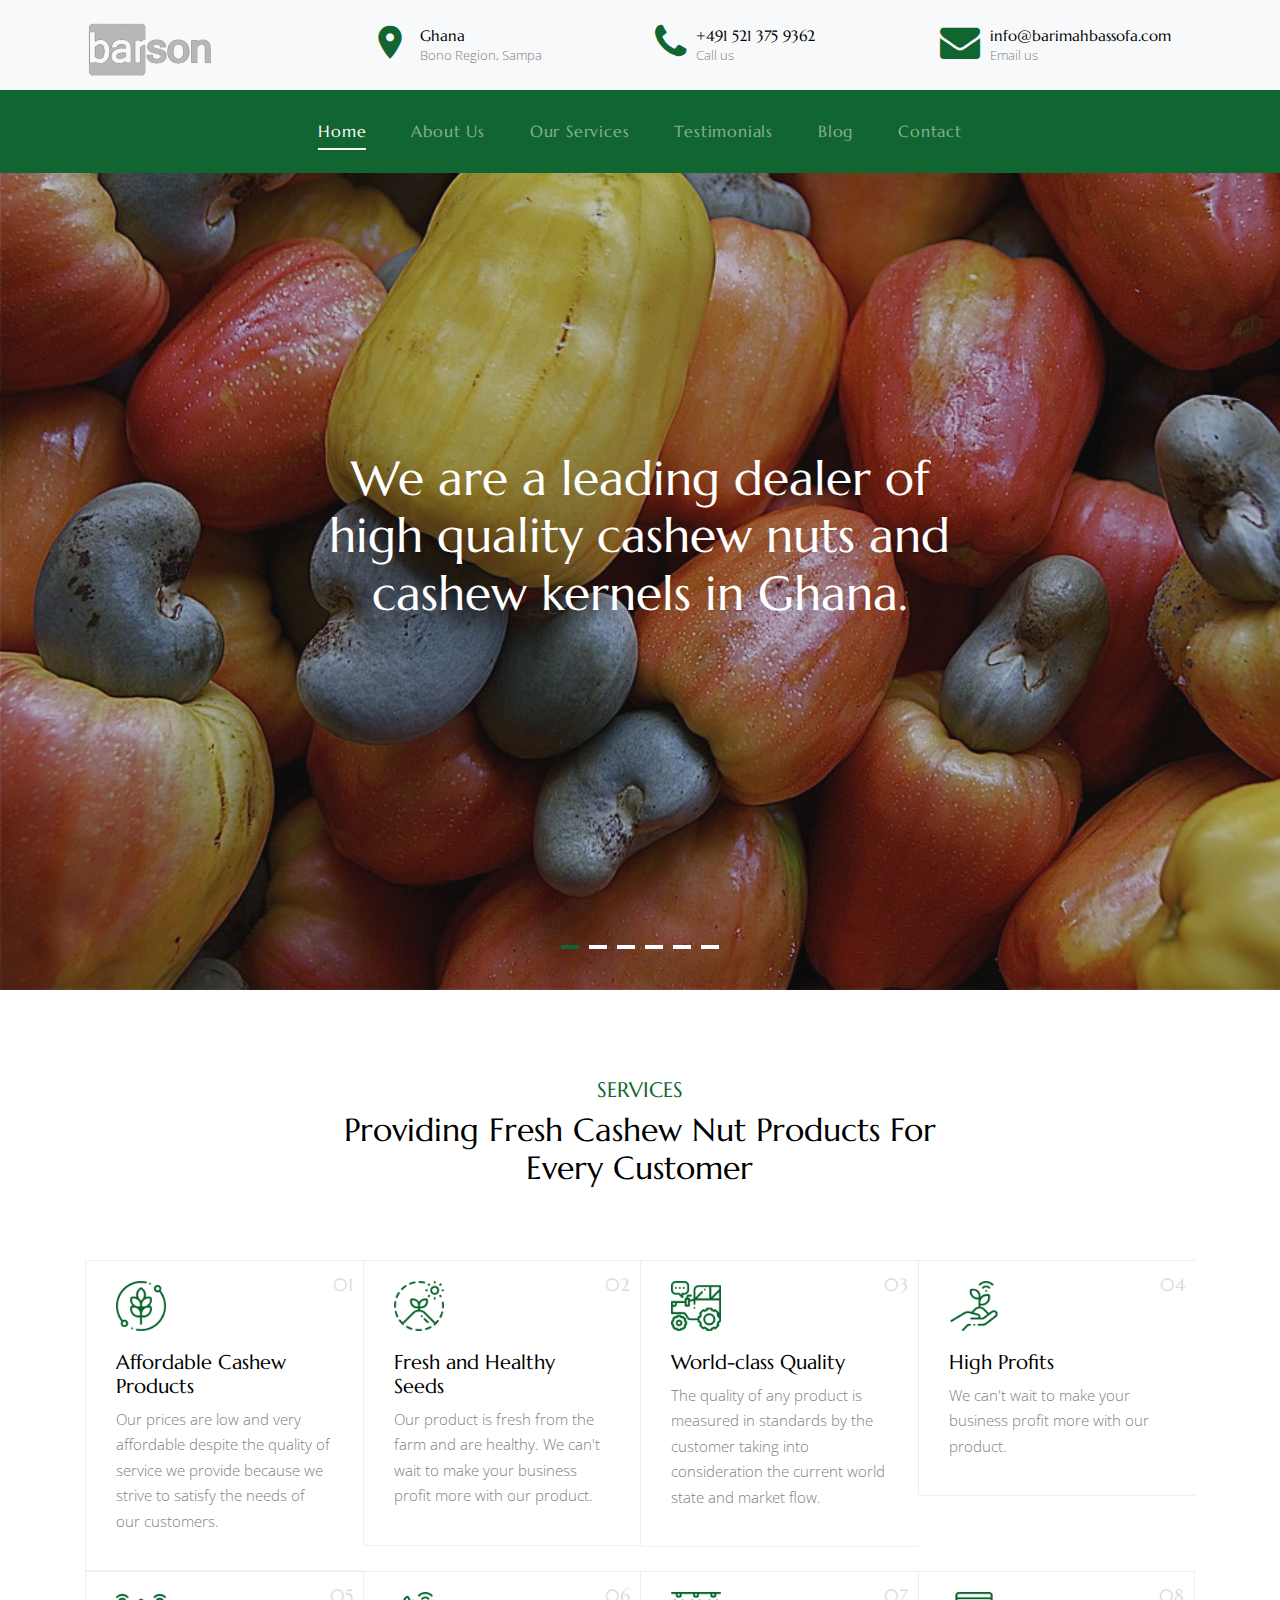
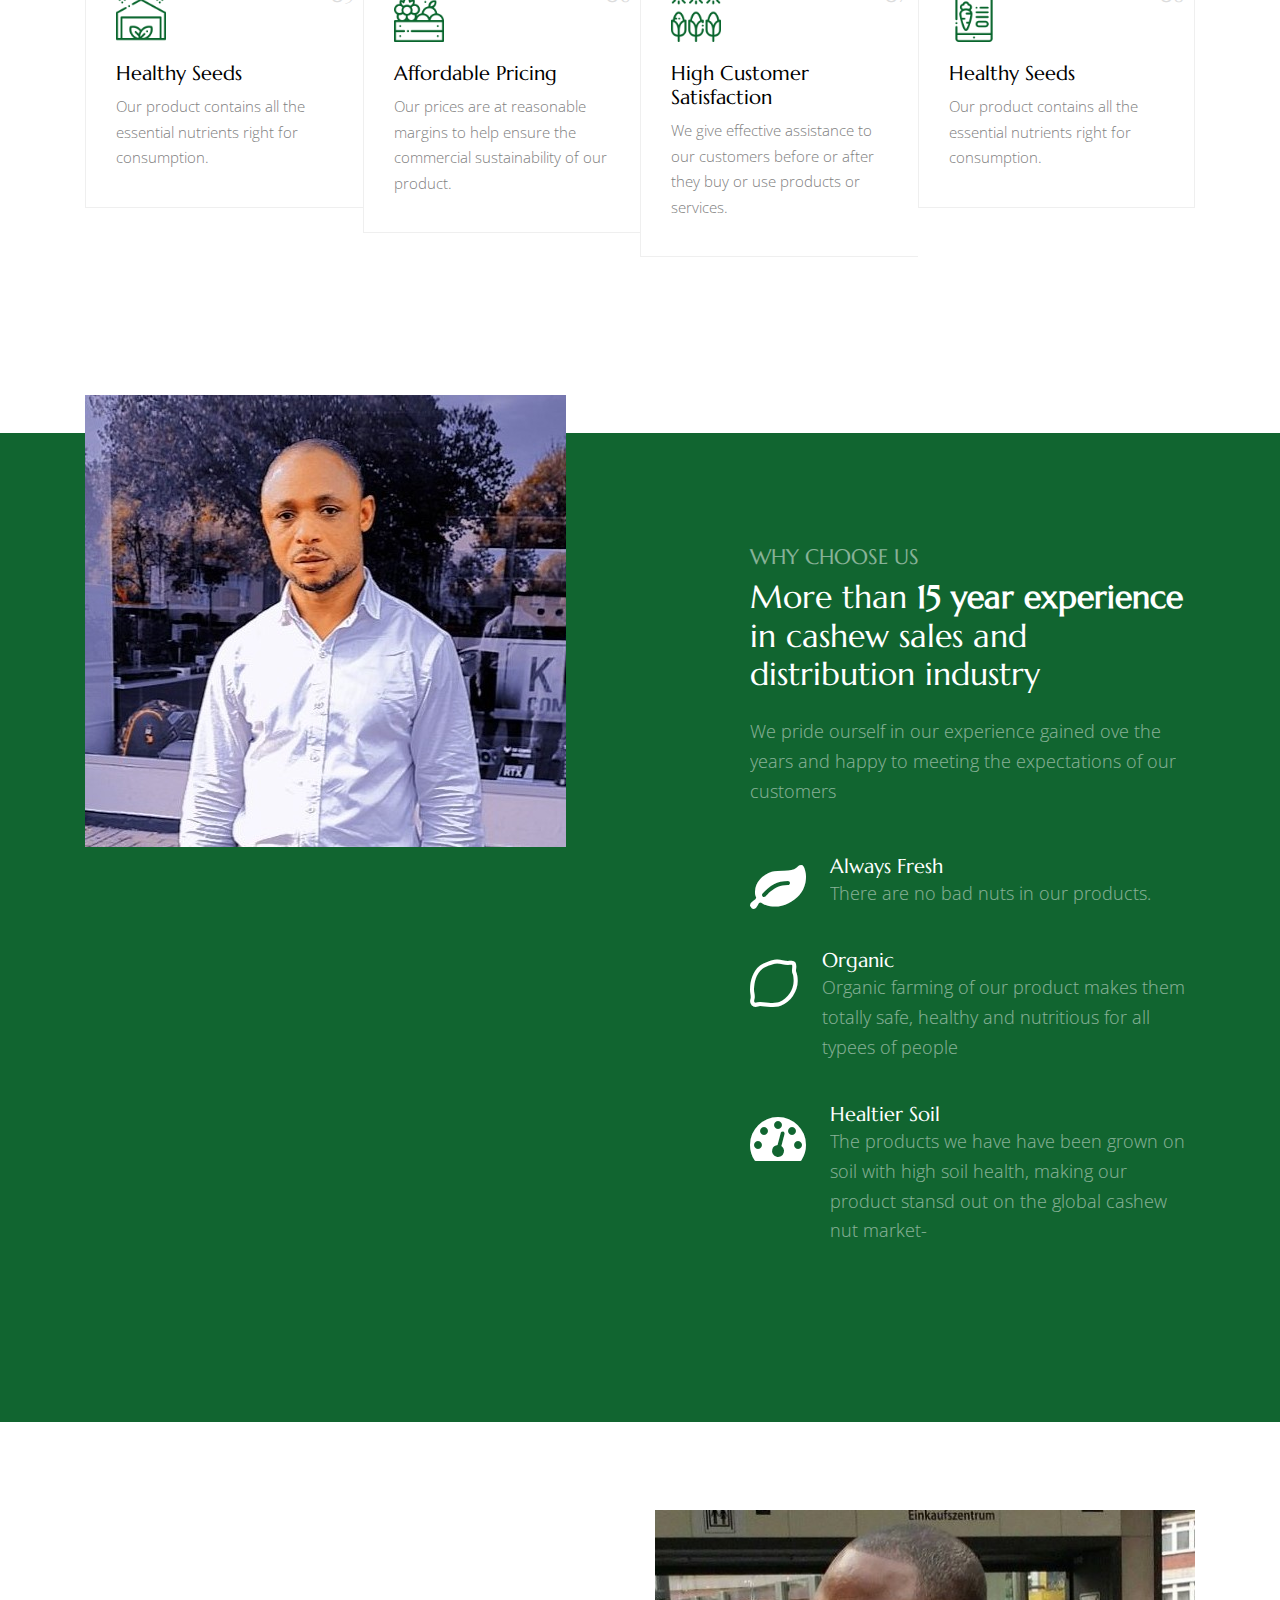
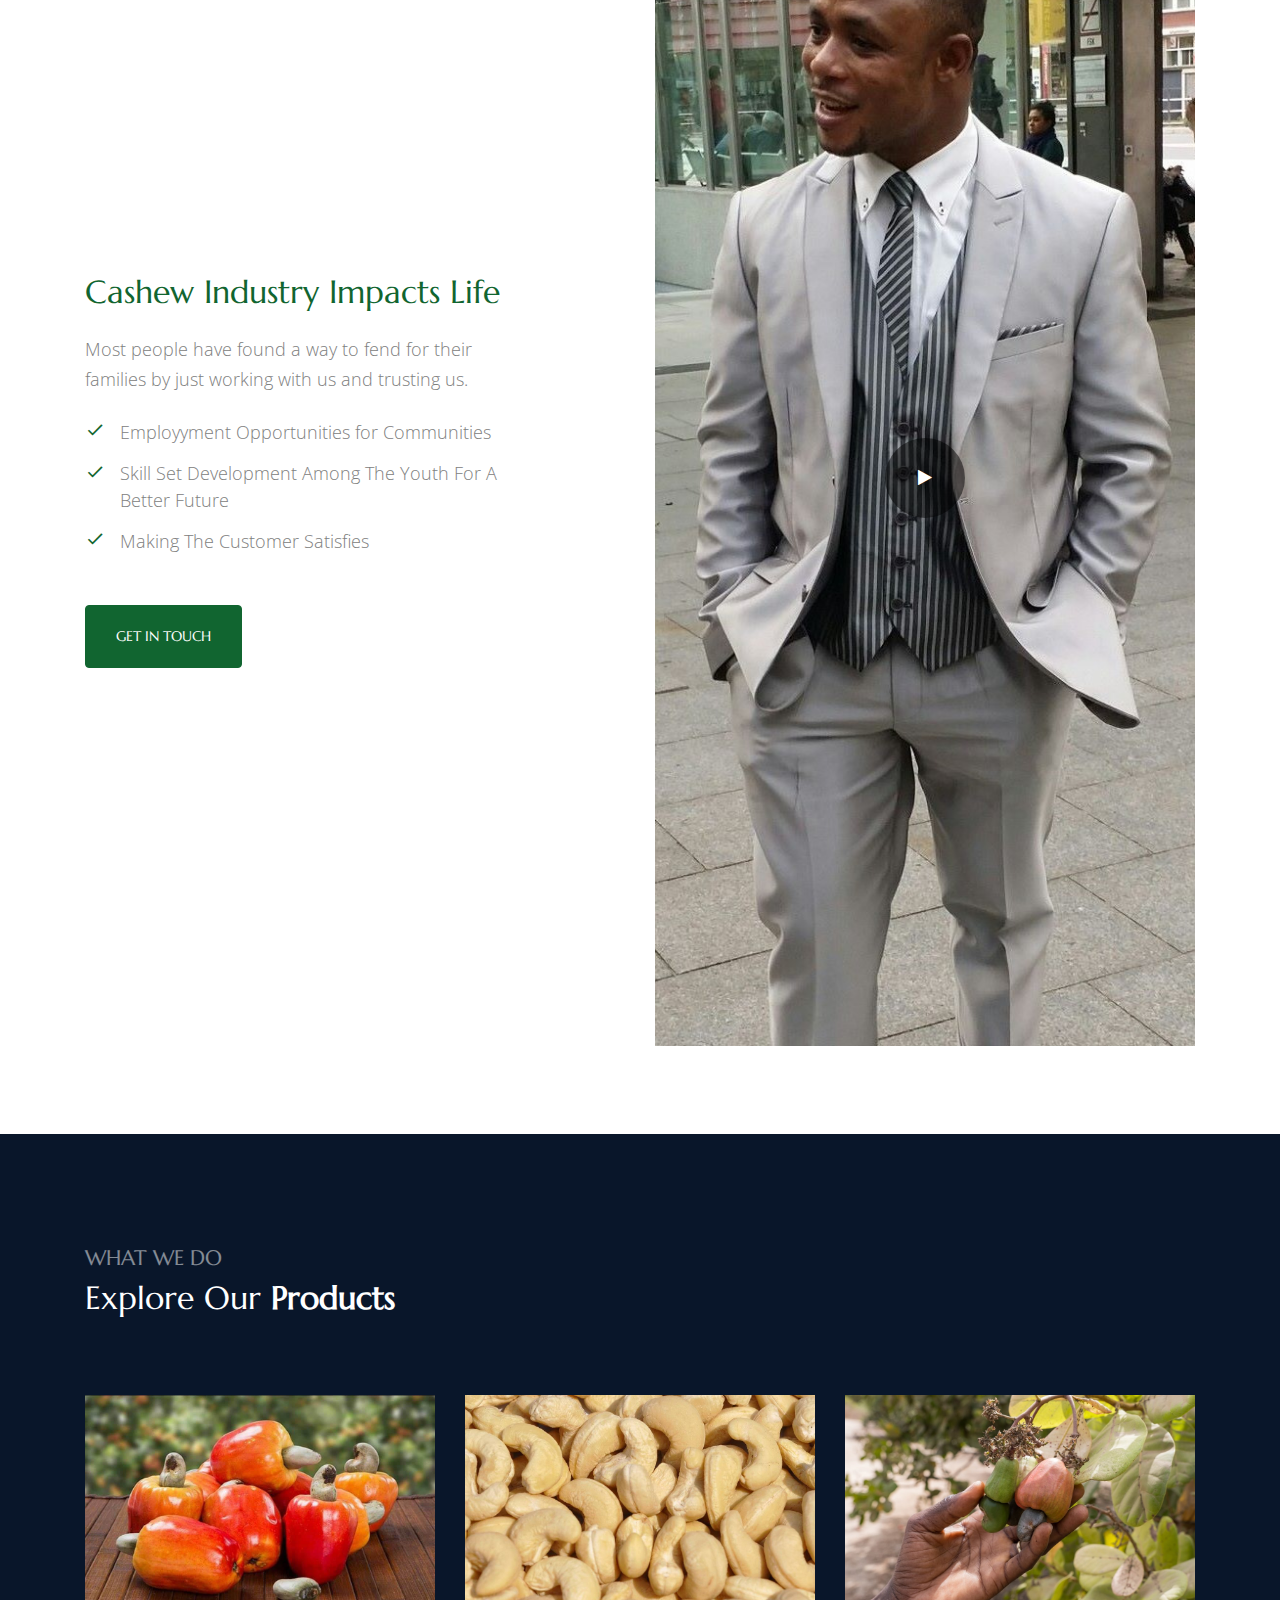
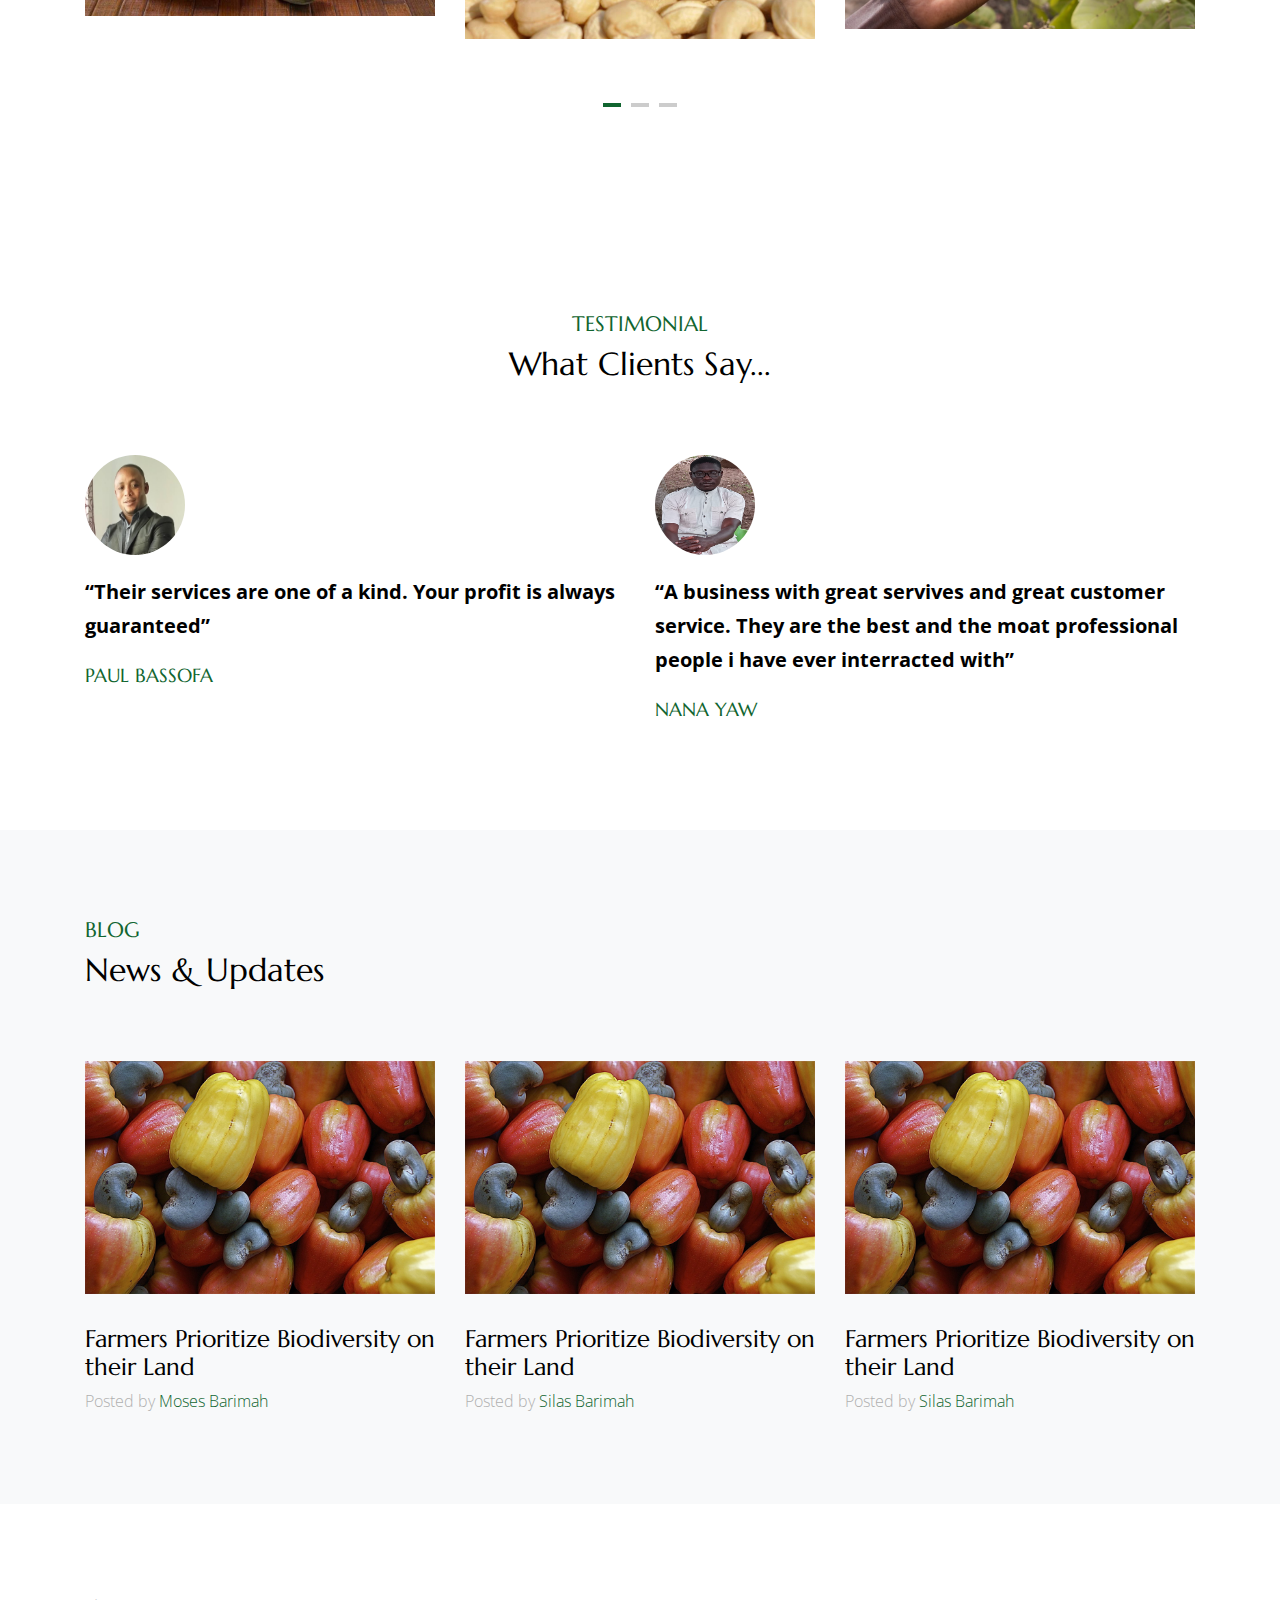
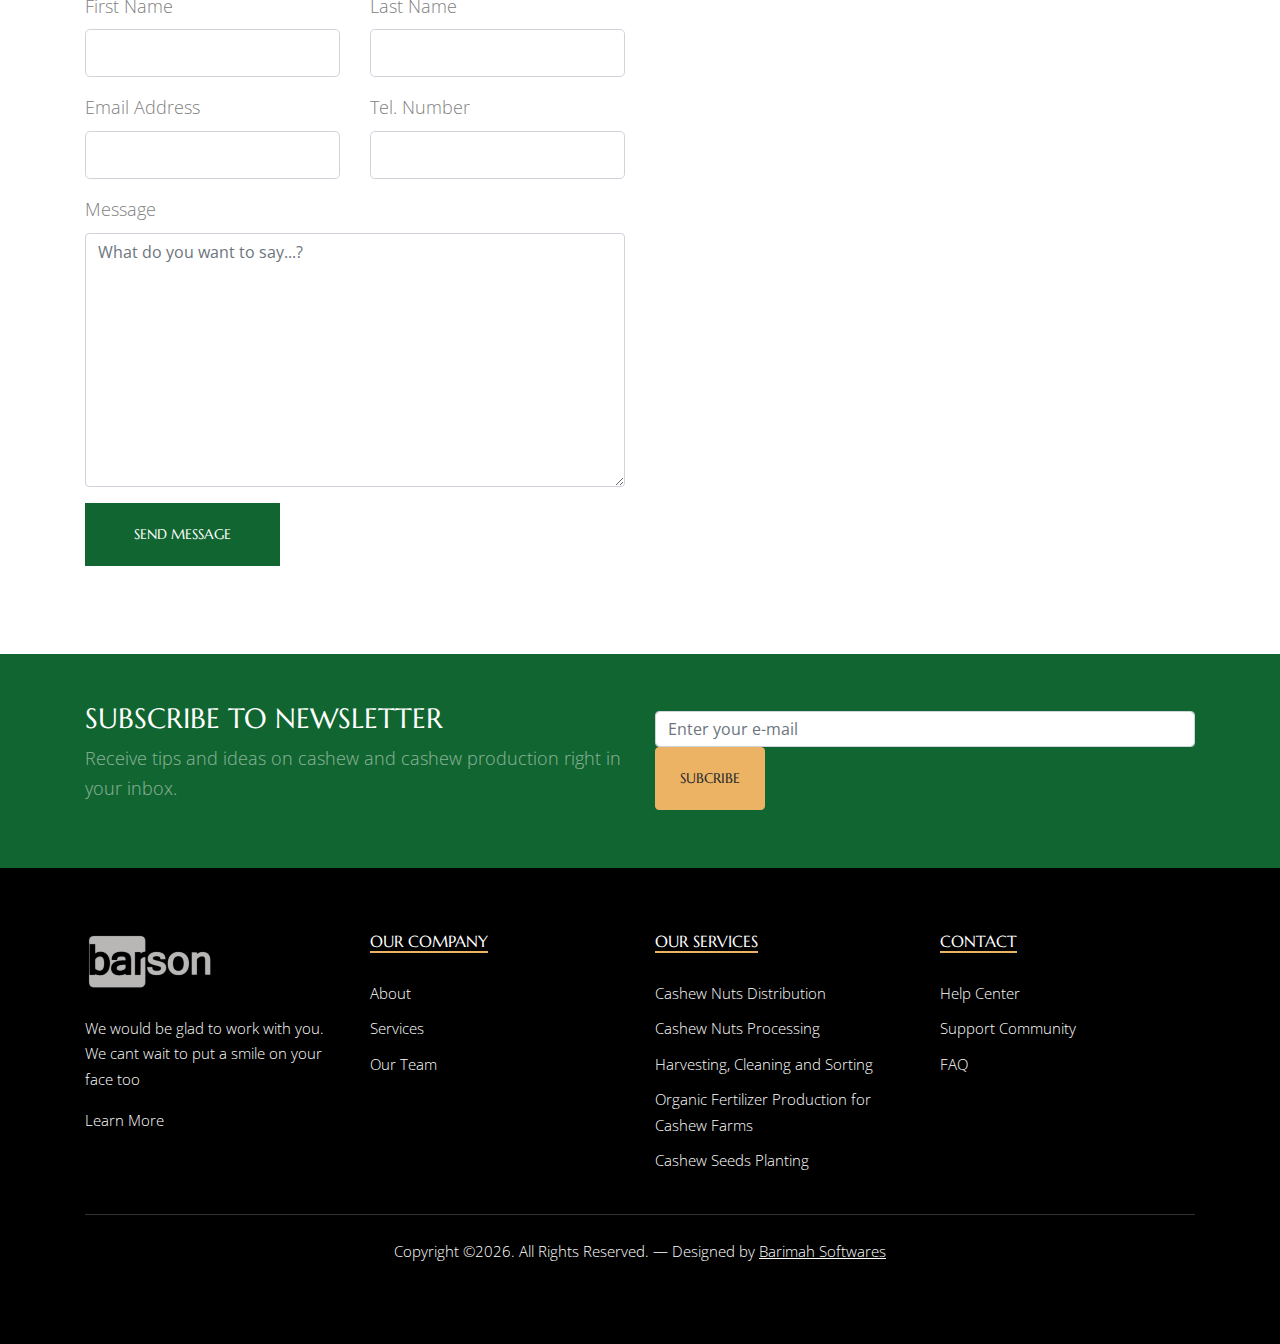
<file: index.html>
<!DOCTYPE html>
<html lang="en">
<head>
  <meta charset="utf-8">
  <meta name="viewport" content="width=device-width, initial-scale=1, shrink-to-fit=no">
  <meta name="Silas Barimah" content="Barimah Bassofa & Sons Company Ltd.">
  <link rel="shortcut icon" href="images/favicon.ico">

  <meta name="description" content="" />
  <meta name="keywords" content="bootstrap, bootstrap4" />


  <link rel="preconnect" href="https://fonts.googleapis.com">
  <link rel="preconnect" href="https://fonts.gstatic.com" crossorigin>
  <link href="https://fonts.googleapis.com/css2?family=Marcellus&family=Open+Sans&display=swap" rel="stylesheet">


  <link rel="stylesheet" href="fonts/icomoon/style.css">

  <link rel="stylesheet" href="css/bootstrap.min.css">
  <link rel="stylesheet" href="css/jquery-ui.css">
  <link rel="stylesheet" href="css/owl.carousel.min.css">
  <link rel="stylesheet" href="css/owl.theme.default.min.css">
  <link rel="stylesheet" href="css/owl.theme.default.min.css">

  <link rel="stylesheet" href="css/jquery.fancybox.min.css">

  <link rel="stylesheet" href="css/bootstrap-datepicker.css">

  <link rel="stylesheet" href="fonts/flaticon/font/flaticon.css">

  <link rel="stylesheet" href="css/aos.css">
  <link href="css/jquery.mb.YTPlayer.min.css" media="all" rel="stylesheet" type="text/css">

  <link rel="stylesheet" href="css/style.css">

  <title>Barimah Bassofa & Sons Company Ltd.</title>

</head>

<body data-spy="scroll" data-target=".site-navbar-target" data-offset="300">

  <div class="site-wrap">

    <div class="site-mobile-menu site-navbar-target">
      <div class="site-mobile-menu-header">
        <div class="site-mobile-menu-close mt-3">
          <span class="icon-close2 js-menu-toggle"></span>
        </div>
      </div>
      <div class="site-mobile-menu-body"></div>
    </div>


    
    <div class="header-top bg-light">
      <div class="container">
        <div class="row align-items-center">
          <div class="col-6 col-lg-3">
            <a href="index.html" class="logo">
              <img src="images/barson_logo_2-removebg.png" alt="Image" class="img-fluid">
            </a>
          </div>
          <div class="col-lg-3 d-none d-lg-block">

            <div class="quick-contact-icons d-flex align-items-center">
              <div class="icon align-self-center mt-3">
                <span class="icon-room text-primary"></span>
              </div>
              <div class="text">
                <span class="h4 d-block">Ghana</span>
                <span class="caption-text">Bono Region, Sampa</span>
              </div>
            </div>

          </div>
          <div class="col-lg-3 d-none d-lg-block">
            <div class="quick-contact-icons d-flex align-items-center">
              <div class="icon align-self-center mt-3">
                <span class="icon-phone text-primary"></span>
              </div>
              <div class="text">
                <span class="h4 d-block">+491 521 375 9362</span>
                <span class="caption-text">Call us</span>
              </div>
            </div>
          </div>

          <div class="col-lg-3 d-none d-lg-block">
            <div class="quick-contact-icons d-flex align-items-center">
              <div class="icon align-self-center mt-3">
                <span class="icon-envelope text-primary"></span>
              </div>
              <div class="text">
                <span class="h4 d-block">info@barimahbassofa.com</span>
                <span class="caption-text">Email us</span>
              </div>
            </div>
          </div>

          <div class="col-6 d-block d-lg-none text-right">
            <a href="#" class="d-inline-block d-lg-none site-menu-toggle js-menu-toggle text-black"><span
              class="icon-menu h3"></span></a>
            </div>
          </div>
        </div>



        <div class="site-navbar py-2 js-sticky-header site-navbar-target d-none pl-0 d-lg-block" role="banner">

          <div class="container">
            <div class="d-flex align-items-center">

              <div class="mx-auto">
                <nav class="site-navigation position-relative text-right" role="navigation">
                  <ul class="site-menu main-menu js-clone-nav mr-auto d-none pl-0 d-lg-block">
                    <li class="active">
                      <a href="index.html" class="nav-link text-left">Home</a>
                    </li>
                    <li>
                      <a href="about.html" class="nav-link text-left">About Us</a>
                    </li>
                    <li>
                      <a href="services.html" class="nav-link text-left">Our Services</a>
                    </li>
                    <li>
                      <a href="testimonials.html" class="nav-link text-left">Testimonials</a>
                    </li>
                    <li><a href="blog.html" class="nav-link text-left">Blog</a></li>
                    <li>
                      <a href="contact.html" class="nav-link text-left">Contact</a>
                    </li>
                  </ul>                                                                                                                                                                                                                                                                                          
                </nav>

              </div>

            </div>
          </div>

        </div>

      </div>

      <div class="hero-slide owl-carousel site-blocks-cover">
        <div class="intro-section" style="background-image: url('images/cashew6.jpg');">
          <div class="container">
            <div class="row align-items-center">
              <div class="col-lg-7 justify-content-center mx-auto text-center" data-aos="fade-up">
                <h1>We are a leading dealer of high quality cashew nuts and cashew kernels in Ghana.</h1>
              </div>
            </div>
          </div>
        </div>

        <div class="intro-section" style="background-image: url('images/cashew1.jpg');">
          <div class="container">
            <div class="row align-items-center">
              <div class="col-lg-7 justify-content-center mx-auto text-center" data-aos="fade-up">
                <span class="d-block"></span>
                <h1>Cashew nut sales is our business</h1>
              </div>
            </div>
          </div>
        </div>

        <div class="intro-section" style="background-image: url('images/cashew-fruits.jpg');">
          <div class="container">
            <div class="row align-items-center">
              <div class="col-lg-7 justify-content-center mx-auto text-center" data-aos="fade-up">
                <span class="d-block"></span>
                <h1>Providing Fresh Cashew Nut Products For Every Customer</h1>
              </div>
            </div>
          </div>
        </div>

        <div class="intro-section" style="background-image: url('images/cashew7.webp');">
          <div class="container">
            <div class="row align-items-center">
              <div class="col-lg-7 justify-content-center mx-auto text-center" data-aos="fade-up">
                <span class="d-block"></span>
                <h1>Cashew Farming as a Passion</h1>
              </div>
            </div>
          </div>
        </div>

        <div class="intro-section" style="background-image: url('images/cashew-nuts.jpg');">
          <div class="container">
            <div class="row align-items-center">
              <div class="col-lg-7 justify-content-center mx-auto text-center" data-aos="fade-up">
                <span class="d-block"></span>
                <h1>Healthy and Nutricious</h1>
              </div>
            </div>
          </div>
        </div>

        <div class="intro-section" style="background-image: url('images/cashew4.jpg');">
          <div class="container">
            <div class="row align-items-center">
              <div class="col-lg-7 justify-content-center mx-auto text-center" data-aos="fade-up">
                <span class="d-block"></span>
                <h1>Cashew Makes Your Business Grow Faster</h1>
              </div>
            </div>
          </div>
        </div>

      </div>
      <!-- END slider -->


      <div class="site-section services-1-wrap">
        <div class="container">
          <div class="row mb-5 justify-content-center text-center">
            <div class="col-lg-7">
              <h3 class="section-subtitle">Services</h3>
              <h2 class="section-title mb-4 text-black">Providing Fresh Cashew Nut Products For Every Customer</h2>
            </div>
          </div>
          <div class="row no-gutters">
            <div class="col-lg-3 col-md-6">
              <div class="service-1">
                <span class="number">01</span>
                <div class="service-1-icon">
                  <img src="images/icon-1.png" alt="Image" class="img-fluid">
                </div>
                <div class="service-1-content">
                  <h3 class="service-heading">Affordable Cashew Products</h3>
                  <p>Our prices are low and very affordable despite the quality of service we provide because we strive to satisfy the needs of our customers.</p>
                </div>
              </div>
            </div>
            <div class="col-lg-3 col-md-6">
              <div class="service-1">
                <span class="number">02</span>
                <div class="service-1-icon">
                  <img src="images/icon-2.png" alt="Image" class="img-fluid">
                </div>
                <div class="service-1-content">
                  <h3 class="service-heading">Fresh and Healthy Seeds</h3>
                  <p>Our product is fresh from the farm and are healthy. We can't wait to make your business profit more with our product.</p>
                </div>
              </div>
            </div>
            <div class="col-lg-3 col-md-6">
              <div class="service-1">
                <span class="number">03</span>
                <div class="service-1-icon">
                  <img src="images/icon-3.png" alt="Image" class="img-fluid">
                </div>
                <div class="service-1-content">
                  <h3 class="service-heading">World-class Quality</h3>
                  <p>The quality of any product is measured in standards by the customer taking into consideration the current world state and market flow.</p>
                </div>
              </div>
            </div>
            <div class="col-lg-3 col-md-6">
              <div class="service-1">
                <span class="number">04</span>
                <div class="service-1-icon">
                  <img src="images/icon-4.png" alt="Image" class="img-fluid">
                </div>
                <div class="service-1-content">
                  <h3 class="service-heading">High Profits</h3>
                  <p>We can't wait to make your business profit more with our product.</p>
                </div>
              </div>
            </div>

            <div class="col-lg-3 col-md-6">
              <div class="service-1">
                <span class="number">05</span>
                <div class="service-1-icon">
                  <img src="images/icon-5.png" alt="Image" class="img-fluid">
                </div>
                <div class="service-1-content">
                  <h3 class="service-heading">Healthy Seeds</h3>
                  <p>Our product contains all the essential nutrients right for consumption.</p>
                </div>
              </div>
            </div>
            <div class="col-lg-3 col-md-6">
              <div class="service-1">
                <span class="number">06</span>
                <div class="service-1-icon">
                  <img src="images/icon-6.png" alt="Image" class="img-fluid">
                </div>
                <div class="service-1-content">
                  <h3 class="service-heading">Affordable Pricing</h3>
                  <p>Our prices are at reasonable margins to help ensure the commercial sustainability of our product.</p>
                </div>
              </div>
            </div>
            <div class="col-lg-3 col-md-6">
              <div class="service-1">
                <span class="number">07</span>
                <div class="service-1-icon">
                  <img src="images/icon-7.png" alt="Image" class="img-fluid">
                </div>
                <div class="service-1-content">
                  <h3 class="service-heading">High Customer Satisfaction</h3>
                  <p>We give effective assistance to our customers before or after they buy or use products or services.</p>
                </div>
              </div>
            </div>
            <div class="col-lg-3 col-md-6">
              <div class="service-1">
                <span class="number">08</span>
                <div class="service-1-icon">
                  <img src="images/icon-8.png" alt="Image" class="img-fluid">
                </div>
                <div class="service-1-content">
                  <h3 class="service-heading">Healthy Seeds</h3>
                  <p>Our product contains all the essential nutrients right for consumption.</p>
                </div>
              </div>
            </div>

          </div>
        </div>
      </div>
      <!-- END services -->

      <div class="site-section pb-0">
        <div class="block-2">
          <div class="container">
            <div class="row">
              <div class="col-lg-6 mb-4 mb-lg-0">
                <img src="images/ceo-image.png" alt="Image " class="img-fluid img-overlap">
              </div>
              <div class="col-lg-5 ml-auto">
                <h3 class="section-subtitle text-white opacity-50">Why Choose Us</h3>
                <h2 class="section-title mb-4">More than <strong>15 year experience</strong> in cashew sales and distribution industry</h2>
                <p class="opacity-50">We pride ourself in our experience gained ove the years and happy to meeting the expectations of our customers</p>

                <div class="row my-5">
                  <div class="col-lg-12 d-flex align-items-start mb-4">
                    <span class="icon-leaf mr-4 display-4"></span>
                    <div>
                      <h4 class="m-0 h5 text-white">Always Fresh</h4>
                      <p class="text-white opacity-50">There are no bad nuts in our products. </p>
                    </div>
                  </div>
                  <div class="col-lg-12 d-flex align-items-start mb-4">
                    <span class="icon-lemon-o mr-4 display-4"></span>
                    <div>
                      <h4 class="m-0 h5 text-white">Organic</h4>
                      <p class="text-white opacity-50">Organic farming of our product makes them totally safe, healthy and nutritious for all typees of people</p>
                    </div>
                  </div>
                  <div class="col-lg-12 d-flex align-items-start">
                    <span class="icon-dashboard mr-4 display-4"></span>
                    <div>
                      <h4 class="m-0 h5 text-white">Healtier Soil</h4>
                      <p class="text-white opacity-50">The products we have have been grown on soil with high soil health, making our product stansd out on the global cashew nut market-</p>
                    </div>
                  </div>



                </div>


              </div>
            </div>
          </div>
        </div>
      </div>
      <!-- END block-2 -->


      <div class="site-section">
        <div class="container">
          <div class="row justify-content-between align-items-center">
            <div class="col-lg-6 order-lg-2 mb-4 mb-lg-0">
              <a data-fancybox href="https://www.youtube.com" class="video-1">
                <span class="play"><span class=" icon-play"></span></span>
                <img src="images/bassofa3.jpg" alt="Image" class="img-fluid">
              </a>
            </div>
            <div class="col-lg-5 order-lg-1">
              <h2 class="text-primary mb-4">Cashew Industry Impacts Life</h2>
              <p class="mb-4">Most people have found a way to fend for their families by just working with us and trusting us.</p>
              <ul class="list-unstyled ul-check primary">
                <li>Employyment Opportunities for Communities</li>
                <li>Skill Set Development Among The Youth For A Better Future</li>
                <li>Making The Customer Satisfies</li>
              </ul>
              <p><a href="contact.html" class="btn btn-primary">Get in touch</a></p>
            </div>
          </div>
        </div>
      </div>

      <div class="site-section block-3">
        <div class="container">

          <div class="mb-5">
            <h3 class="section-subtitle text-white opacity-50">What we do</h3>
            <h2 class="section-title mb-4">Explore Our <strong>Products</strong></h2>
          </div>

          <div class="projects-carousel-wrap">
            <div class="owl-carousel owl-slide-3">
              <div class="project-item">
                <div class="project-item-contents">
                  <a href="#">
                    <span class="project-item-category">We do</span>
                    <h2 class="project-item-title">
                      Cashew Nuts Selling
                    </h2>
                  </a>
                </div>
                <img src="images/cashew-fruits.jpg" alt="Image" class="img-fluid">
              </div>
              <div class="project-item">
                <div class="project-item-contents">
                  <a href="services.html">
                    <span class="project-item-category">We do</span>
                    <h2 class="project-item-title">
                      Cashew Nuts Distribution
                    </h2>
                  </a>
                </div>
                <img src="images/cashew-nuts.jpg" alt="Image" class="img-fluid">
              </div>
              <div class="project-item">
                <div class="project-item-contents">
                  <a href="services.html">
                    <span class="project-item-category">We do</span>
                    <h2 class="project-item-title">
                      <Canvas>
                        Cashew Nut Buying
                      </Canvas>
                    </h2>
                  </a>
                </div>
                <img src="images/cashew1.jpg" alt="Image" class="img-fluid">
              </div>
              <div class="project-item">
                <div class="project-item-contents">
                  <a href="services.html">
                    <span class="project-item-category">We do</span>
                    <h2 class="project-item-title">
                      Cashew Nuts Processing
                    </h2>
                  </a>
                </div>
                <img src="images/cashew2.jpg" alt="Image" class="img-fluid">
              </div>

              <div class="project-item">
                <div class="project-item-contents">
                  <a href="services.html">
                    <span class="project-item-category">We do</span>
                    <h2 class="project-item-title">
                      Harvesting, Cleaning and Sorting
                    </h2>
                  </a>
                </div>
                <img src="images/cashew3.jpg" alt="Image" class="img-fluid">
              </div>
              <div class="project-item">
                <div class="project-item-contents">
                  <a href="services.html">
                    <span class="project-item-category">We do</span>
                    <h2 class="project-item-title">
                      Organic Fertilizer Production for Cashew Farms
                    </h2>
                  </a>
                </div>
                <img src="images/cashew4.jpg" alt="Image" class="img-fluid">
              </div>
              <div class="project-item">
                <div class="project-item-contents">
                  <a href="services.html">
                    <span class="project-item-category">We do</span>
                    <h2 class="project-item-title">
                      Cashew Seeds Planting
                    </h2>
                  </a>
                </div>
                <img src="images/cashew5.JPG" alt="Image" class="img-fluid">
              </div>


            </div>
          </div>

        </div>
      </div>



      <div class="site-section testimonial-wrap">
        <div class="container">
          <div class="row justify-content-center">
            <div class="col-12 mb-5 text-center">
              <h3 class="section-subtitle">Testimonial</h3>
              <h2 class="section-title text-black mb-4">What Clients Say...</h2>
            </div>
          </div>

          <div class="row">
            <div class="col-md-6 mb-4 mb-md-0">
              <div class="testimonial">
                <img src="images/bassofa2.1.png" alt="">
                <blockquote>
                  <p>&ldquo;Their services are one of a kind. Your profit is always guaranteed&rdquo;</p>
                </blockquote>
                <p class="client-name">Paul Bassofa</p>
              </div>
            </div>
            <div class="col-md-6 mb-4 mb-md-0">
              <div class="testimonial">
                <img src="images/sah.jpg" alt="">
                <blockquote>
                  <p>&ldquo;A business with great servives and great customer service. They are the best and the moat professional people i have ever interracted with&rdquo;</p>
                </blockquote>
                <p class="client-name">Nana Yaw</p>
              </div>
            </div>
          </div>
        </div>
      </div>



      <div class="site-section bg-light">
        <div class="container">
          <div class="row justify-content-center">
            <div class="col-12 mb-5 text-left">
              <h3 class="section-subtitle">Blog</h3>
              <h2 class="section-title text-black mb-4">News &amp; Updates</h2>
            </div>
          </div>
          <div class="row">
            <div class="col-md-6 mb-4 mb-lg-0 col-lg-4">
              <div class="blog-entry">
                <a href="blog-single.html" class="img-link">
                  <img src="images/cashew6.jpg" alt="Image" class="img-fluid">
                </a>
                <div class="blog-entry-contents">
                  <h3><a href="#">Farmers Prioritize Biodiversity on their Land</a></h3>
                  <div class="meta">Posted by <a href="#">Moses Barimah</a></div>
                </div>
              </div>
            </div>
            <div class="col-md-6 mb-4 mb-lg-0 col-lg-4">
              <div class="blog-entry">
                <a href="blog-single.html" class="img-link">
                  <img src="images/cashew6.jpg" alt="Image" class="img-fluid">
                </a>
                <div class="blog-entry-contents">
                  <h3><a href="#">Farmers Prioritize Biodiversity on their Land</a></h3>
                  <div class="meta">Posted by <a href="#">Silas Barimah</a></div>
                </div>
              </div>
            </div>
            <div class="col-md-6 mb-4 mb-lg-0 col-lg-4">
              <div class="blog-entry">
                <a href="blog-single.html" class="img-link">
                  <img src="images/cashew6.jpg" alt="Image" class="img-fluid">
                </a>
                <div class="blog-entry-contents">
                  <h3><a href="#">Farmers Prioritize Biodiversity on their Land</a></h3>
                  <div class="meta">Posted by <a href="#">Silas Barimah</a></div>                </div>
              </div>
            </div>
          </div>
        </div>
      </div>


      <form action="https://formspree.io/f/manywbng" method="POST">
        
        <!-- Honeypot -->
        <input type="text" name="_honey" style="display: none">

        <!-- Disaple Captcha -->
        <input type="hidden" name="_captcha" value="false">

        <div class="site-section">
          <div class="container">
  
            <div class="row">
              <div class="col-lg-6">
                <div class="row">
                  <div class="col-md-6 form-group">
                    <label for="fname">First Name</label>
                    <input type="text" id="fname" name="first name" class="form-control form-control-lg">
                  </div>
                  <div class="col-md-6 form-group">
                    <label for="lname">Last Name</label>
                    <input type="text" name="last name" id="lname" class="form-control form-control-lg">
                  </div>
                </div>
                <div class="row">
                  <div class="col-md-6 form-group">
                    <label for="eaddress">Email Address</label>
                    <input type="text" name="email"id="eaddress" class="form-control form-control-lg">
                  </div>
                  <div class="col-md-6 form-group">
                    <label for="tel">Tel. Number</label>
                    <input type="tel" name="tel. number" id="tel" class="form-control form-control-lg">
                  </div>
                </div>
                <div class="row">
                  <div class="col-md-12 form-group">
                    <label for="message">Message</label>
                    <textarea name="message" id="message" cols="30" rows="10" class="form-control" placeholder="What do you want to say...?"></textarea>
                  </div>
                </div>
  
                <div class="row">
                  <div class="col-12">
                    <input type="submit" value="Send Message" class="btn btn-primary rounded-0 px-3 px-5">
                  </div>
                </div>
              </div>
              <div class="col-lg-6">
  
                <br>
  
  
              </div>
            </div>
  
          </div>
        </div>
      </form>

      <form action="https://formspree.io/f/manywbng" method="POST">
        <!-- Honeypot -->
        <input type="text" name="_honey" style="display: none">

        <!-- Disaple Captcha -->
        <input type="hidden" name="_captcha" value="false">

        <div class="py-5 bg-primary block-4">
          <div class="container">
            <div class="row align-items-center">
              <div class="col-lg-6">
                <h3 class="text-white">Subscribe To Newsletter</h3>
                <p class="opacity-50">Receive tips and ideas on cashew and cashew production right in your inbox.</p>
              </div>
              <div class="col-lg-6">
                <form action="#" class="form-subscribe d-flex align-items-stretch">
                  <input type="email" name="email" class="form-control h-100" placeholder="Enter your e-mail">
                  <input type="submit" class="btn btn-secondary px-4" value="Subcribe">
                </form>
              </div>
            </div>
          </div>
        </div>
      </form>

      <div class="footer">
        <div class="container">
          <div class="row mb-4">
            <div class="col-lg-3">
              <p class="mb-4"><img src="images/barson_logo_2-removebg.png" alt="Image" class="img-fluid"></p>
              <p>We would be glad to work with you. We cant wait to put a smile on your face too</p>  
              <p><a href="about.html">Learn More</a></p>
            </div>
            <div class="col-lg-3">
              <h3 class="footer-heading"><span>Our Company</span></h3>
              <ul class="list-unstyled">
                <li><a href="about.html">About</a></li>
                <!-- <li><a href="#">News</a></li> -->
                <li><a href="services.html">Services</a></li>
                <li><a href="about.html">Our Team</a></li>
                <!-- <li><a href="#">Careers</a></li> -->
                <!-- <li><a href="#">Projects</a></li> -->
              </ul>
            </div>
            <div class="col-lg-3">
              <h3 class="footer-heading"><span>Our Services</span></h3>
              <ul class="list-unstyled">
                <li><a href="services.html">Cashew Nuts Distribution</a></li>
                <li><a href="services.html">Cashew Nuts Processing</a></li>
                <li><a href="services.html">Harvesting, Cleaning and Sorting</a></li>
                <li><a href="services.html">Organic Fertilizer Production for Cashew Farms</a></li>
                <li><a href="services.html">Cashew Seeds Planting</a></li>
              </ul>
            </div>
            <div class="col-lg-3">
              <h3 class="footer-heading"><span>Contact</span></h3>
              <ul class="list-unstyled">
                <li><a href="contact.html">Help Center</a></li>
                <li><a href="contact.html">Support Community</a></li>
                <!-- <li><a href="#">Press</a></li> -->
                <li><a href="contact.html">FAQ</a></li>
                <!-- <li><a href="#">Our Partners</a></li> -->
              </ul>
            </div>
          </div>

          <div class="row">
            <div class="col-12">
              <div class="copyright border-top pt-4">
                <p>Copyright &copy;<script>document.write(new Date().getFullYear());</script>. All Rights Reserved. &mdash; Designed by <a href="https://bit.ly/barimahsoftwares">Barimah Softwares</a>
                </p>
              </div>
            </div>
          </div>
        </div>
      </div>


    </div>
    <!-- .site-wrap -->


    <!-- loader -->
    <div id="loader" class="show fullscreen"><svg class="circular" width="48px" height="48px"><circle class="path-bg" cx="24" cy="24" r="22" fill="none" stroke-width="4" stroke="#eeeeee"/><circle class="path" cx="24" cy="24" r="22" fill="none" stroke-width="4" stroke-miterlimit="10" stroke="#116530"/></svg></div>

    <script src="js/jquery-3.3.1.min.js"></script>
    <script src="js/jquery-migrate-3.0.1.min.js"></script>
    <script src="js/jquery-ui.js"></script>
    <script src="js/popper.min.js"></script>
    <script src="js/bootstrap.min.js"></script>
    <script src="js/owl.carousel.min.js"></script>
    <script src="js/jquery.stellar.min.js"></script>
    <script src="js/jquery.countdown.min.js"></script>
    <script src="js/bootstrap-datepicker.min.js"></script>
    <script src="js/jquery.easing.1.3.js"></script>
    <script src="js/aos.js"></script>
    <script src="js/jquery.fancybox.min.js"></script>
    <script src="js/jquery.sticky.js"></script>
    <script src="js/jquery.mb.YTPlayer.min.js"></script>




    <script src="js/main.js"></script>

    
  </body>

  </html>
</file>
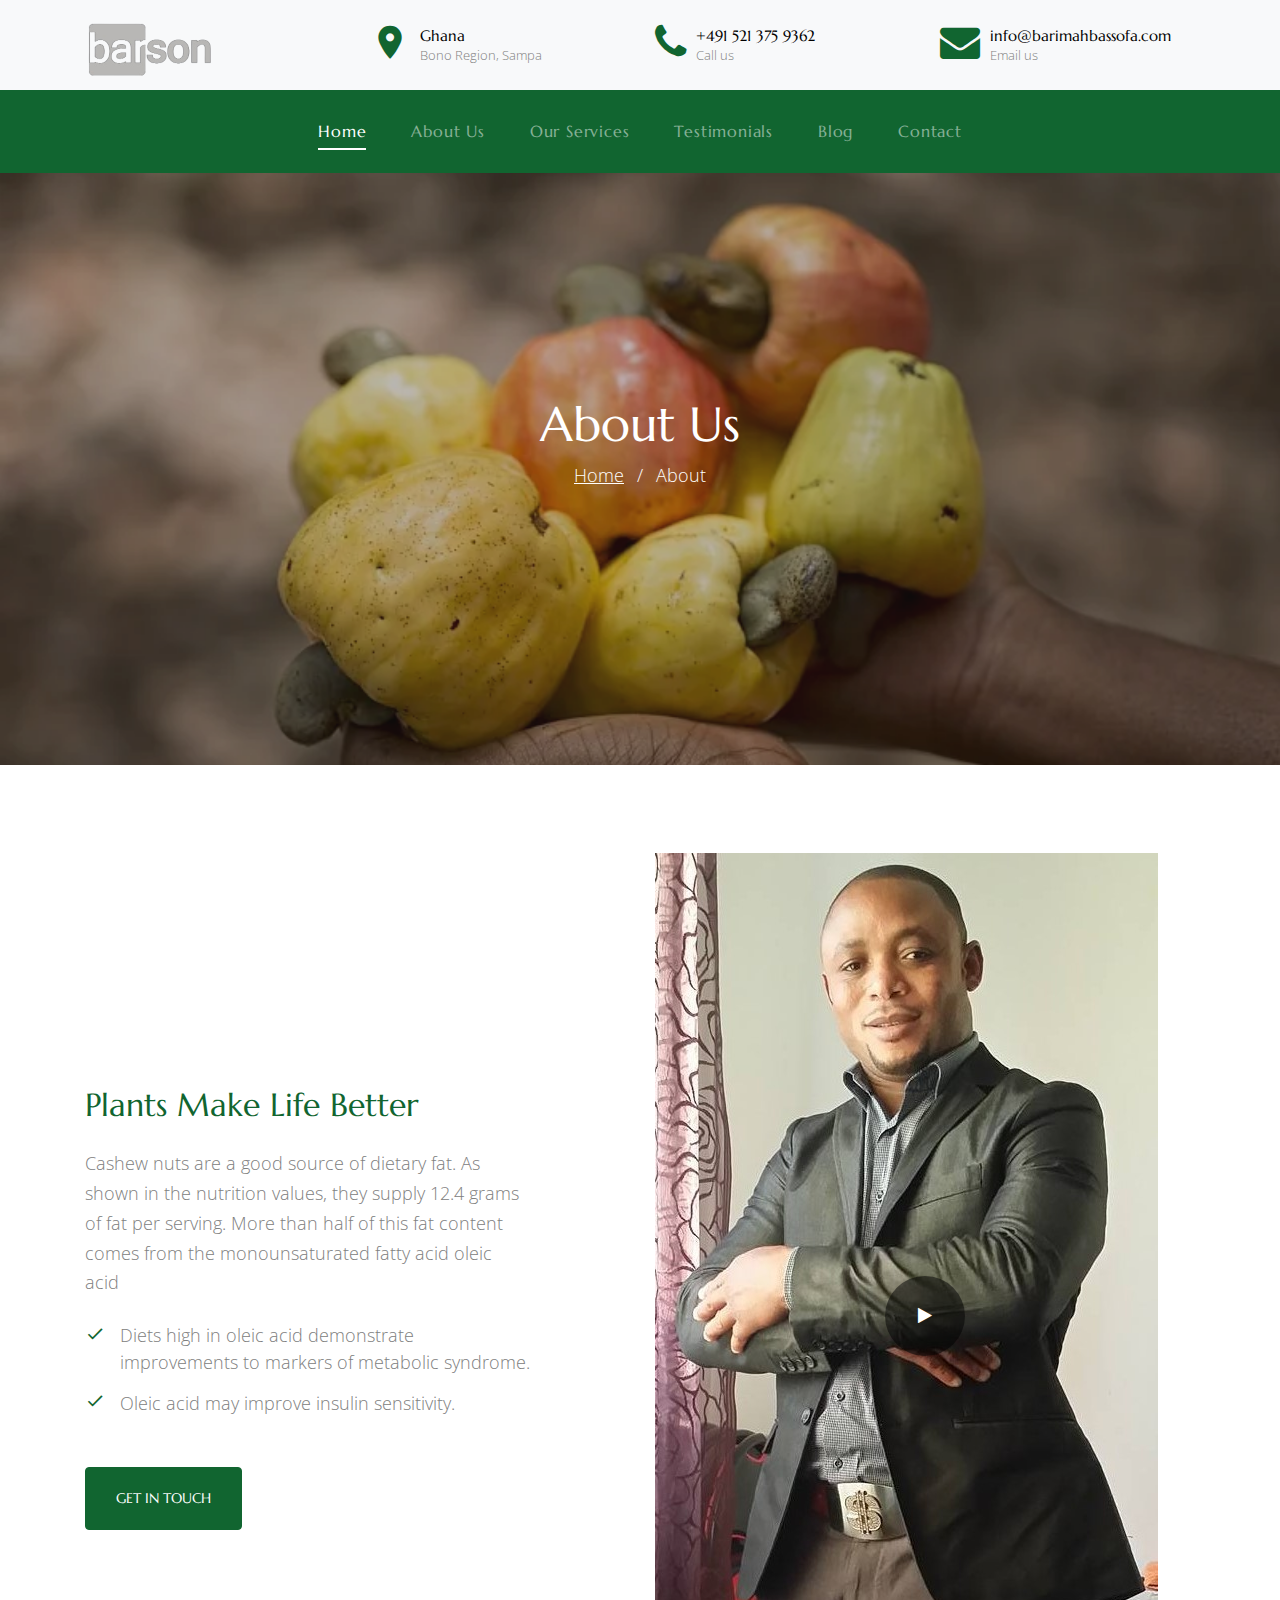
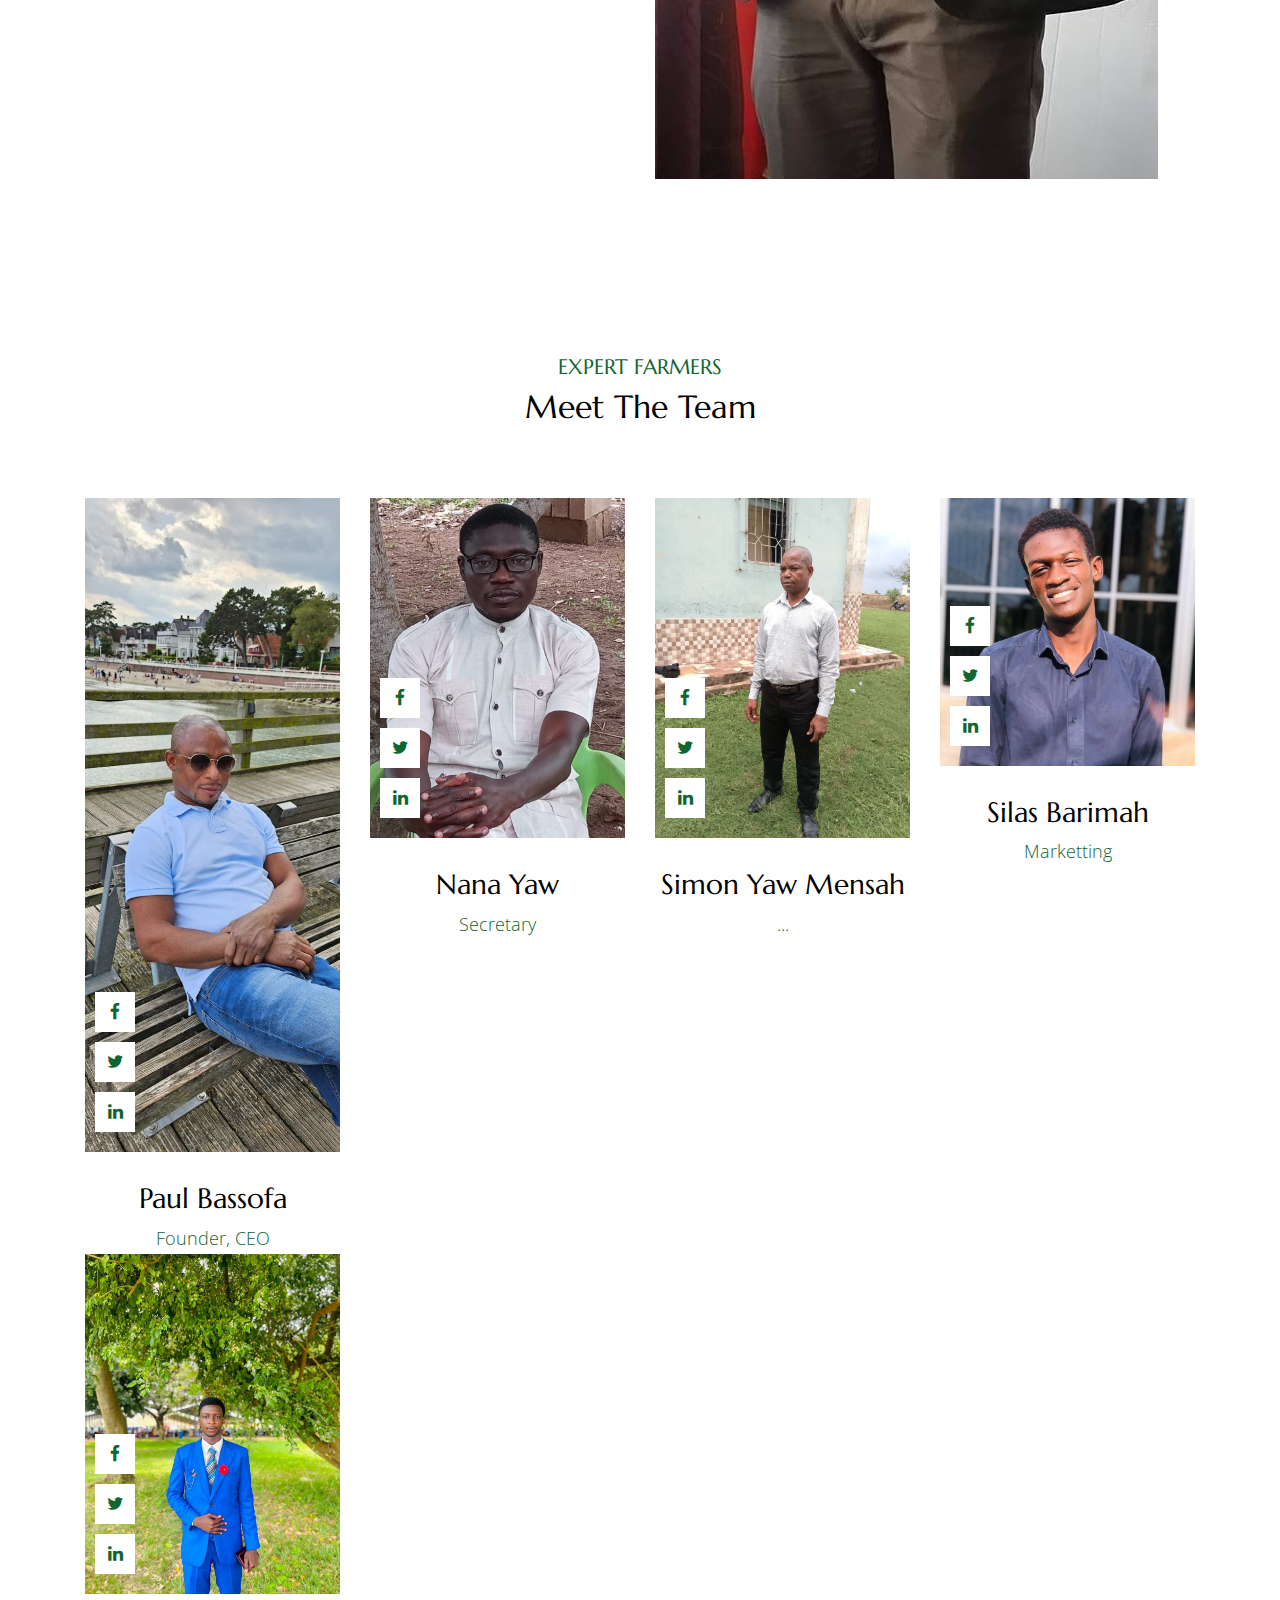
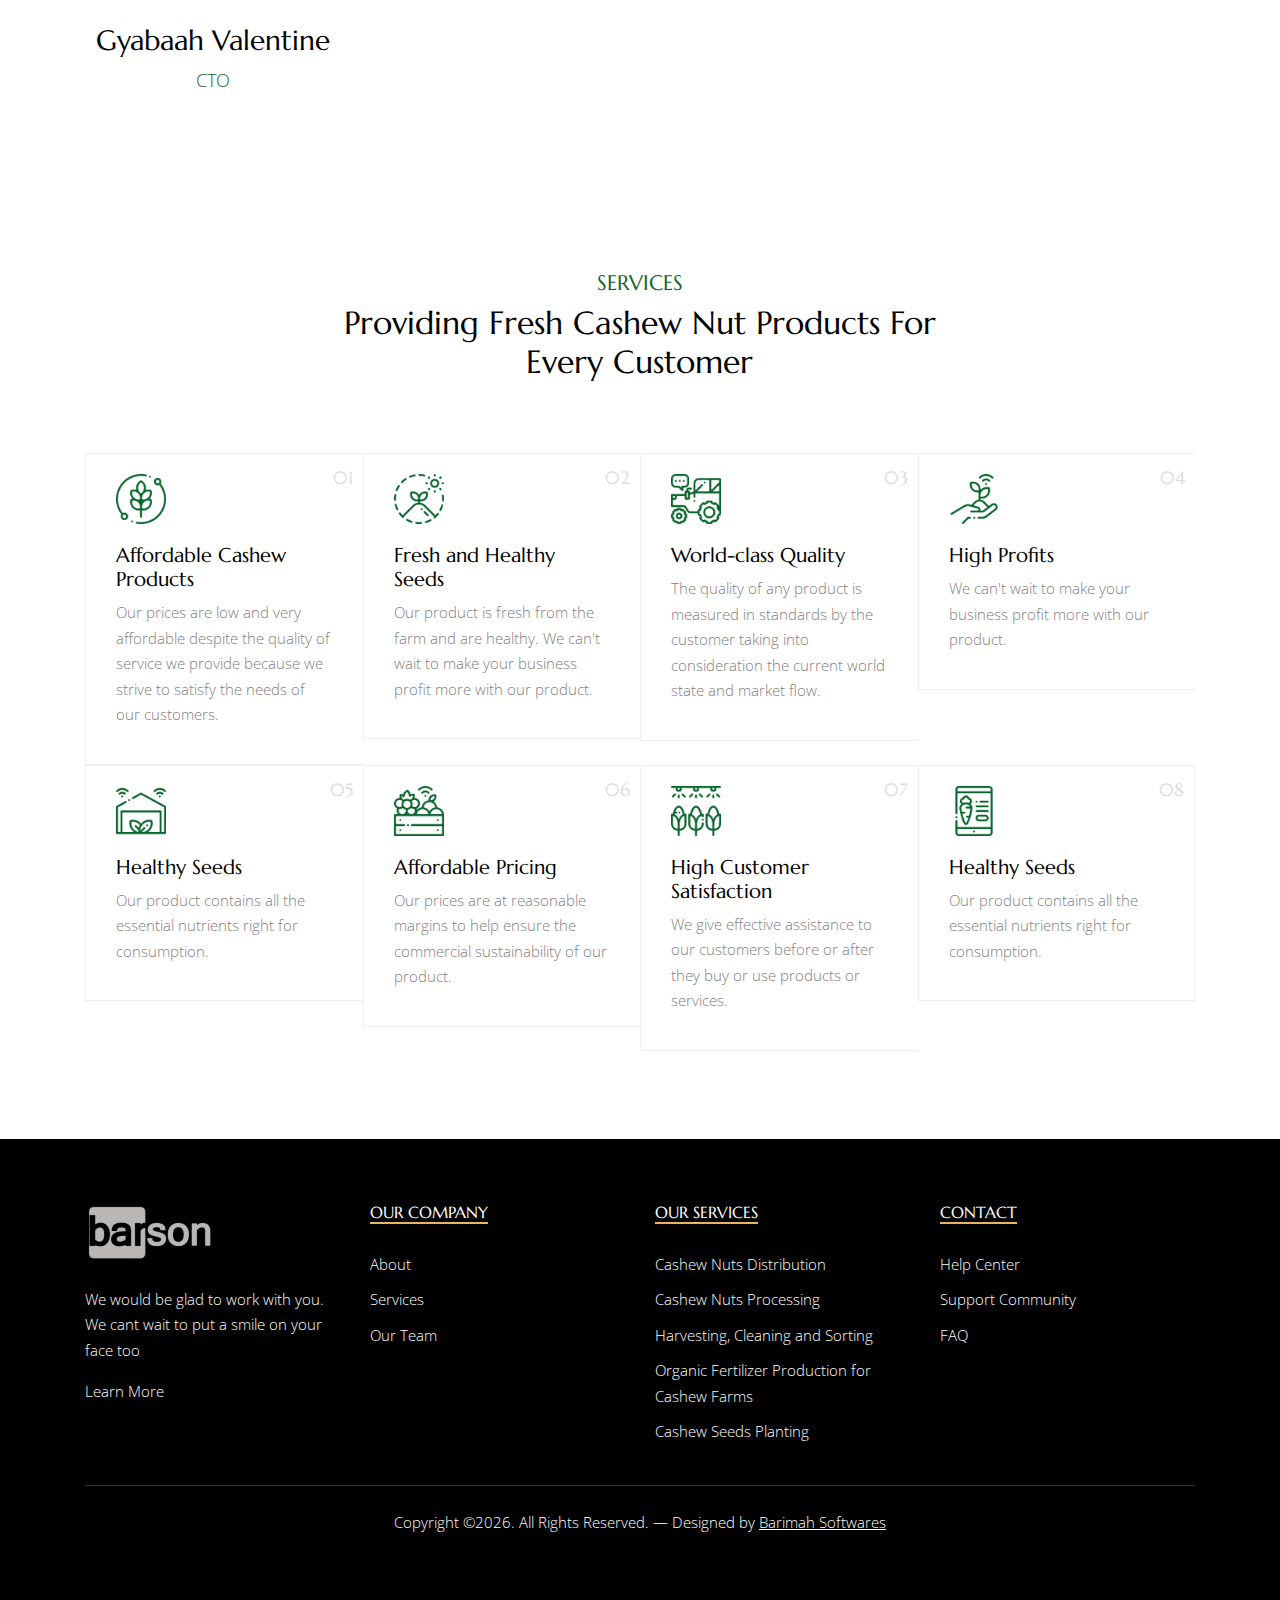
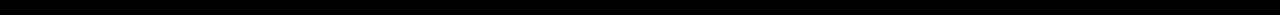
<file: about.html>
<!DOCTYPE html>
<html lang="en">
<head>
  <meta charset="utf-8">
  <meta name="viewport" content="width=device-width, initial-scale=1, shrink-to-fit=no">
  <meta name="Silas Barimah" content="Barimah Bassofa & Sons Company Ltd.">
  <link rel="shortcut icon" href="images/favicon.ico">

  <meta name="description" content="" />
  <meta name="keywords" content="bootstrap, bootstrap4" />


  <link rel="preconnect" href="https://fonts.googleapis.com">
  <link rel="preconnect" href="https://fonts.gstatic.com" crossorigin>
  <link href="https://fonts.googleapis.com/css2?family=Marcellus&family=Open+Sans&display=swap" rel="stylesheet">


  <link rel="stylesheet" href="fonts/icomoon/style.css">

  <link rel="stylesheet" href="css/bootstrap.min.css">
  <link rel="stylesheet" href="css/jquery-ui.css">
  <link rel="stylesheet" href="css/owl.carousel.min.css">
  <link rel="stylesheet" href="css/owl.theme.default.min.css">
  <link rel="stylesheet" href="css/owl.theme.default.min.css">

  <link rel="stylesheet" href="css/jquery.fancybox.min.css">

  <link rel="stylesheet" href="css/bootstrap-datepicker.css">

  <link rel="stylesheet" href="fonts/flaticon/font/flaticon.css">

  <link rel="stylesheet" href="css/aos.css">
  <link href="css/jquery.mb.YTPlayer.min.css" media="all" rel="stylesheet" type="text/css">

  <link rel="stylesheet" href="css/style.css">

  <title>Barimah Bassofa & Sons Company Ltd.</title>

</head>

<body data-spy="scroll" data-target=".site-navbar-target" data-offset="300">

  <div class="site-wrap">

    <div class="site-mobile-menu site-navbar-target">
      <div class="site-mobile-menu-header">
        <div class="site-mobile-menu-close mt-3">
          <span class="icon-close2 js-menu-toggle"></span>
        </div>
      </div>
      <div class="site-mobile-menu-body"></div>
    </div>


    
    <div class="header-top bg-light">
      <div class="container">
        <div class="row align-items-center">
          <div class="col-6 col-lg-3">
            <a href="index.html" class="logo">
              <img src="images/barson_logo_2-removebg.png" alt="Image" class="img-fluid">
            </a>
          </div>
          <div class="col-lg-3 d-none d-lg-block">

            <div class="quick-contact-icons d-flex align-items-center">
              <div class="icon align-self-center mt-3">
                <span class="icon-room text-primary"></span>
              </div>
              <div class="text">
                <span class="h4 d-block">Ghana</span>
                <span class="caption-text">Bono Region, Sampa</span>
              </div>
            </div>

          </div>
          <div class="col-lg-3 d-none d-lg-block">
            <div class="quick-contact-icons d-flex align-items-center">
              <div class="icon align-self-center mt-3">
                <span class="icon-phone text-primary"></span>
              </div>
              <div class="text">
                <span class="h4 d-block">+491 521 375 9362</span>
                <span class="caption-text">Call us</span>
              </div>
            </div>
          </div>

          <div class="col-lg-3 d-none d-lg-block">
            <div class="quick-contact-icons d-flex align-items-center">
              <div class="icon align-self-center mt-3">
                <span class="icon-envelope text-primary"></span>
              </div>
              <div class="text">
                <span class="h4 d-block">info@barimahbassofa.com</span>
                <span class="caption-text">Email us</span>
              </div>
            </div>
          </div>

          <div class="col-6 d-block d-lg-none text-right">
            <a href="#" class="d-inline-block d-lg-none site-menu-toggle js-menu-toggle text-black"><span
              class="icon-menu h3"></span></a>
            </div>
          </div>
        </div>



        <div class="site-navbar py-2 js-sticky-header site-navbar-target d-none pl-0 d-lg-block" role="banner">

          <div class="container">
            <div class="d-flex align-items-center">

              <div class="mx-auto">
                <nav class="site-navigation position-relative text-right" role="navigation">
                  <ul class="site-menu main-menu js-clone-nav mr-auto d-none pl-0 d-lg-block">
                    <li class="active">
                      <a href="index.html" class="nav-link text-left">Home</a>
                    </li>
                    <li>
                      <a href="about.html" class="nav-link text-left">About Us</a>
                    </li>
                    <li>
                      <a href="services.html" class="nav-link text-left">Our Services</a>
                    </li>
                    <li>
                      <a href="testimonials.html" class="nav-link text-left">Testimonials</a>
                    </li>
                    <li><a href="blog.html" class="nav-link text-left">Blog</a></li>
                    <li>
                      <a href="contact.html" class="nav-link text-left">Contact</a>
                    </li>
                  </ul>                                                                                                                                                                                                                                                                                          
                </nav>

              </div>

            </div>
          </div>

        </div>

      </div>

      
      <div class="intro-section site-blocks-cover innerpage" style="background-image: url('images/cashew7.webp');">
        <div class="container">
          <div class="row align-items-center text-center">
            <div class="col-lg-12 mt-5" data-aos="fade-up">
              <h1>About Us</h1>
              <p class="text-white text-center">
                <a href="index.html">Home</a>
                <span class="mx-2">/</span>
                <span>About</span>
              </p>
            </div>
          </div>
        </div>
      </div>


      <div class="site-section">
        <div class="container">
          <div class="row justify-content-between align-items-center">
            <div class="col-lg-6 order-lg-2 mb-4 mb-lg-0">
              <a data-fancybox href="" class="video-1">
                <span class="play"><span class=" icon-play"></span></span>
                <img src="images/bassofa2.1.jpg" alt="Image" class="img-fluid">
              </a>
            </div>
            <div class="col-lg-5 order-lg-1">
              <h2 class="text-primary mb-4">Plants Make Life Better</h2>
              <p class="mb-4">Cashew nuts are a good source of dietary fat. As shown in the nutrition values, they supply 12.4 grams of fat per serving. More than half of this fat content comes from the monounsaturated fatty acid oleic acid</p>
              <ul class="list-unstyled ul-check primary">
                <li>Diets high in oleic acid demonstrate improvements to markers of metabolic syndrome.</li>
                <li>Oleic acid may improve insulin sensitivity.</li>
                <!-- <li>Repellat aliquam nihil illo</li> -->
              </ul>
              <p><a href="contact.html" class="btn btn-primary">Get in touch</a></p>
            </div>
          </div>
        </div>
      </div>

      <div class="site-section">
        <div class="container">
          <div class="row justify-content-center">
            <div class="col-12 mb-5 text-center">
              <h3 class="section-subtitle">Expert Farmers</h3>
              <h2 class="section-title text-black mb-4">Meet The Team</h2>
            </div>
          </div>

          <div class="row">
            <div class="col-lg-3 col-md-6 mb-lg-0">
              <div class="person">
                <figure>
                  <img src="images/photo_2024-10-04_07-14-19.jpg" alt="Image" class="img-fluid">
                  <div class="social">
                    <a href="https://facebook.com"><span class="icon-facebook"></span></a>
                    <a href="https://twitter.com"><span class="icon-twitter"></span></a>
                    <a href="https://linkedin.com"><span class="icon-linkedin"></span></a>
                  </div>
                </figure>
                <div class="person-contents">
                  <h3>Paul Bassofa</h3>
                  <span class="position">Founder, CEO</span>
                </div>
              </div>
            </div>

            <div class="col-lg-3 col-md-6 mb-lg-0">
              <div class="person">
                <figure>
                  <img src="images/sah.jpg" alt="Image" class="img-fluid">
                  <div class="social">
                    <a href="https://facebook.com"><span class="icon-facebook"></span></a>
                    <a href="https://twitter.com"><span class="icon-twitter"></span></a>
                    <a href="https://linkedin.com"><span class="icon-linkedin"></span></a>
                  </div>
                </figure>
                <div class="person-contents">
                  <h3>Nana Yaw</h3>
                  <span class="position">Secretary</span>
                </div>
              </div>
            </div>


            <div class="col-lg-3 col-md-6 mb-lg-0">
              <div class="person">
                <figure>
                  <img src="images/photo_2024-10-04_07-17-43.jpg" alt="Image" class="img-fluid">
                  <div class="social">
                    <a href="https://facebook.com"><span class="icon-facebook"></span></a>
                    <a href="https://twitter.com"><span class="icon-twitter"></span></a>
                    <a href="https://linkedin.com"><span class="icon-linkedin"></span></a>
                  </div>
                </figure>
                <div class="person-contents">
                  <h3>Simon Yaw Mensah</h3>
                  <span class="position">...</span>
                </div>
              </div>
            </div>
            
            <div class="col-lg-3 col-md-6 mb-lg-0">
              <div class="person">
                <figure>
                  <img src="images/barimah.jpg" alt="Image" class="img-fluid">
                  <div class="social">
                    <a href="https://facebook.com"><span class="icon-facebook"></span></a>
                    <a href="https://twitter.com"><span class="icon-twitter"></span></a>
                    <a href="https://linkedin.com"><span class="icon-linkedin"></span></a>
                  </div>
                </figure>
                <div class="person-contents">
                  <h3>Silas Barimah</h3>
                  <span class="position">Marketting</span>
                </div>
              </div>
            </div>

            <div class="col-lg-3 col-md-6 mb-lg-0">
              <div class="person">
                <figure>
                  <img src="images/photo_2024-10-06_10-50-55.jpg" alt="Image" class="img-fluid">
                  <div class="social">
                    <a href="https://facebook.com"><span class="icon-facebook"></span></a>
                    <a href="https://twitter.com"><span class="icon-twitter"></span></a>
                    <a href="https://linkedin.com"><span class="icon-linkedin"></span></a>
                  </div>
                </figure>
                <div class="person-contents">
                  <h3>Gyabaah Valentine</h3>
                  <span class="position">CTO</span>
                </div>
              </div>
            </div>
            
          </div>
        </div>
      </div>

      <div class="site-section services-1-wrap">
        <div class="container">
          <div class="row mb-5 justify-content-center text-center">
            <div class="col-lg-7">
              <h3 class="section-subtitle">Services</h3>
              <h2 class="section-title mb-4 text-black">Providing Fresh Cashew Nut Products For Every Customer</h2>
            </div>
          </div>
          <div class="row no-gutters">
            <div class="col-lg-3 col-md-6">
              <div class="service-1">
                <span class="number">01</span>
                <div class="service-1-icon">
                  <img src="images/icon-1.png" alt="Image" class="img-fluid">
                </div>
                <div class="service-1-content">
                  <h3 class="service-heading">Affordable Cashew Products</h3>
                  <p>Our prices are low and very affordable despite the quality of service we provide because we strive to satisfy the needs of our customers.</p>
                </div>
              </div>
            </div>
            <div class="col-lg-3 col-md-6">
              <div class="service-1">
                <span class="number">02</span>
                <div class="service-1-icon">
                  <img src="images/icon-2.png" alt="Image" class="img-fluid">
                </div>
                <div class="service-1-content">
                  <h3 class="service-heading">Fresh and Healthy Seeds</h3>
                  <p>Our product is fresh from the farm and are healthy. We can't wait to make your business profit more with our product.</p>
                </div>
              </div>
            </div>
            <div class="col-lg-3 col-md-6">
              <div class="service-1">
                <span class="number">03</span>
                <div class="service-1-icon">
                  <img src="images/icon-3.png" alt="Image" class="img-fluid">
                </div>
                <div class="service-1-content">
                  <h3 class="service-heading">World-class Quality</h3>
                  <p>The quality of any product is measured in standards by the customer taking into consideration the current world state and market flow.</p>
                </div>
              </div>
            </div>
            <div class="col-lg-3 col-md-6">
              <div class="service-1">
                <span class="number">04</span>
                <div class="service-1-icon">
                  <img src="images/icon-4.png" alt="Image" class="img-fluid">
                </div>
                <div class="service-1-content">
                  <h3 class="service-heading">High Profits</h3>
                  <p>We can't wait to make your business profit more with our product.</p>
                </div>
              </div>
            </div>

            <div class="col-lg-3 col-md-6">
              <div class="service-1">
                <span class="number">05</span>
                <div class="service-1-icon">
                  <img src="images/icon-5.png" alt="Image" class="img-fluid">
                </div>
                <div class="service-1-content">
                  <h3 class="service-heading">Healthy Seeds</h3>
                  <p>Our product contains all the essential nutrients right for consumption.</p>
                </div>
              </div>
            </div>
            <div class="col-lg-3 col-md-6">
              <div class="service-1">
                <span class="number">06</span>
                <div class="service-1-icon">
                  <img src="images/icon-6.png" alt="Image" class="img-fluid">
                </div>
                <div class="service-1-content">
                  <h3 class="service-heading">Affordable Pricing</h3>
                  <p>Our prices are at reasonable margins to help ensure the commercial sustainability of our product.</p>
                </div>
              </div>
            </div>
            <div class="col-lg-3 col-md-6">
              <div class="service-1">
                <span class="number">07</span>
                <div class="service-1-icon">
                  <img src="images/icon-7.png" alt="Image" class="img-fluid">
                </div>
                <div class="service-1-content">
                  <h3 class="service-heading">High Customer Satisfaction</h3>
                  <p>We give effective assistance to our customers before or after they buy or use products or services.</p>
                </div>
              </div>
            </div>
            <div class="col-lg-3 col-md-6">
              <div class="service-1">
                <span class="number">08</span>
                <div class="service-1-icon">
                  <img src="images/icon-8.png" alt="Image" class="img-fluid">
                </div>
                <div class="service-1-content">
                  <h3 class="service-heading">Healthy Seeds</h3>
                  <p>Our product contains all the essential nutrients right for consumption.</p>
                </div>
              </div>
            </div>

          </div>
        </div>
      </div>
      <!-- END services -->


      <div class="footer">
        <div class="container">
          <div class="row mb-4">
            <div class="col-lg-3">
              <p class="mb-4"><img src="images/barson_logo_2-removebg.png" alt="Image" class="img-fluid"></p>
              <p>We would be glad to work with you. We cant wait to put a smile on your face too</p>  
              <p><a href="about.html">Learn More</a></p>
            </div>
            <div class="col-lg-3">
              <h3 class="footer-heading"><span>Our Company</span></h3>
              <ul class="list-unstyled">
                <li><a href="about.html">About</a></li>
                <!-- <li><a href="#">News</a></li> -->
                <li><a href="services.html">Services</a></li>
                <li><a href="about.html">Our Team</a></li>
                <!-- <li><a href="#">Careers</a></li> -->
                <!-- <li><a href="#">Projects</a></li> -->
              </ul>
            </div>
            <div class="col-lg-3">
              <h3 class="footer-heading"><span>Our Services</span></h3>
              <ul class="list-unstyled">
                <li><a href="services.html">Cashew Nuts Distribution</a></li>
                <li><a href="services.html">Cashew Nuts Processing</a></li>
                <li><a href="services.html">Harvesting, Cleaning and Sorting</a></li>
                <li><a href="services.html">Organic Fertilizer Production for Cashew Farms</a></li>
                <li><a href="services.html">Cashew Seeds Planting</a></li>
              </ul>
            </div>
            <div class="col-lg-3">
              <h3 class="footer-heading"><span>Contact</span></h3>
              <ul class="list-unstyled">
                <li><a href="contact.html">Help Center</a></li>
                <li><a href="contact.html">Support Community</a></li>
                <!-- <li><a href="#">Press</a></li> -->
                <li><a href="contact.html">FAQ</a></li>
                <!-- <li><a href="#">Our Partners</a></li> -->
              </ul>
            </div>
          </div>

          <div class="row">
            <div class="col-12">
              <div class="copyright border-top pt-4">
                <p>Copyright &copy;<script>document.write(new Date().getFullYear());</script>. All Rights Reserved. &mdash; Designed by <a href="https://bit.ly/barimahsoftwares">Barimah Softwares</a>
                </p>
              </div>
            </div>
          </div>
        </div>
      </div>


    </div>
    <!-- .site-wrap -->


    <!-- loader -->
    <div id="loader" class="show fullscreen"><svg class="circular" width="48px" height="48px"><circle class="path-bg" cx="24" cy="24" r="22" fill="none" stroke-width="4" stroke="#eeeeee"/><circle class="path" cx="24" cy="24" r="22" fill="none" stroke-width="4" stroke-miterlimit="10" stroke="#116530"/></svg></div>

    <script src="js/jquery-3.3.1.min.js"></script>
    <script src="js/jquery-migrate-3.0.1.min.js"></script>
    <script src="js/jquery-ui.js"></script>
    <script src="js/popper.min.js"></script>
    <script src="js/bootstrap.min.js"></script>
    <script src="js/owl.carousel.min.js"></script>
    <script src="js/jquery.stellar.min.js"></script>
    <script src="js/jquery.countdown.min.js"></script>
    <script src="js/bootstrap-datepicker.min.js"></script>
    <script src="js/jquery.easing.1.3.js"></script>
    <script src="js/aos.js"></script>
    <script src="js/jquery.fancybox.min.js"></script>
    <script src="js/jquery.sticky.js"></script>
    <script src="js/jquery.mb.YTPlayer.min.js"></script>




    <script src="js/main.js"></script>

    
  </body>

  </html>
</file>
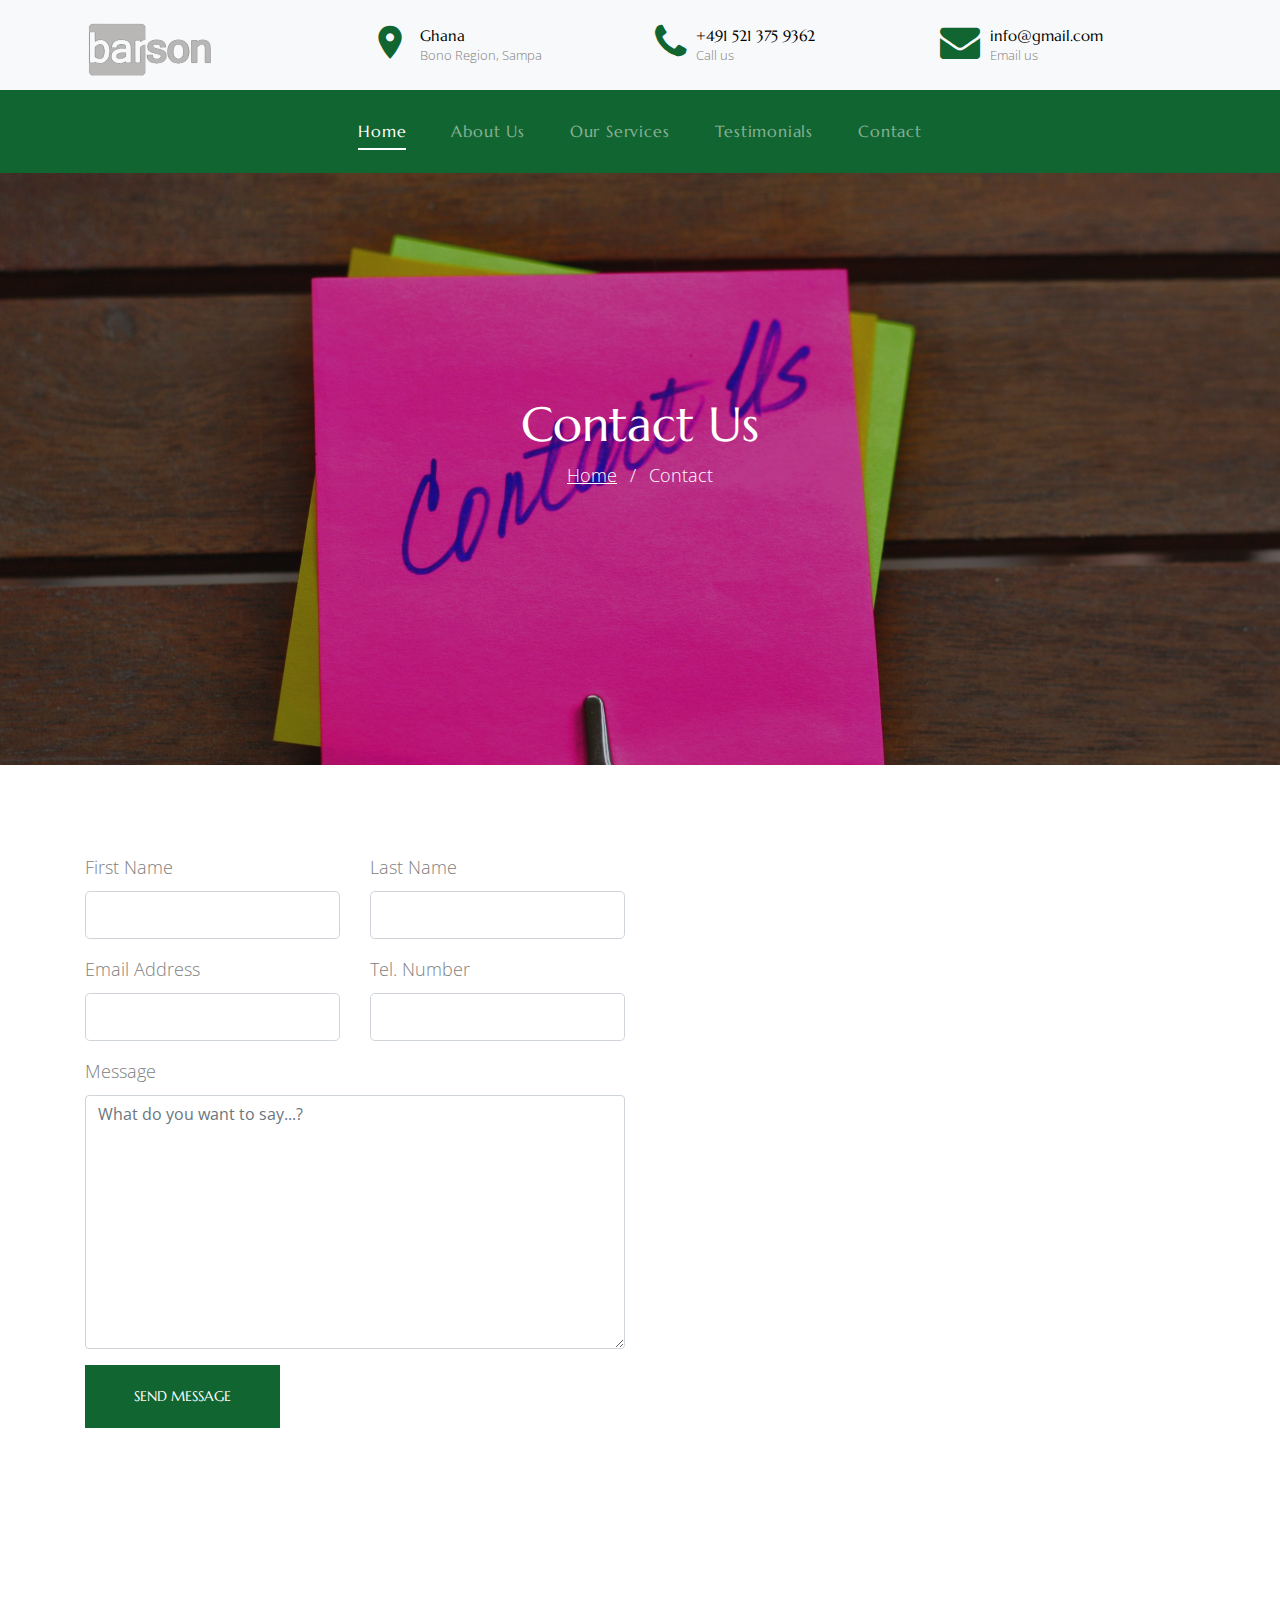
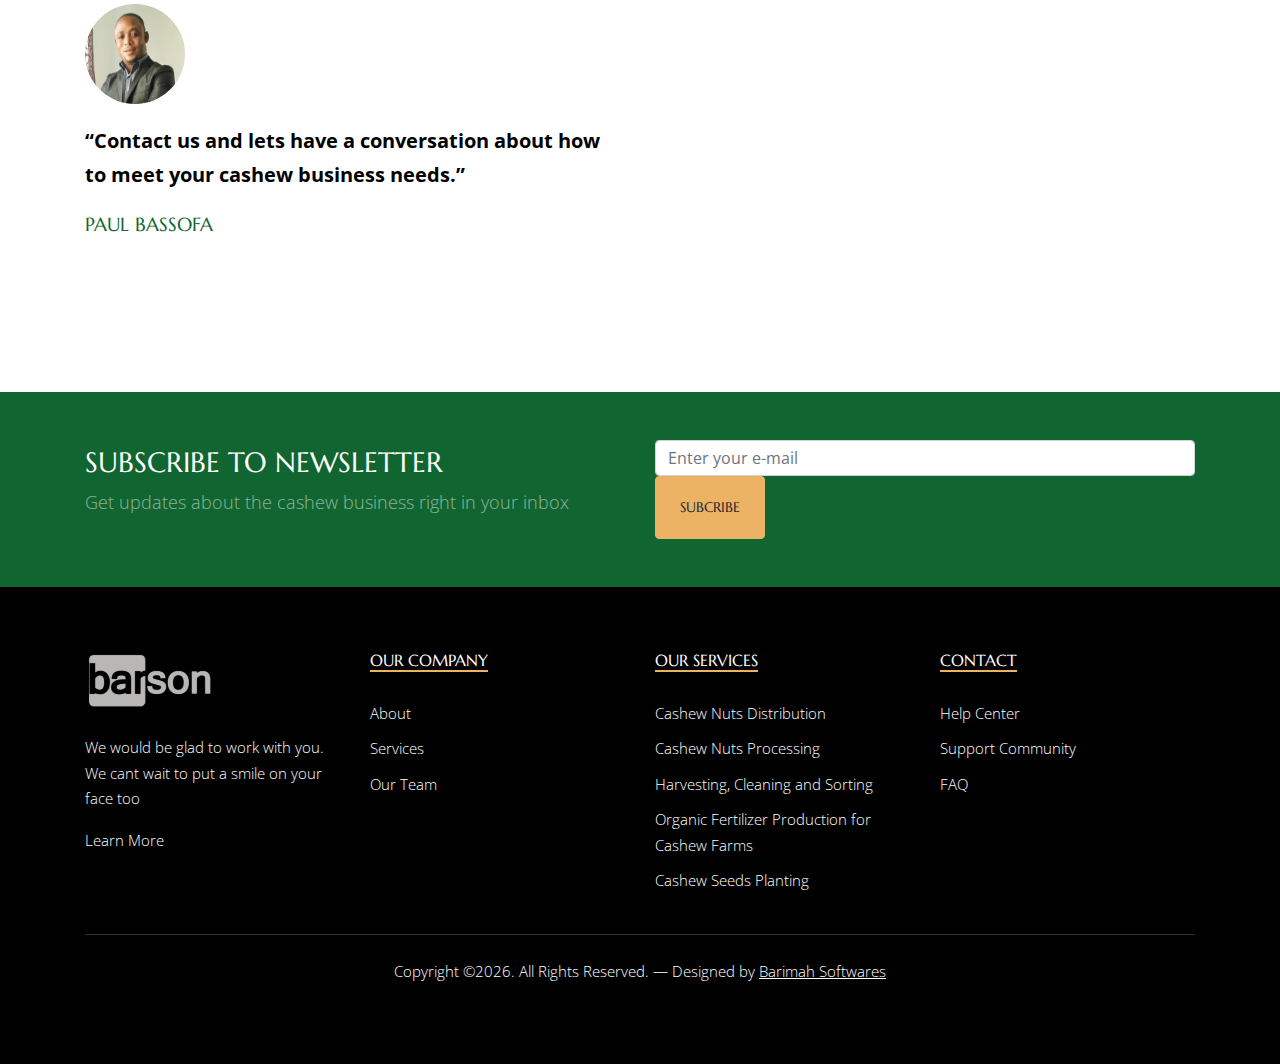
<file: contact.html>
<!DOCTYPE html>
<html lang="en">
<head>
  <meta charset="utf-8">
  <meta name="viewport" content="width=device-width, initial-scale=1, shrink-to-fit=no">
  <meta name="Silas Barimah" content="Barimah Bassofa & Sons Company Ltd.">
  <link rel="shortcut icon" href="images/favicon.ico">

  <meta name="description" content="" />
  <meta name="keywords" content="bootstrap, bootstrap4" />


  <link rel="preconnect" href="https://fonts.googleapis.com">
  <link rel="preconnect" href="https://fonts.gstatic.com" crossorigin>
  <link href="https://fonts.googleapis.com/css2?family=Marcellus&family=Open+Sans&display=swap" rel="stylesheet">


  <link rel="stylesheet" href="fonts/icomoon/style.css">

  <link rel="stylesheet" href="css/bootstrap.min.css">
  <link rel="stylesheet" href="css/jquery-ui.css">
  <link rel="stylesheet" href="css/owl.carousel.min.css">
  <link rel="stylesheet" href="css/owl.theme.default.min.css">
  <link rel="stylesheet" href="css/owl.theme.default.min.css">

  <link rel="stylesheet" href="css/jquery.fancybox.min.css">

  <link rel="stylesheet" href="css/bootstrap-datepicker.css">

  <link rel="stylesheet" href="fonts/flaticon/font/flaticon.css">

  <link rel="stylesheet" href="css/aos.css">
  <link href="css/jquery.mb.YTPlayer.min.css" media="all" rel="stylesheet" type="text/css">

  <link rel="stylesheet" href="css/style.css">

  <title>Barimah Bassofa & Sons Company Ltd.</title>

</head>
<body data-spy="scroll" data-target=".site-navbar-target" data-offset="300">

  <div class="site-wrap">

    <div class="site-mobile-menu site-navbar-target">
      <div class="site-mobile-menu-header">
        <div class="site-mobile-menu-close mt-3">
          <span class="icon-close2 js-menu-toggle"></span>
        </div>
      </div>
      <div class="site-mobile-menu-body"></div>
    </div>


    
    <div class="header-top bg-light">
      <div class="container">
        <div class="row align-items-center">
          <div class="col-6 col-lg-3">
            <a href="index.html" class="logo">
              <img src="images/barson_logo_2-removebg.png" alt="Image" class="img-fluid">
            </a>
          </div>
          <div class="col-lg-3 d-none d-lg-block">

            <div class="quick-contact-icons d-flex align-items-center">
              <div class="icon align-self-center mt-3">
                <span class="icon-room text-primary"></span>
              </div>
              <div class="text">
                <span class="h4 d-block">Ghana</span>
                <span class="caption-text">Bono Region, Sampa</span>
              </div>
            </div>

          </div>
          <div class="col-lg-3 d-none d-lg-block">
            <div class="quick-contact-icons d-flex align-items-center">
              <div class="icon align-self-center mt-3">
                <span class="icon-phone text-primary"></span>
              </div>
              <div class="text">
                <span class="h4 d-block">+491 521 375 9362</span>
                <span class="caption-text">Call us</span>
              </div>
            </div>
          </div>

          <div class="col-lg-3 d-none d-lg-block">
            <div class="quick-contact-icons d-flex align-items-center">
              <div class="icon align-self-center mt-3">
                <span class="icon-envelope text-primary"></span>
              </div>
              <div class="text">
                <span class="h4 d-block">info@gmail.com</span>
                <span class="caption-text">Email us</span>
              </div>
            </div>
          </div>

          <div class="col-6 d-block d-lg-none text-right">
            <a href="#" class="d-inline-block d-lg-none site-menu-toggle js-menu-toggle text-black"><span
              class="icon-menu h3"></span></a>
            </div>
          </div>
        </div>



        <div class="site-navbar py-2 js-sticky-header site-navbar-target d-none pl-0 d-lg-block" role="banner">

          <div class="container">
            <div class="d-flex align-items-center">

              <div class="mx-auto">
                <nav class="site-navigation position-relative text-right" role="navigation">
                  <ul class="site-menu main-menu js-clone-nav mr-auto d-none pl-0 d-lg-block">
                    <li class="active">
                      <a href="index.html" class="nav-link text-left">Home</a>
                    </li>
                    <li>
                      <a href="about.html" class="nav-link text-left">About Us</a>
                    </li>
                    <li>
                      <a href="services.html" class="nav-link text-left">Our Services</a>
                    </li>
                    <li>
                      <a href="testimonials.html" class="nav-link text-left">Testimonials</a>
                    </li>
                    <!-- <li><a href="blog.html" class="nav-link text-left">Blog</a></li> -->
                    <li>
                      <a href="contact.html" class="nav-link text-left">Contact</a>
                    </li>
                  </ul>                                                                                                                                                                                                                                                                                          
                </nav>

              </div>

            </div>
          </div>

        </div>

      </div>

      
      <div class="intro-section site-blocks-cover innerpage" style="background-image: url('images/contact-us.jpg');">
        <div class="container">
          <div class="row align-items-center text-center">
            <div class="col-lg-12 mt-5" data-aos="fade-up">
              <h1>Contact Us</h1>
              <p class="text-white text-center">
                <a href="index.html">Home</a>
                <span class="mx-2">/</span>
                <span>Contact</span>
              </p>
            </div>
          </div>
        </div>
      </div>


      

      <form action="https://formspree.io/f/manywbng" method="POST">
        
        <!-- Honeypot -->
        <input type="text" name="_honey" style="display: none">

        <!-- Disaple Captcha -->
        <input type="hidden" name="_captcha" value="false">

        <div class="site-section">
          <div class="container">
  
            <div class="row">
              <div class="col-lg-6">
                <div class="row">
                  <div class="col-md-6 form-group">
                    <label for="fname">First Name</label>
                    <input type="text" id="fname" name="first name" class="form-control form-control-lg" required>
                  </div>
                  <div class="col-md-6 form-group">
                    <label for="lname">Last Name</label>
                    <input type="text" name="last name" id="lname" class="form-control form-control-lg">
                  </div>
                </div>
                <div class="row">
                  <div class="col-md-6 form-group">
                    <label for="eaddress">Email Address</label>
                    <input type="text" name="email"id="eaddress" class="form-control form-control-lg" required>
                  </div>
                  <div class="col-md-6 form-group">
                    <label for="tel">Tel. Number</label>
                    <input type="tel" name="tel. number" id="tel" class="form-control form-control-lg">
                  </div>
                </div>
                <div class="row">
                  <div class="col-md-12 form-group">
                    <label for="message">Message</label>
                    <textarea name="message" id="message" cols="30" rows="10" class="form-control" placeholder="What do you want to say...?" required></textarea>
                  </div>
                </div>
  
                <div class="row">
                  <div class="col-12">
                    <input type="submit" value="Send Message" class="btn btn-primary rounded-0 px-3 px-5">
                  </div>
                </div>
              </div>
              <div class="col-lg-6">
  
                <br>
  
  
              </div>
            </div>
  
          </div>
        </div>
      </form>
      

      <div class="site-section">
        <div class="container">
          <div class="row">
            <div class="col-md-6 mb-5 mb-md-5">
              <div class="testimonial">
                <img src="images/bassofa2.1.png" alt="">
                <blockquote>
                  <p>&ldquo;Contact us and lets have a conversation about how to meet your cashew business needs.&rdquo;</p>
                </blockquote>
                <p class="client-name">Paul Bassofa</p>
              </div>
            </div>
          </div>
        </div>
      </div>


      <form action="https://formspree.io/f/manywbng" method="POST">
       <!-- Honeypot -->
        <input type="text" name="_honey" style="display: none">

       <!-- Disaple Captcha -->
        <input type="hidden" name="_captcha" value="false">

        <div class="py-5 bg-primary block-4">
          <div class="container">
            <div class="row align-items-center">
              <div class="col-lg-6">
                <h3 class="text-white">Subscribe To Newsletter</h3>
                <p class="opacity-50">Get updates about the cashew business right in your inbox</p>
              </div>
              <div class="col-lg-6">
                <form action="#" class="form-subscribe d-flex align-items-stretch">
                  <input type="email" name="email" class="form-control h-100" placeholder="Enter your e-mail">
                  <input type="submit" class="btn btn-secondary px-4" value="Subcribe">
                </form>
              </div>
            </div>
          </div>
        </div>
      </form>

      <div class="footer">
        <div class="container">
          <div class="row mb-4">
            <div class="col-lg-3">
              <p class="mb-4"><img src="images/barson_logo_2-removebg.png" alt="Image" class="img-fluid"></p>
              <p>We would be glad to work with you. We cant wait to put a smile on your face too</p>  
              <p><a href="about.html">Learn More</a></p>
            </div>
            <div class="col-lg-3">
              <h3 class="footer-heading"><span>Our Company</span></h3>
              <ul class="list-unstyled">
                <li><a href="about.html">About</a></li>
                <!-- <li><a href="#">News</a></li> -->
                <li><a href="services.html">Services</a></li>
                <li><a href="about.html">Our Team</a></li>
                <!-- <li><a href="#">Careers</a></li> -->
                <!-- <li><a href="#">Projects</a></li> -->
              </ul>
            </div>
            <div class="col-lg-3">
              <h3 class="footer-heading"><span>Our Services</span></h3>
              <ul class="list-unstyled">
                <li><a href="services.html">Cashew Nuts Distribution</a></li>
                <li><a href="services.html">Cashew Nuts Processing</a></li>
                <li><a href="services.html">Harvesting, Cleaning and Sorting</a></li>
                <li><a href="services.html">Organic Fertilizer Production for Cashew Farms</a></li>
                <li><a href="services.html">Cashew Seeds Planting</a></li>
              </ul>
            </div>
            <div class="col-lg-3">
              <h3 class="footer-heading"><span>Contact</span></h3>
              <ul class="list-unstyled">
                <li><a href="contact.html">Help Center</a></li>
                <li><a href="contact.html">Support Community</a></li>
                <!-- <li><a href="#">Press</a></li> -->
                <li><a href="contact.html">FAQ</a></li>
                <!-- <li><a href="#">Our Partners</a></li> -->
              </ul>
            </div>
          </div>

          <div class="row">
            <div class="col-12">
              <div class="copyright border-top pt-4">
                <p>Copyright &copy;<script>document.write(new Date().getFullYear());</script>. All Rights Reserved. &mdash; Designed by <a href="https://bit.ly/barimahsoftwares">Barimah Softwares</a>
                </p>
              </div>
            </div>
          </div>
        </div>
      </div>


    </div>
    <!-- .site-wrap -->


    <!-- loader -->
    <div id="loader" class="show fullscreen"><svg class="circular" width="48px" height="48px"><circle class="path-bg" cx="24" cy="24" r="22" fill="none" stroke-width="4" stroke="#eeeeee"/><circle class="path" cx="24" cy="24" r="22" fill="none" stroke-width="4" stroke-miterlimit="10" stroke="#116530"/></svg></div>

    <script src="js/jquery-3.3.1.min.js"></script>
    <script src="js/jquery-migrate-3.0.1.min.js"></script>
    <script src="js/jquery-ui.js"></script>
    <script src="js/popper.min.js"></script>
    <script src="js/bootstrap.min.js"></script>
    <script src="js/owl.carousel.min.js"></script>
    <script src="js/jquery.stellar.min.js"></script>
    <script src="js/jquery.countdown.min.js"></script>
    <script src="js/bootstrap-datepicker.min.js"></script>
    <script src="js/jquery.easing.1.3.js"></script>
    <script src="js/aos.js"></script>
    <script src="js/jquery.fancybox.min.js"></script>
    <script src="js/jquery.sticky.js"></script>
    <script src="js/jquery.mb.YTPlayer.min.js"></script>




    <script src="js/main.js"></script>

    
  </body>

  </html>
</file>
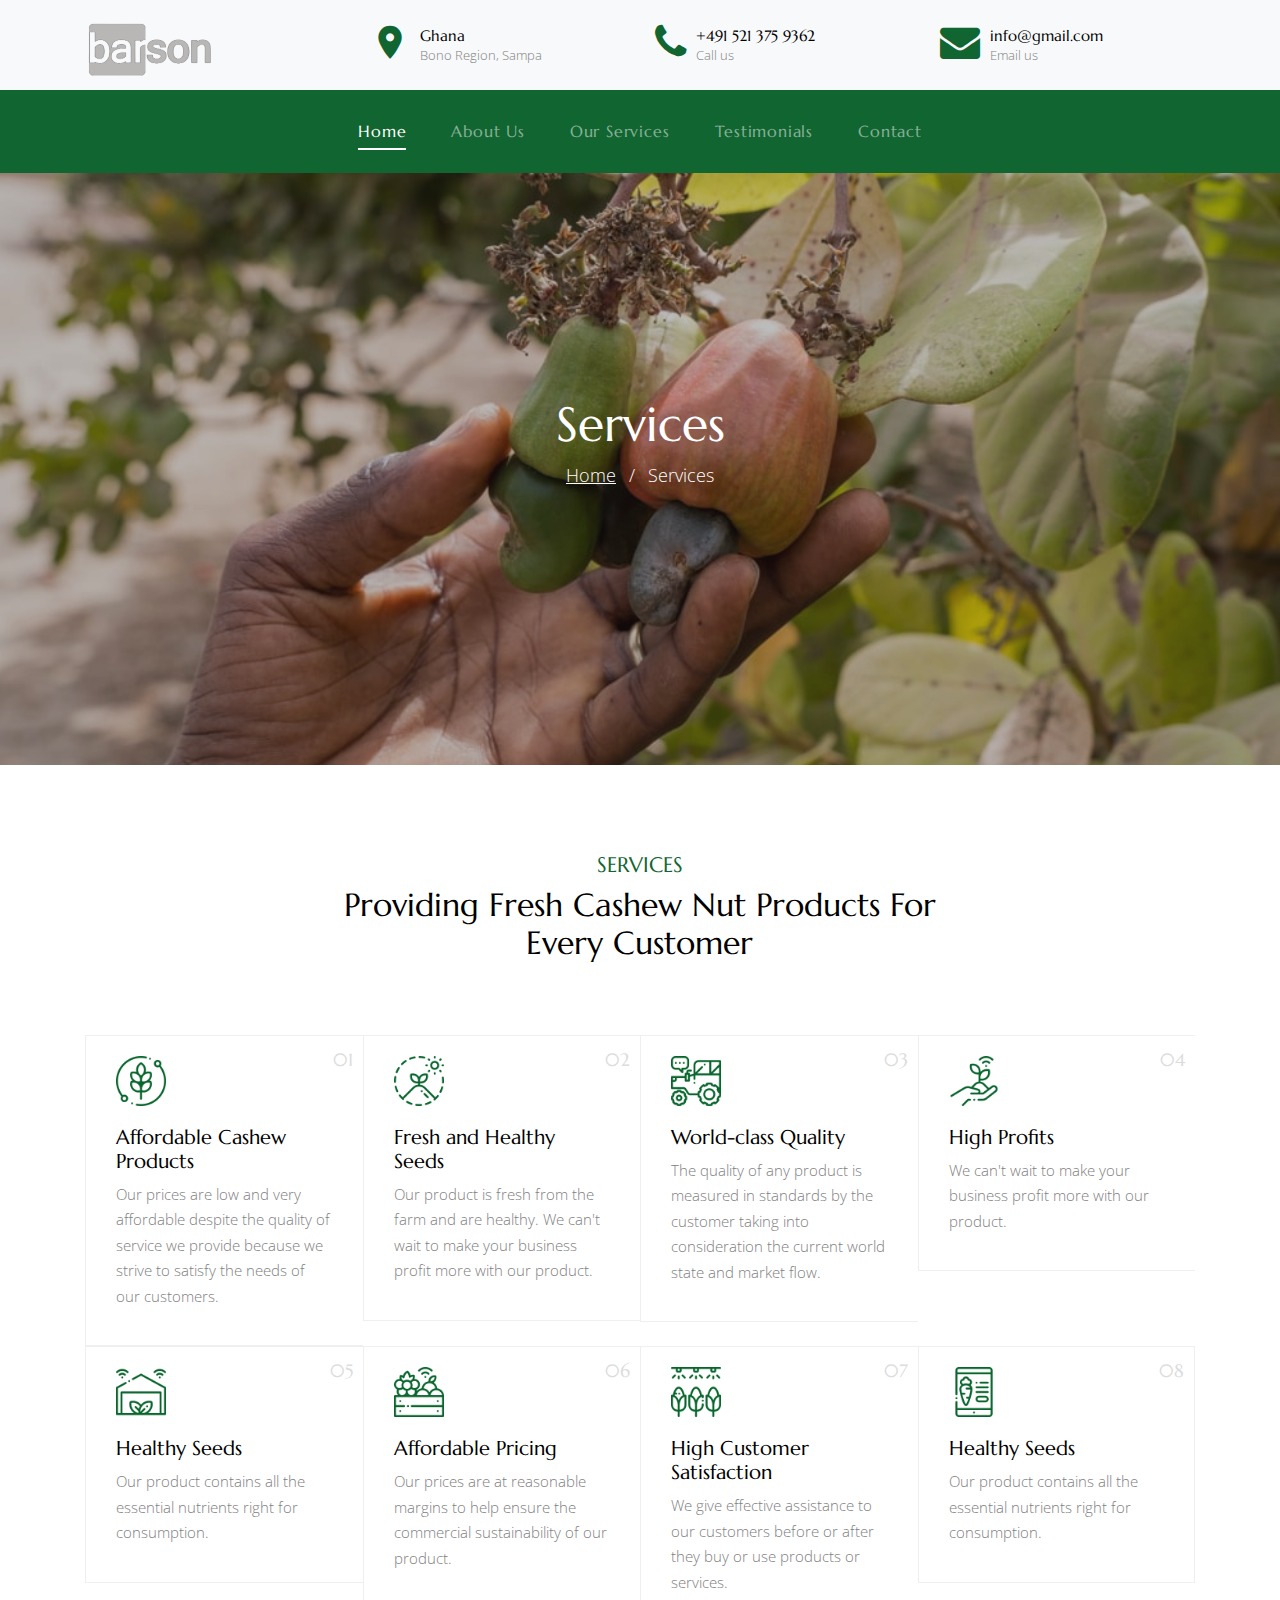
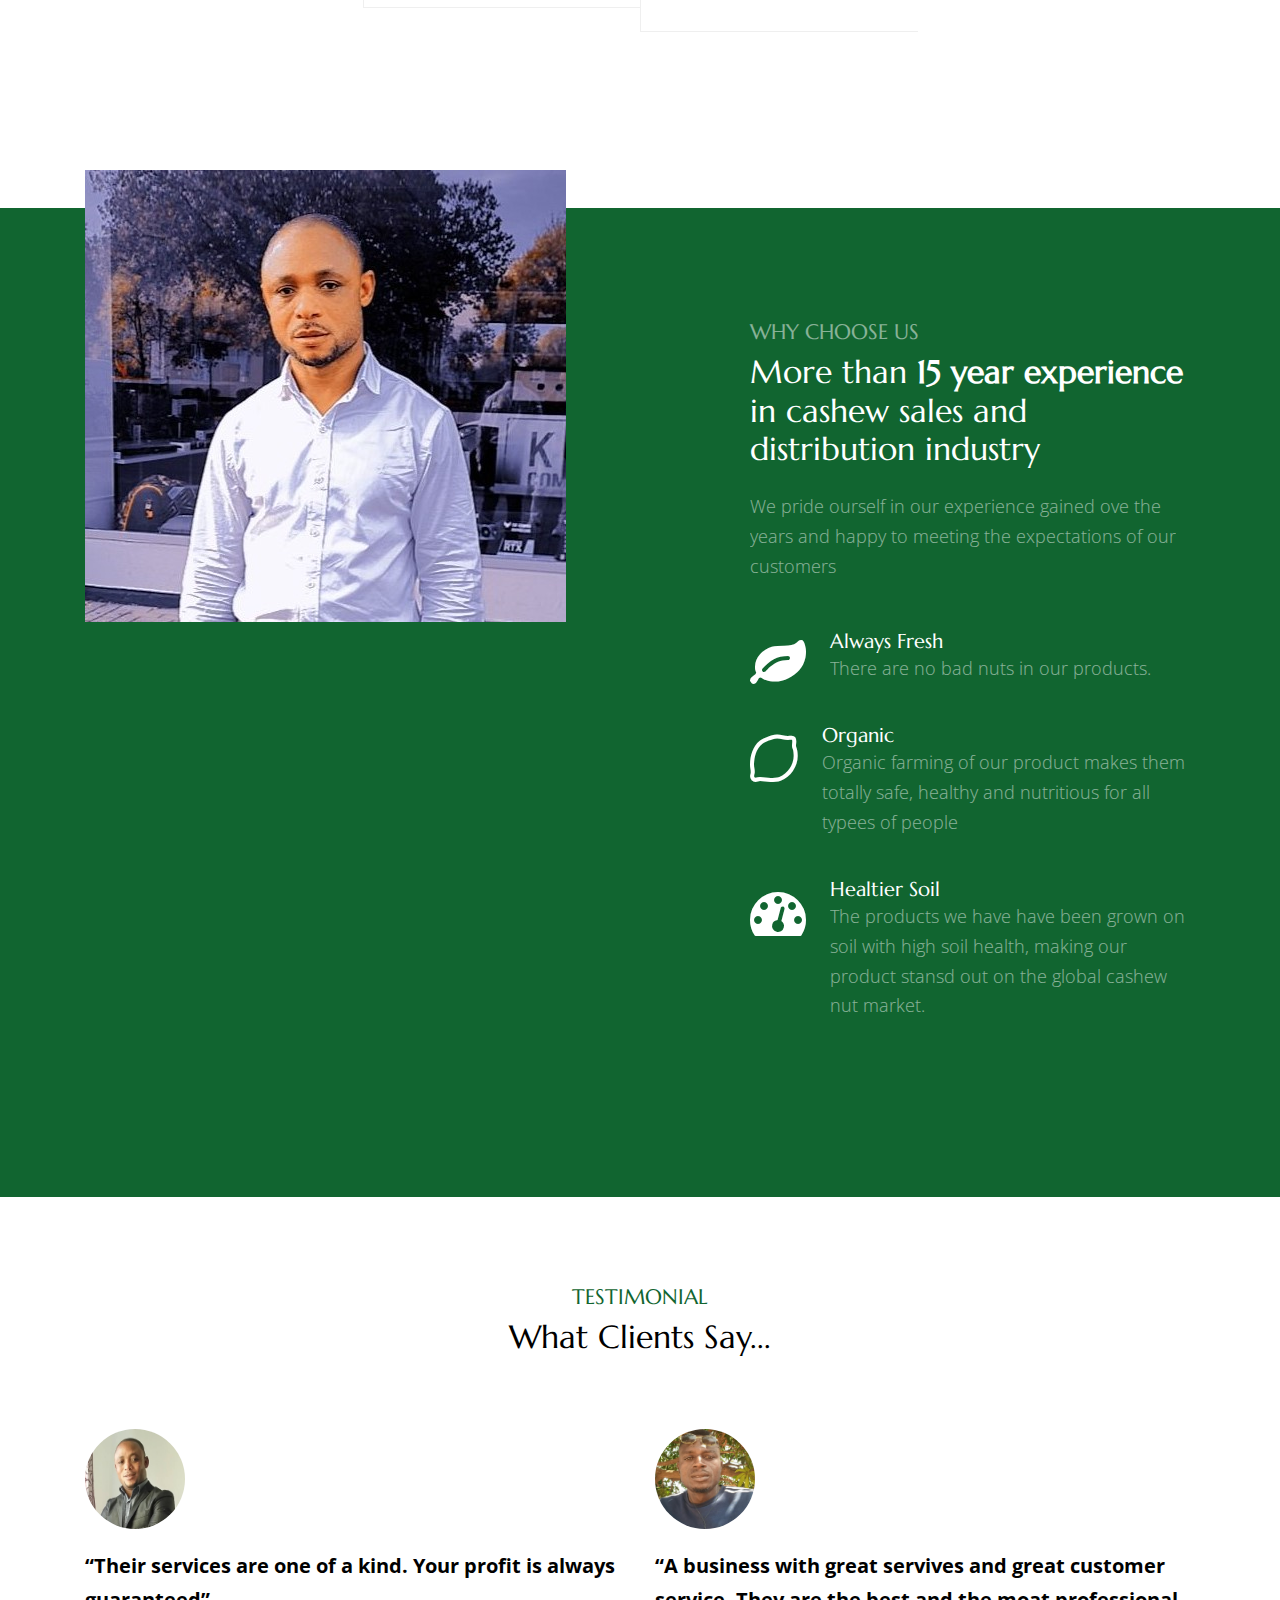
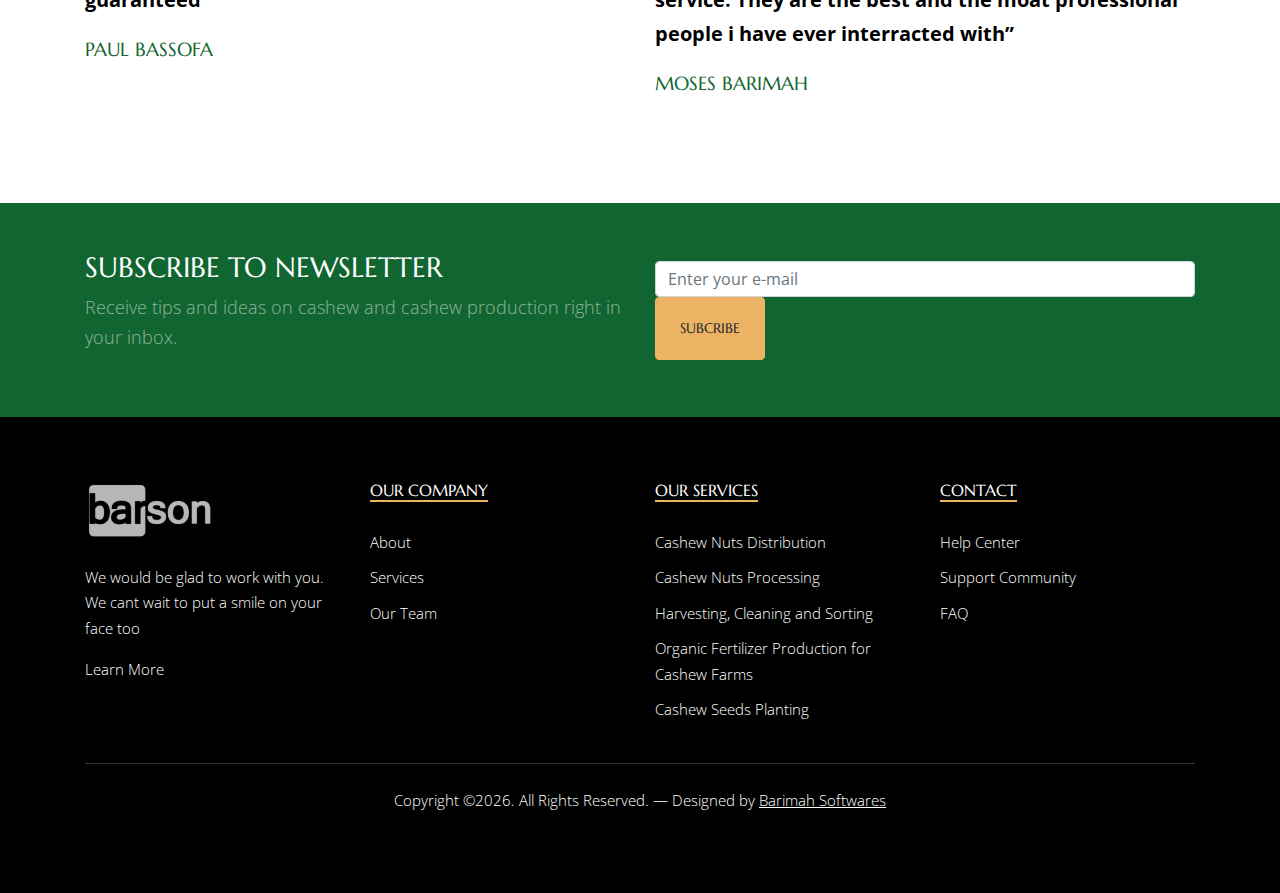
<file: services.html>
<!DOCTYPE html>
<html lang="en">
<head>
  <meta charset="utf-8">
  <meta name="viewport" content="width=device-width, initial-scale=1, shrink-to-fit=no">
  <meta name="Silas Barimah" content="Barimah Bassofa & Sons Company Ltd.">
  <link rel="shortcut icon" href="images/favicon.ico">

  <meta name="description" content="" />
  <meta name="keywords" content="bootstrap, bootstrap4" />


  <link rel="preconnect" href="https://fonts.googleapis.com">
  <link rel="preconnect" href="https://fonts.gstatic.com" crossorigin>
  <link href="https://fonts.googleapis.com/css2?family=Marcellus&family=Open+Sans&display=swap" rel="stylesheet">


  <link rel="stylesheet" href="fonts/icomoon/style.css">

  <link rel="stylesheet" href="css/bootstrap.min.css">
  <link rel="stylesheet" href="css/jquery-ui.css">
  <link rel="stylesheet" href="css/owl.carousel.min.css">
  <link rel="stylesheet" href="css/owl.theme.default.min.css">
  <link rel="stylesheet" href="css/owl.theme.default.min.css">

  <link rel="stylesheet" href="css/jquery.fancybox.min.css">

  <link rel="stylesheet" href="css/bootstrap-datepicker.css">

  <link rel="stylesheet" href="fonts/flaticon/font/flaticon.css">

  <link rel="stylesheet" href="css/aos.css">
  <link href="css/jquery.mb.YTPlayer.min.css" media="all" rel="stylesheet" type="text/css">

  <link rel="stylesheet" href="css/style.css">

  <title>Barimah Bassofa & Sons Company Ltd.</title>

</head>
<body data-spy="scroll" data-target=".site-navbar-target" data-offset="300">

  <div class="site-wrap">

    <div class="site-mobile-menu site-navbar-target">
      <div class="site-mobile-menu-header">
        <div class="site-mobile-menu-close mt-3">
          <span class="icon-close2 js-menu-toggle"></span>
        </div>
      </div>
      <div class="site-mobile-menu-body"></div>
    </div>


    
    <div class="header-top bg-light">
      <div class="container">
        <div class="row align-items-center">
          <div class="col-6 col-lg-3">
            <a href="index.html" class="logo">
              <img src="images/barson_logo_2-removebg.png" alt="Image" class="img-fluid">
            </a>
          </div>
          <div class="col-lg-3 d-none d-lg-block">

            <div class="quick-contact-icons d-flex align-items-center">
              <div class="icon align-self-center mt-3">
                <span class="icon-room text-primary"></span>
              </div>
              <div class="text">
                <span class="h4 d-block">Ghana</span>
                <span class="caption-text">Bono Region, Sampa</span>
              </div>
            </div>

          </div>
          <div class="col-lg-3 d-none d-lg-block">
            <div class="quick-contact-icons d-flex align-items-center">
              <div class="icon align-self-center mt-3">
                <span class="icon-phone text-primary"></span>
              </div>
              <div class="text">
                <span class="h4 d-block">+491 521 375 9362</span>
                <span class="caption-text">Call us</span>
              </div>
            </div>
          </div>

          <div class="col-lg-3 d-none d-lg-block">
            <div class="quick-contact-icons d-flex align-items-center">
              <div class="icon align-self-center mt-3">
                <span class="icon-envelope text-primary"></span>
              </div>
              <div class="text">
                <span class="h4 d-block">info@gmail.com</span>
                <span class="caption-text">Email us</span>
              </div>
            </div>
          </div>

          <div class="col-6 d-block d-lg-none text-right">
            <a href="#" class="d-inline-block d-lg-none site-menu-toggle js-menu-toggle text-black"><span
              class="icon-menu h3"></span></a>
            </div>
          </div>
        </div>



        <div class="site-navbar py-2 js-sticky-header site-navbar-target d-none pl-0 d-lg-block" role="banner">

          <div class="container">
            <div class="d-flex align-items-center">

              <div class="mx-auto">
                <nav class="site-navigation position-relative text-right" role="navigation">
                  <ul class="site-menu main-menu js-clone-nav mr-auto d-none pl-0 d-lg-block">
                    <li class="active">
                      <a href="index.html" class="nav-link text-left">Home</a>
                    </li>
                    <li>
                      <a href="about.html" class="nav-link text-left">About Us</a>
                    </li>
                    <li>
                      <a href="services.html" class="nav-link text-left">Our Services</a>
                    </li>
                    <li>
                      <a href="testimonials.html" class="nav-link text-left">Testimonials</a>
                    </li>
                    <!-- <li><a href="blog.html" class="nav-link text-left">Blog</a></li> -->
                    <li>
                      <a href="contact.html" class="nav-link text-left">Contact</a>
                    </li>
                  </ul>                                                                                                                                                                                                                                                                                          
                </nav>

              </div>

            </div>
          </div>

        </div>

      </div>

      
      <div class="intro-section site-blocks-cover innerpage" style="background-image: url('images/cashew1.jpg');">
        <div class="container">
          <div class="row align-items-center text-center">
            <div class="col-lg-12 mt-5" data-aos="fade-up">
              <h1>Services</h1>
              <p class="text-white text-center">
                <a href="index.html">Home</a>
                <span class="mx-2">/</span>
                <span>Services</span>
              </p>
            </div>
          </div>
        </div>
      </div>


      <div class="site-section services-1-wrap">
        <div class="container">
          <div class="row mb-5 justify-content-center text-center">
            <div class="col-lg-7">
              <h3 class="section-subtitle">Services</h3>
              <h2 class="section-title mb-4 text-black">Providing Fresh Cashew Nut Products For Every Customer</h2>
            </div>
          </div>
          <div class="row no-gutters">
            <div class="col-lg-3 col-md-6">
              <div class="service-1">
                <span class="number">01</span>
                <div class="service-1-icon">
                  <img src="images/icon-1.png" alt="Image" class="img-fluid">
                </div>
                <div class="service-1-content">
                  <h3 class="service-heading">Affordable Cashew Products</h3>
                  <p>Our prices are low and very affordable despite the quality of service we provide because we strive to satisfy the needs of our customers.</p>
                </div>
              </div>
            </div>
            <div class="col-lg-3 col-md-6">
              <div class="service-1">
                <span class="number">02</span>
                <div class="service-1-icon">
                  <img src="images/icon-2.png" alt="Image" class="img-fluid">
                </div>
                <div class="service-1-content">
                  <h3 class="service-heading">Fresh and Healthy Seeds</h3>
                  <p>Our product is fresh from the farm and are healthy. We can't wait to make your business profit more with our product.</p>
                </div>
              </div>
            </div>
            <div class="col-lg-3 col-md-6">
              <div class="service-1">
                <span class="number">03</span>
                <div class="service-1-icon">
                  <img src="images/icon-3.png" alt="Image" class="img-fluid">
                </div>
                <div class="service-1-content">
                  <h3 class="service-heading">World-class Quality</h3>
                  <p>The quality of any product is measured in standards by the customer taking into consideration the current world state and market flow.</p>
                </div>
              </div>
            </div>
            <div class="col-lg-3 col-md-6">
              <div class="service-1">
                <span class="number">04</span>
                <div class="service-1-icon">
                  <img src="images/icon-4.png" alt="Image" class="img-fluid">
                </div>
                <div class="service-1-content">
                  <h3 class="service-heading">High Profits</h3>
                  <p>We can't wait to make your business profit more with our product.</p>
                </div>
              </div>
            </div>

            <div class="col-lg-3 col-md-6">
              <div class="service-1">
                <span class="number">05</span>
                <div class="service-1-icon">
                  <img src="images/icon-5.png" alt="Image" class="img-fluid">
                </div>
                <div class="service-1-content">
                  <h3 class="service-heading">Healthy Seeds</h3>
                  <p>Our product contains all the essential nutrients right for consumption.</p>
                </div>
              </div>
            </div>
            <div class="col-lg-3 col-md-6">
              <div class="service-1">
                <span class="number">06</span>
                <div class="service-1-icon">
                  <img src="images/icon-6.png" alt="Image" class="img-fluid">
                </div>
                <div class="service-1-content">
                  <h3 class="service-heading">Affordable Pricing</h3>
                  <p>Our prices are at reasonable margins to help ensure the commercial sustainability of our product.</p>
                </div>
              </div>
            </div>
            <div class="col-lg-3 col-md-6">
              <div class="service-1">
                <span class="number">07</span>
                <div class="service-1-icon">
                  <img src="images/icon-7.png" alt="Image" class="img-fluid">
                </div>
                <div class="service-1-content">
                  <h3 class="service-heading">High Customer Satisfaction</h3>
                  <p>We give effective assistance to our customers before or after they buy or use products or services.</p>
                </div>
              </div>
            </div>
            <div class="col-lg-3 col-md-6">
              <div class="service-1">
                <span class="number">08</span>
                <div class="service-1-icon">
                  <img src="images/icon-8.png" alt="Image" class="img-fluid">
                </div>
                <div class="service-1-content">
                  <h3 class="service-heading">Healthy Seeds</h3>
                  <p>Our product contains all the essential nutrients right for consumption.</p>
                </div>
              </div>
            </div>

          </div>
        </div>
      </div>
      <!-- END services -->

      <div class="site-section pb-0">
        <div class="block-2">
          <div class="container">
            <div class="row">
              <div class="col-lg-6 mb-4 mb-lg-0">
                <img src="images/ceo-image.png" alt="Image " class="img-fluid img-overlap">
              </div>
              <div class="col-lg-5 ml-auto">
                <h3 class="section-subtitle text-white opacity-50">Why Choose Us</h3>
                <h2 class="section-title mb-4">More than <strong>15 year experience</strong> in cashew sales and distribution industry</h2>
                <p class="opacity-50">We pride ourself in our experience gained ove the years and happy to meeting the expectations of our customers</p>

                <div class="row my-5">
                  <div class="col-lg-12 d-flex align-items-start mb-4">
                    <span class="icon-leaf mr-4 display-4"></span>
                    <div>
                      <h4 class="m-0 h5 text-white">Always Fresh</h4>
                      <p class="text-white opacity-50">There are no bad nuts in our products. </p>
                    </div>
                  </div>
                  <div class="col-lg-12 d-flex align-items-start mb-4">
                    <span class="icon-lemon-o mr-4 display-4"></span>
                    <div>
                      <h4 class="m-0 h5 text-white">Organic</h4>
                      <p class="text-white opacity-50">Organic farming of our product makes them totally safe, healthy and nutritious for all typees of people</p>
                    </div>
                  </div>
                  <div class="col-lg-12 d-flex align-items-start">
                    <span class="icon-dashboard mr-4 display-4"></span>
                    <div>
                      <h4 class="m-0 h5 text-white">Healtier Soil</h4>
                      <p class="text-white opacity-50">The products we have have been grown on soil with high soil health, making our product stansd out on the global cashew nut market.</p>
                    </div>
                  </div>



                </div>


              </div>
            </div>
          </div>
        </div>
      </div>
      <!-- END block-2 -->

      <div class="site-section testimonial-wrap">
        <div class="container">
          <div class="row justify-content-center">
            <div class="col-12 mb-5 text-center">
              <h3 class="section-subtitle">Testimonial</h3>
              <h2 class="section-title text-black mb-4">What Clients Say...</h2>
            </div>
          </div>

          <div class="row">
            <div class="col-md-6 mb-4 mb-md-0">
              <div class="testimonial">
                <img src="images/bassofa2.1.png" alt="">
                <blockquote>
                  <p>&ldquo;Their services are one of a kind. Your profit is always guaranteed&rdquo;</p>
                </blockquote>
                <p class="client-name">Paul Bassofa</p>
              </div>
            </div>
            <div class="col-md-6 mb-4 mb-md-0">
              <div class="testimonial">
                <img src="images/moses-barimah.png" alt="">
                <blockquote>
                  <p>&ldquo;A business with great servives and great customer service. They are the best and the moat professional people i have ever interracted with&rdquo;</p>
                </blockquote>
                <p class="client-name">Moses Barimah</p>
              </div>
            </div>
          </div>
        </div>
      </div>

      <form action="https://formspree.io/f/manywbng" method="POST">
        <!-- Honeypot -->
        <input type="text" name="_honey" style="display: none">

        <!-- Disaple Captcha -->
        <input type="hidden" name="_captcha" value="false">

        <div class="py-5 bg-primary block-4">
          <div class="container">
            <div class="row align-items-center">
              <div class="col-lg-6">
                <h3 class="text-white">Subscribe To Newsletter</h3>
                <p class="opacity-50">Receive tips and ideas on cashew and cashew production right in your inbox.</p>
              </div>
              <div class="col-lg-6">
                <form action="https://formspree.io/f/manywbng" method="POST" class="form-subscribe d-flex align-items-stretch">
                  <input type="email" name="email" class="form-control h-100" placeholder="Enter your e-mail">
                  <input type="submit" class="btn btn-secondary px-4" value="Subcribe">
                </form>
              </div>
            </div>
          </div>
        </div>
      </form>

      <div class="footer">
        <div class="container">
          <div class="row mb-4">
            <div class="col-lg-3">
              <p class="mb-4"><img src="images/barson_logo_2-removebg.png" alt="Image" class="img-fluid"></p>
              <p>We would be glad to work with you. We cant wait to put a smile on your face too</p>  
              <p><a href="about.html">Learn More</a></p>
            </div>
            <div class="col-lg-3">
              <h3 class="footer-heading"><span>Our Company</span></h3>
              <ul class="list-unstyled">
                <li><a href="about.html">About</a></li>
                <!-- <li><a href="#">News</a></li> -->
                <li><a href="services.html">Services</a></li>
                <li><a href="about.html">Our Team</a></li>
                <!-- <li><a href="#">Careers</a></li> -->
                <!-- <li><a href="#">Projects</a></li> -->
              </ul>
            </div>
            <div class="col-lg-3">
              <h3 class="footer-heading"><span>Our Services</span></h3>
              <ul class="list-unstyled">
                <li><a href="services.html">Cashew Nuts Distribution</a></li>
                <li><a href="services.html">Cashew Nuts Processing</a></li>
                <li><a href="services.html">Harvesting, Cleaning and Sorting</a></li>
                <li><a href="services.html">Organic Fertilizer Production for Cashew Farms</a></li>
                <li><a href="services.html">Cashew Seeds Planting</a></li>
              </ul>
            </div>
            <div class="col-lg-3">
              <h3 class="footer-heading"><span>Contact</span></h3>
              <ul class="list-unstyled">
                <li><a href="contact.html">Help Center</a></li>
                <li><a href="contact.html">Support Community</a></li>
                <!-- <li><a href="#">Press</a></li> -->
                <li><a href="contact.html">FAQ</a></li>
                <!-- <li><a href="#">Our Partners</a></li> -->
              </ul>
            </div>
          </div>

          <div class="row">
            <div class="col-12">
              <div class="copyright border-top pt-4">
                <p>Copyright &copy;<script>document.write(new Date().getFullYear());</script>. All Rights Reserved. &mdash; Designed by <a href="https://bit.ly/barimahsoftwares">Barimah Softwares</a>
                </p>
              </div>
            </div>
          </div>
        </div>
      </div>


    </div>
    <!-- .site-wrap -->


    <!-- loader -->
    <div id="loader" class="show fullscreen"><svg class="circular" width="48px" height="48px"><circle class="path-bg" cx="24" cy="24" r="22" fill="none" stroke-width="4" stroke="#eeeeee"/><circle class="path" cx="24" cy="24" r="22" fill="none" stroke-width="4" stroke-miterlimit="10" stroke="#116530"/></svg></div>

    <script src="js/jquery-3.3.1.min.js"></script>
    <script src="js/jquery-migrate-3.0.1.min.js"></script>
    <script src="js/jquery-ui.js"></script>
    <script src="js/popper.min.js"></script>
    <script src="js/bootstrap.min.js"></script>
    <script src="js/owl.carousel.min.js"></script>
    <script src="js/jquery.stellar.min.js"></script>
    <script src="js/jquery.countdown.min.js"></script>
    <script src="js/bootstrap-datepicker.min.js"></script>
    <script src="js/jquery.easing.1.3.js"></script>
    <script src="js/aos.js"></script>
    <script src="js/jquery.fancybox.min.js"></script>
    <script src="js/jquery.sticky.js"></script>
    <script src="js/jquery.mb.YTPlayer.min.js"></script>




    <script src="js/main.js"></script>

    
  </body>

  </html>
</file>
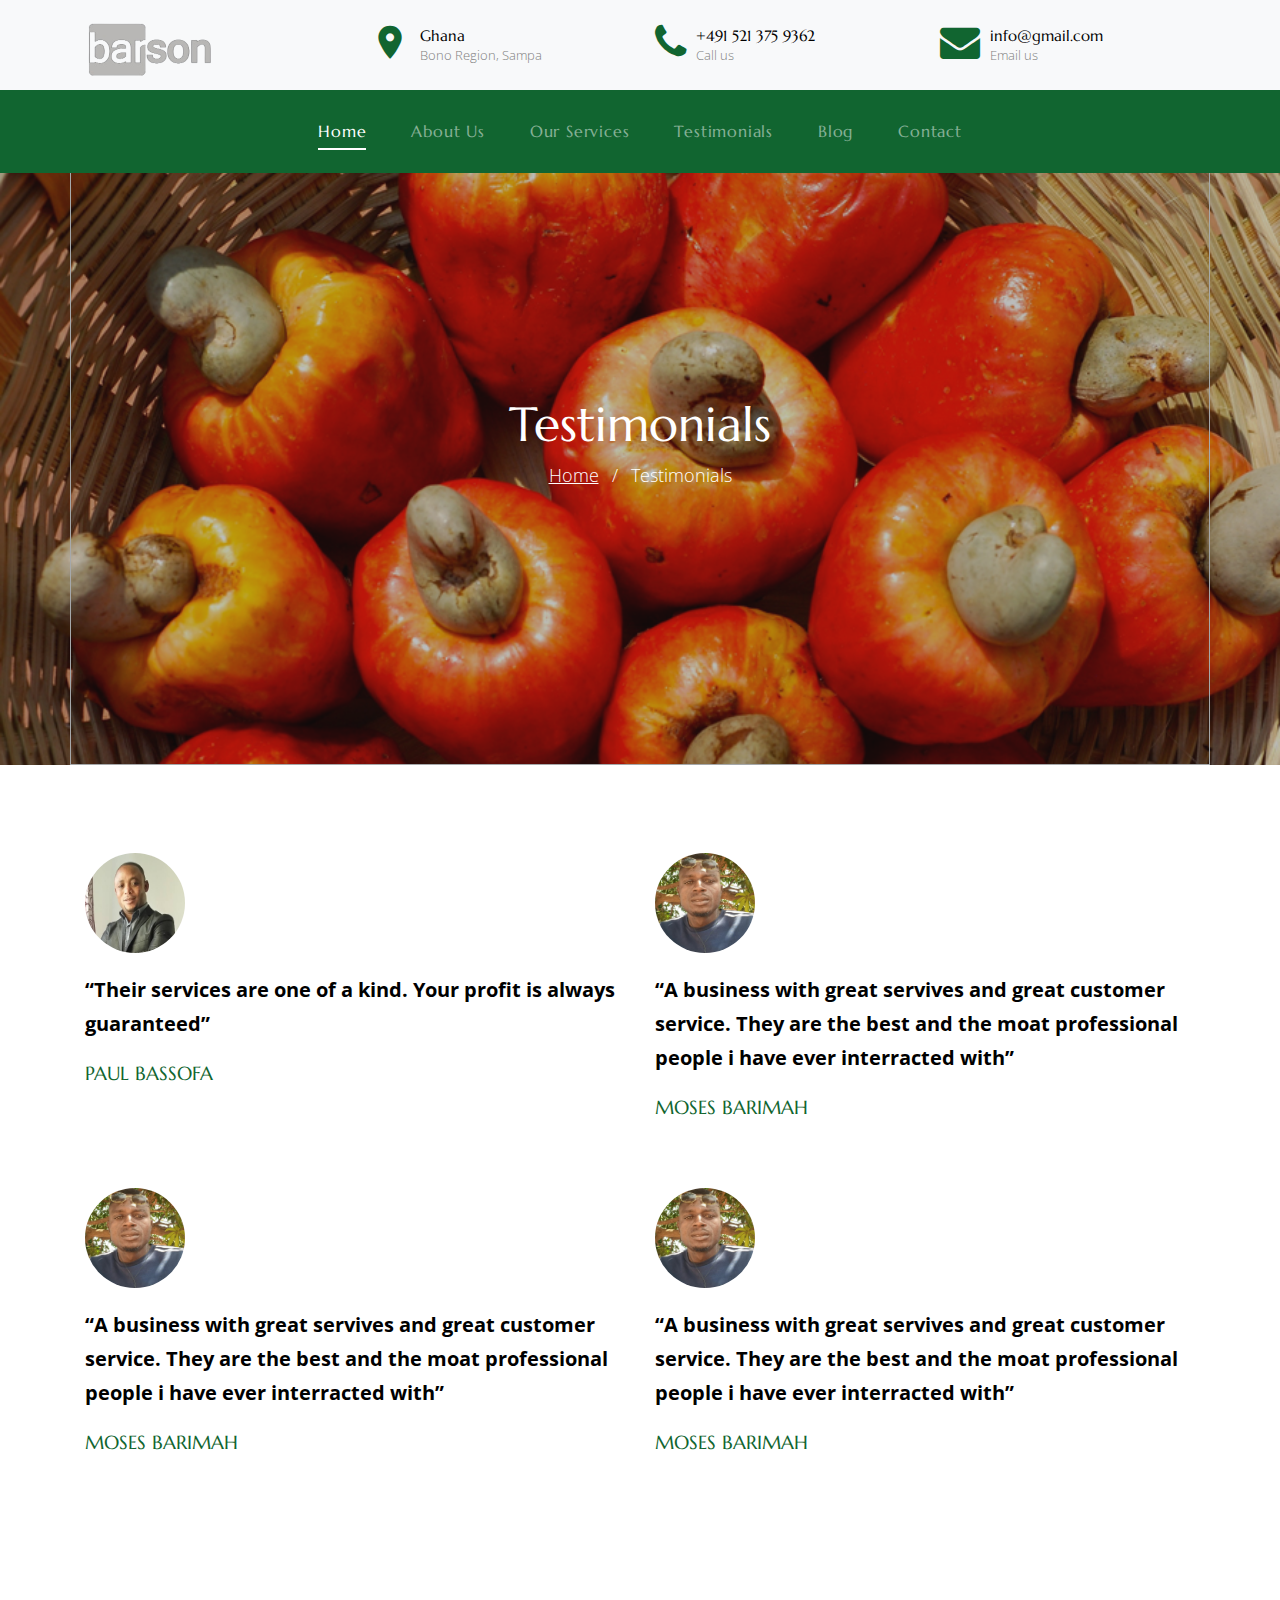
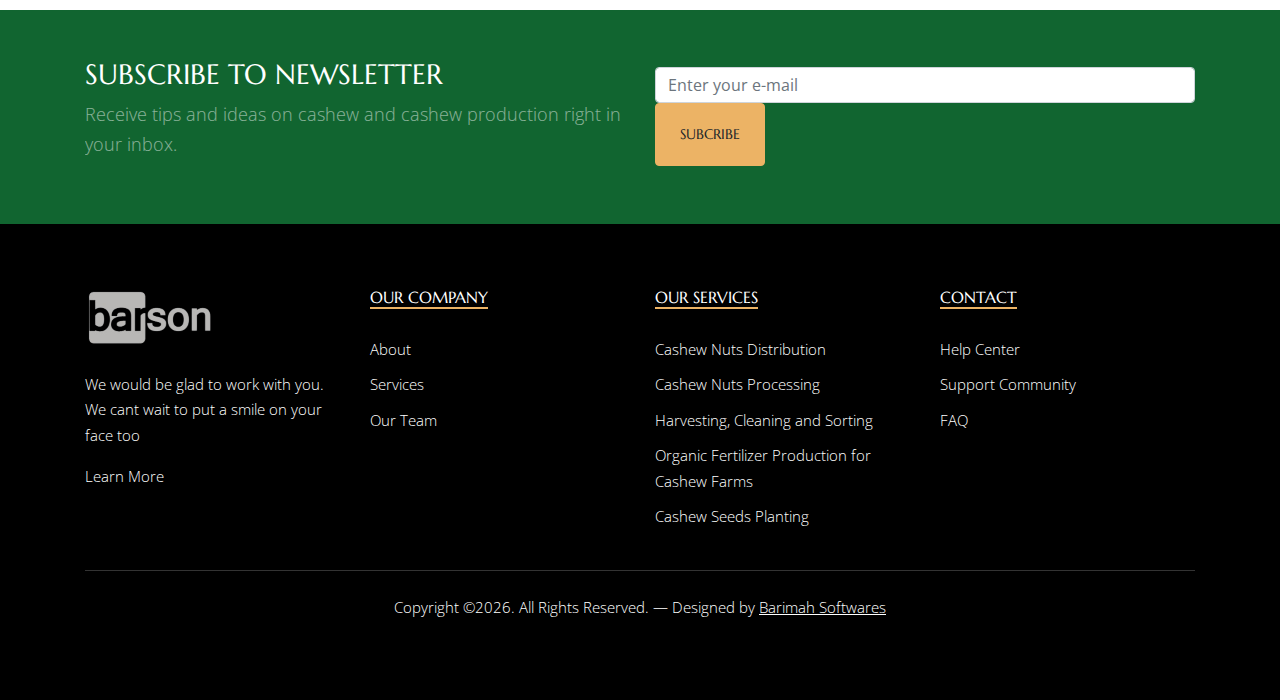
<file: testimonials.html>
<!DOCTYPE html>
<html lang="en">
<head>
  <meta charset="utf-8">
  <meta name="viewport" content="width=device-width, initial-scale=1, shrink-to-fit=no">
  <meta name="Silas Barimah" content="Barimah Bassofa & Sons Company Ltd.">
  <link rel="shortcut icon" href="images/favicon.ico">

  <meta name="description" content="" />
  <meta name="keywords" content="bootstrap, bootstrap4" />


  <link rel="preconnect" href="https://fonts.googleapis.com">
  <link rel="preconnect" href="https://fonts.gstatic.com" crossorigin>
  <link href="https://fonts.googleapis.com/css2?family=Marcellus&family=Open+Sans&display=swap" rel="stylesheet">


  <link rel="stylesheet" href="fonts/icomoon/style.css">

  <link rel="stylesheet" href="css/bootstrap.min.css">
  <link rel="stylesheet" href="css/jquery-ui.css">
  <link rel="stylesheet" href="css/owl.carousel.min.css">
  <link rel="stylesheet" href="css/owl.theme.default.min.css">
  <link rel="stylesheet" href="css/owl.theme.default.min.css">

  <link rel="stylesheet" href="css/jquery.fancybox.min.css">

  <link rel="stylesheet" href="css/bootstrap-datepicker.css">

  <link rel="stylesheet" href="fonts/flaticon/font/flaticon.css">

  <link rel="stylesheet" href="css/aos.css">
  <link href="css/jquery.mb.YTPlayer.min.css" media="all" rel="stylesheet" type="text/css">

  <link rel="stylesheet" href="css/style.css">

  <title>Barimah Bassofa & Sons Company Ltd.</title>

</head>
<body data-spy="scroll" data-target=".site-navbar-target" data-offset="300">

  <div class="site-wrap">

    <div class="site-mobile-menu site-navbar-target">
      <div class="site-mobile-menu-header">
        <div class="site-mobile-menu-close mt-3">
          <span class="icon-close2 js-menu-toggle"></span>
        </div>
      </div>
      <div class="site-mobile-menu-body"></div>
    </div>


    
    <div class="header-top bg-light">
      <div class="container">
        <div class="row align-items-center">
          <div class="col-6 col-lg-3">
            <a href="index.html" class="logo">
              <img src="images/barson_logo_2-removebg.png" alt="Image" class="img-fluid">
            </a>
          </div>
          <div class="col-lg-3 d-none d-lg-block">

            <div class="quick-contact-icons d-flex align-items-center">
              <div class="icon align-self-center mt-3">
                <span class="icon-room text-primary"></span>
              </div>
              <div class="text">
                <span class="h4 d-block">Ghana</span>
                <span class="caption-text">Bono Region, Sampa</span>
              </div>
            </div>

          </div>
          <div class="col-lg-3 d-none d-lg-block">
            <div class="quick-contact-icons d-flex align-items-center">
              <div class="icon align-self-center mt-3">
                <span class="icon-phone text-primary"></span>
              </div>
              <div class="text">
                <span class="h4 d-block">+491 521 375 9362</span>
                <span class="caption-text">Call us</span>
              </div>
            </div>
          </div>

          <div class="col-lg-3 d-none d-lg-block">
            <div class="quick-contact-icons d-flex align-items-center">
              <div class="icon align-self-center mt-3">
                <span class="icon-envelope text-primary"></span>
              </div>
              <div class="text">
                <span class="h4 d-block">info@gmail.com</span>
                <span class="caption-text">Email us</span>
              </div>
            </div>
          </div>

          <div class="col-6 d-block d-lg-none text-right">
            <a href="#" class="d-inline-block d-lg-none site-menu-toggle js-menu-toggle text-black"><span
              class="icon-menu h3"></span></a>
            </div>
          </div>
        </div>



        <div class="site-navbar py-2 js-sticky-header site-navbar-target d-none pl-0 d-lg-block" role="banner">

          <div class="container">
            <div class="d-flex align-items-center">

              <div class="mx-auto">
                <nav class="site-navigation position-relative text-right" role="navigation">
                  <ul class="site-menu main-menu js-clone-nav mr-auto d-none pl-0 d-lg-block">
                    <li class="active">
                      <a href="index.html" class="nav-link text-left">Home</a>
                    </li>
                    <li>
                      <a href="about.html" class="nav-link text-left">About Us</a>
                    </li>
                    <li>
                      <a href="services.html" class="nav-link text-left">Our Services</a>
                    </li>
                    <li>
                      <a href="testimonials.html" class="nav-link text-left">Testimonials</a>
                    </li>
                    <li><a href="blog.html" class="nav-link text-left">Blog</a></li>
                    <li>
                      <a href="contact.html" class="nav-link text-left">Contact</a>
                    </li>
                  </ul>                                                                                                                                                                                                                                                                                          
                </nav>

              </div>

            </div>
          </div>

        </div>

      </div>

      
      <div class="intro-section site-blocks-cover innerpage" style="background-image: url('images/Cashew8.jpg');">
        <div class="container">
          <div class="row align-items-center text-center border">
            <div class="col-lg-12 mt-5" data-aos="fade-up">
              <h1>Testimonials</h1>
              <p class="text-white text-center">
                <a href="index.html">Home</a>
                <span class="mx-2">/</span>
                <span>Testimonials</span>
              </p>
            </div>
          </div>
        </div>
      </div>


      <div class="site-section">
        <div class="container">
          <div class="row">
            <div class="col-md-6 mb-5 mb-md-5">
              <div class="testimonial">
                <img src="images/bassofa2.1.png" alt="">
                <blockquote>
                  <p>&ldquo;Their services are one of a kind. Your profit is always guaranteed&rdquo;</p>
                </blockquote>
                <p class="client-name">Paul Bassofa</p>
              </div>
            </div>
            <div class="col-md-6 mb-5 mb-md-5">
              <div class="testimonial">
                <img src="images/moses-barimah.png" alt="">
                <blockquote>
                  <p>&ldquo;A business with great servives and great customer service. They are the best and the moat professional people i have ever interracted with&rdquo;</p>
                </blockquote>
                <p class="client-name">Moses Barimah</p>
              </div>
            </div>

            <div class="col-md-6 mb-5 mb-md-5">
              <div class="testimonial">
                <img src="images/moses-barimah.png" alt="">
                <blockquote>
                  <p>&ldquo;A business with great servives and great customer service. They are the best and the moat professional people i have ever interracted with&rdquo;</p>
                </blockquote>
                <p class="client-name">Moses Barimah</p>
              </div>
            </div>
            <div class="col-md-6 mb-5 mb-md-5">
              <div class="testimonial">
                <img src="images/moses-barimah.png" alt="">
                <blockquote>
                  <p>&ldquo;A business with great servives and great customer service. They are the best and the moat professional people i have ever interracted with&rdquo;</p>
                </blockquote>
                <p class="client-name">Moses Barimah</p>
              </div>
            </div>
          </div>
        </div>
      </div>


      <form action="https://formspree.io/f/manywbng" method="POST">
        <!-- Honeypot -->
        <input type="text" name="_honey" style="display: none">

        <!-- Disaple Captcha -->
        <input type="hidden" name="_captcha" value="false">

        <div class="py-5 bg-primary block-4">
          <div class="container">
            <div class="row align-items-center">
              <div class="col-lg-6">
                <h3 class="text-white">Subscribe To Newsletter</h3>
                <p class="opacity-50">Receive tips and ideas on cashew and cashew production right in your inbox.</p>
              </div>
              <div class="col-lg-6">
                <form action="#" class="form-subscribe d-flex align-items-stretch">
                  <input type="email" name="email" class="form-control h-100" placeholder="Enter your e-mail">
                  <input type="submit" class="btn btn-secondary px-4" value="Subcribe">
                </form>
              </div>
            </div>
          </div>
        </div>
      </form>

      <div class="footer">
        <div class="container">
          <div class="row mb-4">
            <div class="col-lg-3">
              <p class="mb-4"><img src="images/barson_logo_2-removebg.png" alt="Image" class="img-fluid"></p>
              <p>We would be glad to work with you. We cant wait to put a smile on your face too</p>  
              <p><a href="about.html">Learn More</a></p>
            </div>
            <div class="col-lg-3">
              <h3 class="footer-heading"><span>Our Company</span></h3>
              <ul class="list-unstyled">
                <li><a href="about.html">About</a></li>
                <!-- <li><a href="#">News</a></li> -->
                <li><a href="services.html">Services</a></li>
                <li><a href="about.html">Our Team</a></li>
                <!-- <li><a href="#">Careers</a></li> -->
                <!-- <li><a href="#">Projects</a></li> -->
              </ul>
            </div>
            <div class="col-lg-3">
              <h3 class="footer-heading"><span>Our Services</span></h3>
              <ul class="list-unstyled">
                <li><a href="services.html">Cashew Nuts Distribution</a></li>
                <li><a href="services.html">Cashew Nuts Processing</a></li>
                <li><a href="services.html">Harvesting, Cleaning and Sorting</a></li>
                <li><a href="services.html">Organic Fertilizer Production for Cashew Farms</a></li>
                <li><a href="services.html">Cashew Seeds Planting</a></li>
              </ul>
            </div>
            <div class="col-lg-3">
              <h3 class="footer-heading"><span>Contact</span></h3>
              <ul class="list-unstyled">
                <li><a href="contact.html">Help Center</a></li>
                <li><a href="contact.html">Support Community</a></li>
                <!-- <li><a href="#">Press</a></li> -->
                <li><a href="contact.html">FAQ</a></li>
                <!-- <li><a href="#">Our Partners</a></li> -->
              </ul>
            </div>
          </div>

          <div class="row">
            <div class="col-12">
              <div class="copyright border-top pt-4">
                <p>Copyright &copy;<script>document.write(new Date().getFullYear());</script>. All Rights Reserved. &mdash; Designed by <a href="https://bit.ly/barimahsoftwares">Barimah Softwares</a>
                </p>
              </div>
            </div>
          </div>
        </div>
      </div>


    </div>
    <!-- .site-wrap -->


    <!-- loader -->
    <div id="loader" class="show fullscreen"><svg class="circular" width="48px" height="48px"><circle class="path-bg" cx="24" cy="24" r="22" fill="none" stroke-width="4" stroke="#eeeeee"/><circle class="path" cx="24" cy="24" r="22" fill="none" stroke-width="4" stroke-miterlimit="10" stroke="#116530"/></svg></div>

    <script src="js/jquery-3.3.1.min.js"></script>
    <script src="js/jquery-migrate-3.0.1.min.js"></script>
    <script src="js/jquery-ui.js"></script>
    <script src="js/popper.min.js"></script>
    <script src="js/bootstrap.min.js"></script>
    <script src="js/owl.carousel.min.js"></script>
    <script src="js/jquery.stellar.min.js"></script>
    <script src="js/jquery.countdown.min.js"></script>
    <script src="js/bootstrap-datepicker.min.js"></script>
    <script src="js/jquery.easing.1.3.js"></script>
    <script src="js/aos.js"></script>
    <script src="js/jquery.fancybox.min.js"></script>
    <script src="js/jquery.sticky.js"></script>
    <script src="js/jquery.mb.YTPlayer.min.js"></script>




    <script src="js/main.js"></script>

    
  </body>

  </html>
</file>
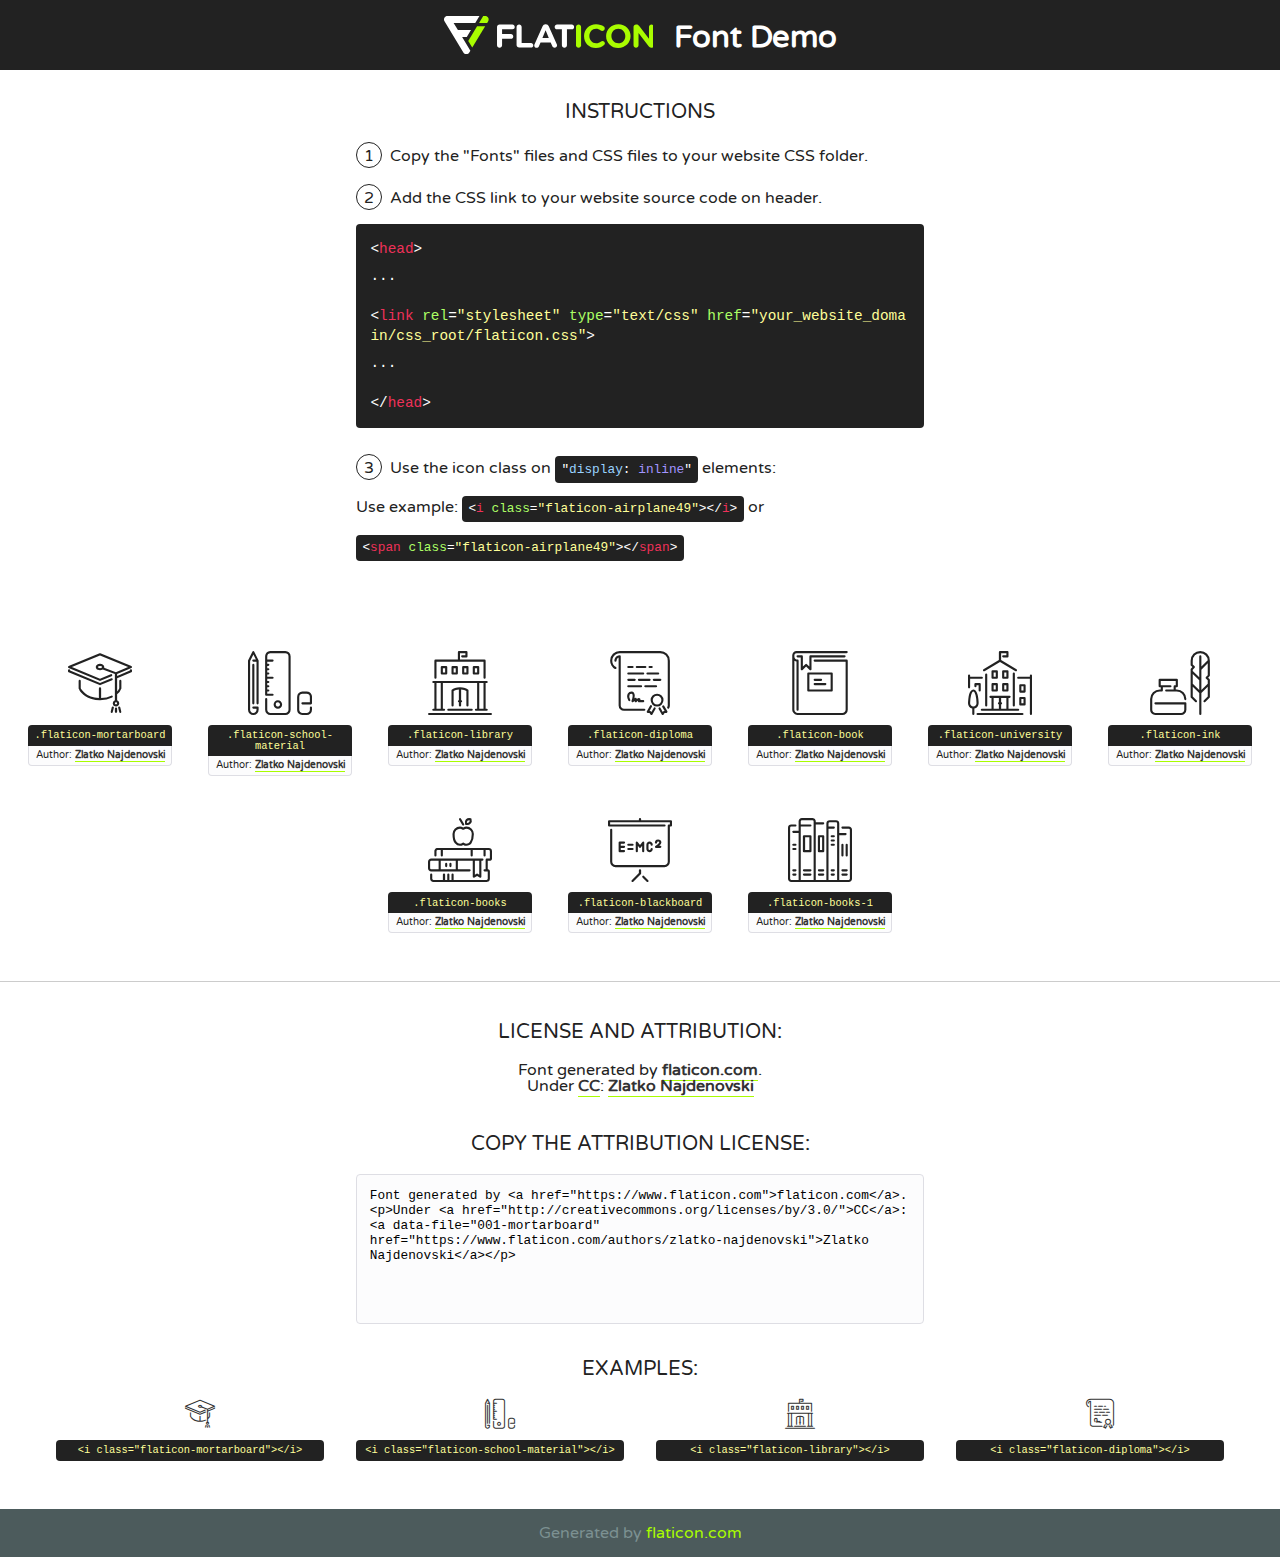
<file: fonts/flaticon-2/font/flaticon.html>
<!DOCTYPE html>
<!--
  Flaticon icon font: Flaticon
  Creation date: 07/06/2019 04:13
-->
<html>
<!DOCTYPE html>
<html>

<head>
    <title>Flaticon WebFont</title>
    <link href="http://fonts.googleapis.com/css?family=Varela+Round" rel="stylesheet" type="text/css" />
    <link rel="stylesheet" type="text/css" href="flaticon.css">
    <meta charset="UTF-8">
    <style>
    html, body, div, span, applet, object, iframe,
    h1, h2, h3, h4, h5, h6, p, blockquote, pre,
    a, abbr, acronym, address, big, cite, code,
    del, dfn, em, img, ins, kbd, q, s, samp,
    small, strike, strong, sub, sup, tt, var,
    b, u, i, center,
    dl, dt, dd, ol, ul, li,
    fieldset, form, label, legend,
    table, caption, tbody, tfoot, thead, tr, th, td,
    article, aside, canvas, details, embed, 
    figure, figcaption, footer, header, hgroup, 
    menu, nav, output, ruby, section, summary,
    time, mark, audio, video {
        margin: 0;
        padding: 0;
        border: 0;
        font-size: 100%;
        font: inherit;
        vertical-align: baseline;
    }
    /* HTML5 display-role reset for older browsers */
    article, aside, details, figcaption, figure, 
    footer, header, hgroup, menu, nav, section {
        display: block;
    }
    body {
        line-height: 1;
    }
    ol, ul {
        list-style: none;
    }
    blockquote, q {
        quotes: none;
    }
    blockquote:before, blockquote:after,
    q:before, q:after {
        content: '';
        content: none;
    }
    table {
        border-collapse: collapse;
        border-spacing: 0;
    }
    body {
        font-family: 'Varela Round', Helvetica, Arial, sans-serif;
        font-size: 16px;
        color: #222;
    }
    a {
        color: #333;
        border-bottom: 1px solid #a9fd00;
        font-weight: bold;
        text-decoration: none;
    }
    * {
        -moz-box-sizing: border-box;
        -webkit-box-sizing: border-box;
        box-sizing: border-box;
        margin: 0;
        padding: 0;
    }
    [class^="flaticon-"]:before, [class*=" flaticon-"]:before, [class^="flaticon-"]:after, [class*=" flaticon-"]:after {
        font-family: Flaticon;
        font-size: 30px;
        font-style: normal;
        margin-left: 20px;
        color: #333;
    }
    .wrapper {
        max-width: 600px;
        margin: auto;
        padding: 0 1em;
    }
    .title {
        font-size: 1.25em;
        text-align: center;
        margin-bottom: 1em;
        text-transform: uppercase;
    }
    header {
        text-align: center;
        background-color: #222;
        color: #fff;
        padding: 1em;
    }
    header .logo {
        width: 210px;
        height: 38px;
        display: inline-block;
        vertical-align: middle;
        margin-right: 1em;
        border: none;
    }
    header strong {
        font-size: 1.95em;
        font-weight: bold;
        vertical-align: middle;
        margin-top: 5px;
        display: inline-block;
    }
    .demo {
        margin: 2em auto;
        line-height: 1.25em;
    }
    .demo ul li {
        margin-bottom: 1em;
    }
    .demo ul li .num {
        color: #222;
        border-radius: 20px;
        display: inline-block;
        width: 26px;
        padding: 3px;
        height: 26px;
        text-align: center;
        margin-right: 0.5em;
        border: 1px solid #222;
    }
    .demo ul li code {
        background-color: #222;
        border-radius: 4px;
        padding: 0.25em 0.5em;
        display: inline-block;
        color: #fff;
        font-family: Consolas,Monaco,Lucida Console,Liberation Mono,DejaVu Sans Mono,Bitstream Vera Sans Mono,Courier New, monospace;
        font-weight: lighter;
        margin-top: 1em;
        font-size: 0.8em;
        word-break: break-all;
    }
    .demo ul li code.big {
        padding: 1em;
        font-size: 0.9em;
    }
    .demo ul li code .red {
        color: #EF3159;
    }
    .demo ul li code .green {
        color: #ACFF65;
    }
    .demo ul li code .yellow {
        color: #FFFF99;
    }
    .demo ul li code .blue {
        color: #99D3FF;
    }
    .demo ul li code .purple {
        color: #A295FF;
    }
    .demo ul li code .dots {
        margin-top: 0.5em;
        display: block;
    }
    #glyphs {
        border-bottom: 1px solid #ccc;
        padding: 2em 0;
        text-align: center;
    }
    .glyph {
        display: inline-block;
        width: 9em;
        margin: 1em;
        text-align: center;
        vertical-align: top;
        background: #FFF;
    }
    .glyph .glyph-icon {
        padding: 10px;
        display: block;
        font-family:"Flaticon";
        font-size: 64px;
        line-height: 1;
    }
    .glyph .glyph-icon:before {
        font-size: 64px;
        color: #222;
        margin-left: 0;
    }
    .class-name {
        font-size: 0.65em;
        background-color: #222;
        color: #fff;
        border-radius: 4px 4px 0 0;
        padding: 0.5em;
        color: #FFFF99;
        font-family: Consolas,Monaco,Lucida Console,Liberation Mono,DejaVu Sans Mono,Bitstream Vera Sans Mono,Courier New, monospace;
    }
    .author-name {
        font-size: 0.6em;
        background-color: #fcfcfd;
        border: 1px solid #DEDEE4;
        border-top: 0;
        border-radius: 0 0 4px 4px;
        padding: 0.5em;
    }
    .class-name:last-child {
        font-size: 10px;
        color:#888;
    }
    .class-name:last-child a {
        font-size: 10px;
        color:#555;
    }
    .class-name:last-child a:hover {
        color:#a9fd00;
    }
    .glyph > input {
        display: block;
        width: 100px;
        margin: 5px auto;
        text-align: center;
        font-size: 12px;
        cursor: text;
    }
    .glyph > input.icon-input {
        font-family:"Flaticon";
        font-size: 16px;
        margin-bottom: 10px;
    }
    .attribution .title {
        margin-top: 2em;
    }
    .attribution textarea {
        background-color: #fcfcfd;
        padding: 1em;
        border: none;
        box-shadow: none;
        border: 1px solid #DEDEE4;
        border-radius: 4px;
        resize: none;
        width: 100%;
        height: 150px;
        font-size: 0.8em;
        font-family: Consolas,Monaco,Lucida Console,Liberation Mono,DejaVu Sans Mono,Bitstream Vera Sans Mono,Courier New, monospace;
        -webkit-appearance: none;
    }
    .iconsuse {
        margin: 2em auto;
        text-align: center;
        max-width: 1200px;
    }
    .iconsuse:after {
        content: '';
        display: table;
        clear: both;
    }
    .iconsuse .image {
        float: left;
        width: 25%;
        padding: 0 1em;
    }
    .iconsuse .image p {
        margin-bottom: 1em;
    }
    .iconsuse .image span {
        display: block;
        font-size: 0.65em;
        background-color: #222;
        color: #fff;
        border-radius: 4px;
        padding: 0.5em;
        color: #FFFF99;
        margin-top: 1em;
        font-family: Consolas,Monaco,Lucida Console,Liberation Mono,DejaVu Sans Mono,Bitstream Vera Sans Mono,Courier New, monospace;
    }
    #footer {
        text-align: center;
        background-color: #4C5B5C;
        color: #7c9192;
        padding: 1em;
    }
    #footer a {
        border: none;
        color: #a9fd00;
        font-weight: normal;
    }
    @media (max-width: 960px) {
        .iconsuse .image {
            width: 50%;
        }
    }
    @media (max-width: 560px) {
        .iconsuse .image {
            width: 100%;
        }
    }
    </style>
</head>

<body class="characters-off">

    <header>
        <a href="https://www.flaticon.com" target="_blank" class="logo">
            <svg version="1.1" xmlns="http://www.w3.org/2000/svg" xmlns:xlink="http://www.w3.org/1999/xlink" xmlns:a="http://ns.adobe.com/AdobeSVGViewerExtensions/3.0/" viewBox="0 0 560.875 102.036" enable-background="new 0 0 560.875 102.036" xml:space="preserve">
                <defs>
                </defs>
                <g>
                    <g class="letters">
                        <path fill="#ffffff" d="M141.596,29.675c0-3.777,2.985-6.767,6.764-6.767h34.438c3.426,0,6.15,2.728,6.15,6.15
                        c0,3.43-2.724,6.149-6.15,6.149h-27.674v13.091h23.719c3.429,0,6.151,2.724,6.151,6.15c0,3.43-2.723,6.149-6.151,6.149h-23.719
                        v17.574c0,3.773-2.986,6.761-6.764,6.761c-3.779,0-6.764-2.989-6.764-6.761V29.675z"></path>
                        <path fill="#ffffff" d="M193.844,29.149c0-3.781,2.985-6.767,6.764-6.767c3.776,0,6.763,2.985,6.763,6.767v42.957h25.039
                        c3.426,0,6.149,2.726,6.149,6.153c0,3.425-2.723,6.15-6.149,6.15h-31.802c-3.779,0-6.764-2.986-6.764-6.768V29.149z"></path>
                        <path fill="#ffffff" d="M241.891,75.71l21.438-48.407c1.492-3.341,4.215-5.357,7.906-5.357h0.792
                        c3.686,0,6.323,2.017,7.815,5.357l21.439,48.407c0.436,0.967,0.701,1.845,0.701,2.723c0,3.602-2.809,6.501-6.414,6.501
                        c-3.161,0-5.269-1.845-6.499-4.655l-4.132-9.661h-27.059l-4.301,10.102c-1.144,2.631-3.426,4.214-6.237,4.214
                        c-3.517,0-6.24-2.81-6.24-6.325C241.1,77.64,241.451,76.677,241.891,75.71z M279.932,58.666l-8.521-20.297l-8.526,20.297H279.932
                        z"></path>
                        <path fill="#ffffff" d="M314.864,35.387H301.86c-3.429,0-6.239-2.813-6.239-6.238c0-3.429,2.811-6.24,6.239-6.24h39.533
                        c3.426,0,6.237,2.811,6.237,6.24c0,3.425-2.811,6.238-6.237,6.238h-13.001v42.785c0,3.773-2.99,6.761-6.764,6.761
                        c-3.779,0-6.764-2.989-6.764-6.761V35.387z"></path>
                        <path fill="#A9FD00" d="M352.615,29.149c0-3.781,2.985-6.767,6.767-6.767c3.774,0,6.761,2.985,6.761,6.767v49.024
                        c0,3.773-2.987,6.761-6.761,6.761c-3.781,0-6.767-2.989-6.767-6.761V29.149z"></path>
                        <path fill="#A9FD00" d="M374.132,53.836v-0.179c0-17.481,13.178-31.801,32.065-31.801c9.22,0,15.459,2.458,20.557,6.238
                        c1.402,1.054,2.637,2.985,2.637,5.357c0,3.692-2.985,6.59-6.681,6.59c-1.845,0-3.071-0.702-4.044-1.319
                        c-3.776-2.813-7.729-4.393-12.562-4.393c-10.364,0-17.831,8.611-17.831,19.154v0.173c0,10.542,7.291,19.329,17.831,19.329
                        c5.715,0,9.492-1.756,13.359-4.834c1.049-0.874,2.458-1.491,4.039-1.491c3.429,0,6.325,2.813,6.325,6.236
                        c0,2.106-1.056,3.78-2.282,4.834c-5.539,4.834-12.036,7.733-21.878,7.733C387.572,85.464,374.132,71.493,374.132,53.836z"></path>
                        <path fill="#A9FD00" d="M433.009,53.836v-0.179c0-17.481,13.79-31.801,32.766-31.801c18.981,0,32.592,14.143,32.592,31.628v0.173
                        c0,17.483-13.785,31.807-32.769,31.807C446.625,85.464,433.009,71.32,433.009,53.836z M484.224,53.836v-0.179
                        c0-10.539-7.725-19.326-18.626-19.326c-10.893,0-18.449,8.611-18.449,19.154v0.173c0,10.542,7.73,19.329,18.626,19.329
                        C476.676,72.986,484.224,64.378,484.224,53.836z"></path>
                        <path fill="#A9FD00" d="M506.233,29.321c0-3.774,2.99-6.763,6.767-6.763h1.401c3.252,0,5.183,1.583,7.029,3.953l26.093,34.265
                        V29.059c0-3.692,2.99-6.677,6.681-6.677c3.683,0,6.671,2.985,6.671,6.677v48.934c0,3.78-2.987,6.765-6.764,6.765h-0.436
                        c-3.257,0-5.188-1.581-7.034-3.953l-27.056-35.492v32.944c0,3.687-2.985,6.676-6.678,6.676c-3.683,0-6.673-2.989-6.673-6.676
                        V29.321z"></path>
                    </g>
                    <g class="insignia">
                        <path fill="#ffffff" d="M48.372,56.137h12.517l11.156-18.537H37.186L25.688,18.539h57.825L94.668,0H9.271
                        C5.925,0,2.842,1.801,1.198,4.716c-1.644,2.907-1.593,6.482,0.134,9.343l50.38,83.501c1.678,2.781,4.689,4.476,7.938,4.476
                        c3.246,0,6.257-1.695,7.935-4.476l2.898-4.804L48.372,56.137z"></path>
                        <g class="i">
                            <path fill="#A9FD00" d="M93.575,18.539h0.031v0.004l21.652,0.004l2.705-4.488c1.727-2.861,1.778-6.436,0.133-9.343
                            C116.454,1.801,113.371,0,110.026,0h-5.294L93.575,18.539z"></path>
                            <polygon fill="#A9FD00" points="88.291,27.356 64.725,66.486 75.519,84.404 109.942,27.356"></polygon>
                        </g>
                    </g>
                </g>
            </svg>
        </a>
        <strong>Font Demo</strong>
    </header>


    <section class="demo wrapper">

        <p class="title">Instructions</p>

        <ul>
            <li>
                <span class="num">1</span>Copy the "Fonts" files and CSS files to your website CSS folder.
            </li>
            <li>
                <span class="num">2</span>Add the CSS link to your website source code on header.
                <code class="big">
                    &lt;<span class="red">head</span>&gt;
                    <br/><span class="dots">...</span>
                    <br/>&lt;<span class="red">link</span> <span class="green">rel</span>=<span class="yellow">"stylesheet"</span> <span class="green">type</span>=<span class="yellow">"text/css"</span> <span class="green">href</span>=<span class="yellow">"your_website_domain/css_root/flaticon.css"</span>&gt;
                    <br/><span class="dots">...</span>
                    <br/>&lt;/<span class="red">head</span>&gt;
                </code>
            </li>

            <li>
                <p>
                    <span class="num">3</span>Use the icon class on <code>"<span class="blue">display</span>:<span class="purple"> inline</span>"</code> elements:
                    <br />
                    Use example: <code>&lt;<span class="red">i</span> <span class="green">class</span>=<span class="yellow">&quot;flaticon-airplane49&quot;</span>&gt;&lt;/<span class="red">i</span>&gt;</code> or <code>&lt;<span class="red">span</span> <span class="green">class</span>=<span class="yellow">&quot;flaticon-airplane49&quot;</span>&gt;&lt;/<span class="red">span</span>&gt;</code>
            </li>
        </ul>

    </section>




   <section id="glyphs">          
    
      
        <div class="glyph"><div class="glyph-icon flaticon-mortarboard"></div>
            <div class="class-name">.flaticon-mortarboard</div>
            <div class="author-name">Author: <a data-file="001-mortarboard" href="https://www.flaticon.com/authors/zlatko-najdenovski">Zlatko Najdenovski</a> </div> 
        </div>        
        
        <div class="glyph"><div class="glyph-icon flaticon-school-material"></div>
            <div class="class-name">.flaticon-school-material</div>
            <div class="author-name">Author: <a data-file="002-school-material" href="https://www.flaticon.com/authors/zlatko-najdenovski">Zlatko Najdenovski</a> </div> 
        </div>        
        
        <div class="glyph"><div class="glyph-icon flaticon-library"></div>
            <div class="class-name">.flaticon-library</div>
            <div class="author-name">Author: <a data-file="003-library" href="https://www.flaticon.com/authors/zlatko-najdenovski">Zlatko Najdenovski</a> </div> 
        </div>        
        
        <div class="glyph"><div class="glyph-icon flaticon-diploma"></div>
            <div class="class-name">.flaticon-diploma</div>
            <div class="author-name">Author: <a data-file="004-diploma" href="https://www.flaticon.com/authors/zlatko-najdenovski">Zlatko Najdenovski</a> </div> 
        </div>        
        
        <div class="glyph"><div class="glyph-icon flaticon-book"></div>
            <div class="class-name">.flaticon-book</div>
            <div class="author-name">Author: <a data-file="005-book" href="https://www.flaticon.com/authors/zlatko-najdenovski">Zlatko Najdenovski</a> </div> 
        </div>        
        
        <div class="glyph"><div class="glyph-icon flaticon-university"></div>
            <div class="class-name">.flaticon-university</div>
            <div class="author-name">Author: <a data-file="006-university" href="https://www.flaticon.com/authors/zlatko-najdenovski">Zlatko Najdenovski</a> </div> 
        </div>        
        
        <div class="glyph"><div class="glyph-icon flaticon-ink"></div>
            <div class="class-name">.flaticon-ink</div>
            <div class="author-name">Author: <a data-file="007-ink" href="https://www.flaticon.com/authors/zlatko-najdenovski">Zlatko Najdenovski</a> </div> 
        </div>        
        
        <div class="glyph"><div class="glyph-icon flaticon-books"></div>
            <div class="class-name">.flaticon-books</div>
            <div class="author-name">Author: <a data-file="008-books" href="https://www.flaticon.com/authors/zlatko-najdenovski">Zlatko Najdenovski</a> </div> 
        </div>        
        
        <div class="glyph"><div class="glyph-icon flaticon-blackboard"></div>
            <div class="class-name">.flaticon-blackboard</div>
            <div class="author-name">Author: <a data-file="009-blackboard" href="https://www.flaticon.com/authors/zlatko-najdenovski">Zlatko Najdenovski</a> </div> 
        </div>        
        
        <div class="glyph"><div class="glyph-icon flaticon-books-1"></div>
            <div class="class-name">.flaticon-books-1</div>
            <div class="author-name">Author: <a data-file="010-books-1" href="https://www.flaticon.com/authors/zlatko-najdenovski">Zlatko Najdenovski</a> </div> 
        </div>        
        

    </section>



    <section class="attribution wrapper"   style="text-align:center;">

      <div class="title">License and attribution:</div><div class="attrDiv">Font generated by <a href="https://www.flaticon.com">flaticon.com</a>. <div><p>Under <a href="http://creativecommons.org/licenses/by/3.0/">CC</a>: <a data-file="001-mortarboard" href="https://www.flaticon.com/authors/zlatko-najdenovski">Zlatko Najdenovski</a></p>  </div>
      </div>
      <div class="title">Copy the Attribution License:</div>

    <textarea onclick="this.focus();this.select();">Font generated by &lt;a href=&quot;https://www.flaticon.com&quot;&gt;flaticon.com&lt;/a&gt;. <p>Under <a href="http://creativecommons.org/licenses/by/3.0/">CC</a>: <a data-file="001-mortarboard" href="https://www.flaticon.com/authors/zlatko-najdenovski">Zlatko Najdenovski</a></p>  
     </textarea>

    </section>

    <section class="iconsuse">

          <div class="title">Examples:</div>            
             
            <div class="image">
                <p>
                    <i class="glyph-icon flaticon-mortarboard"></i> 
                    <span>&lt;i class=&quot;flaticon-mortarboard&quot;&gt;&lt;/i&gt;</span>
                </p>
            </div>
            
            <div class="image">
                <p>
                    <i class="glyph-icon flaticon-school-material"></i> 
                    <span>&lt;i class=&quot;flaticon-school-material&quot;&gt;&lt;/i&gt;</span>
                </p>
            </div>
            
            <div class="image">
                <p>
                    <i class="glyph-icon flaticon-library"></i> 
                    <span>&lt;i class=&quot;flaticon-library&quot;&gt;&lt;/i&gt;</span>
                </p>
            </div>
            
            <div class="image">
                <p>
                    <i class="glyph-icon flaticon-diploma"></i> 
                    <span>&lt;i class=&quot;flaticon-diploma&quot;&gt;&lt;/i&gt;</span>
                </p>
            </div>
                       
        </div>
                            
    </section>

<div id="footer">
    <div>Generated by <a href="https://www.flaticon.com">flaticon.com</a>
    </div>
</div>



</body>
</html>
</file>
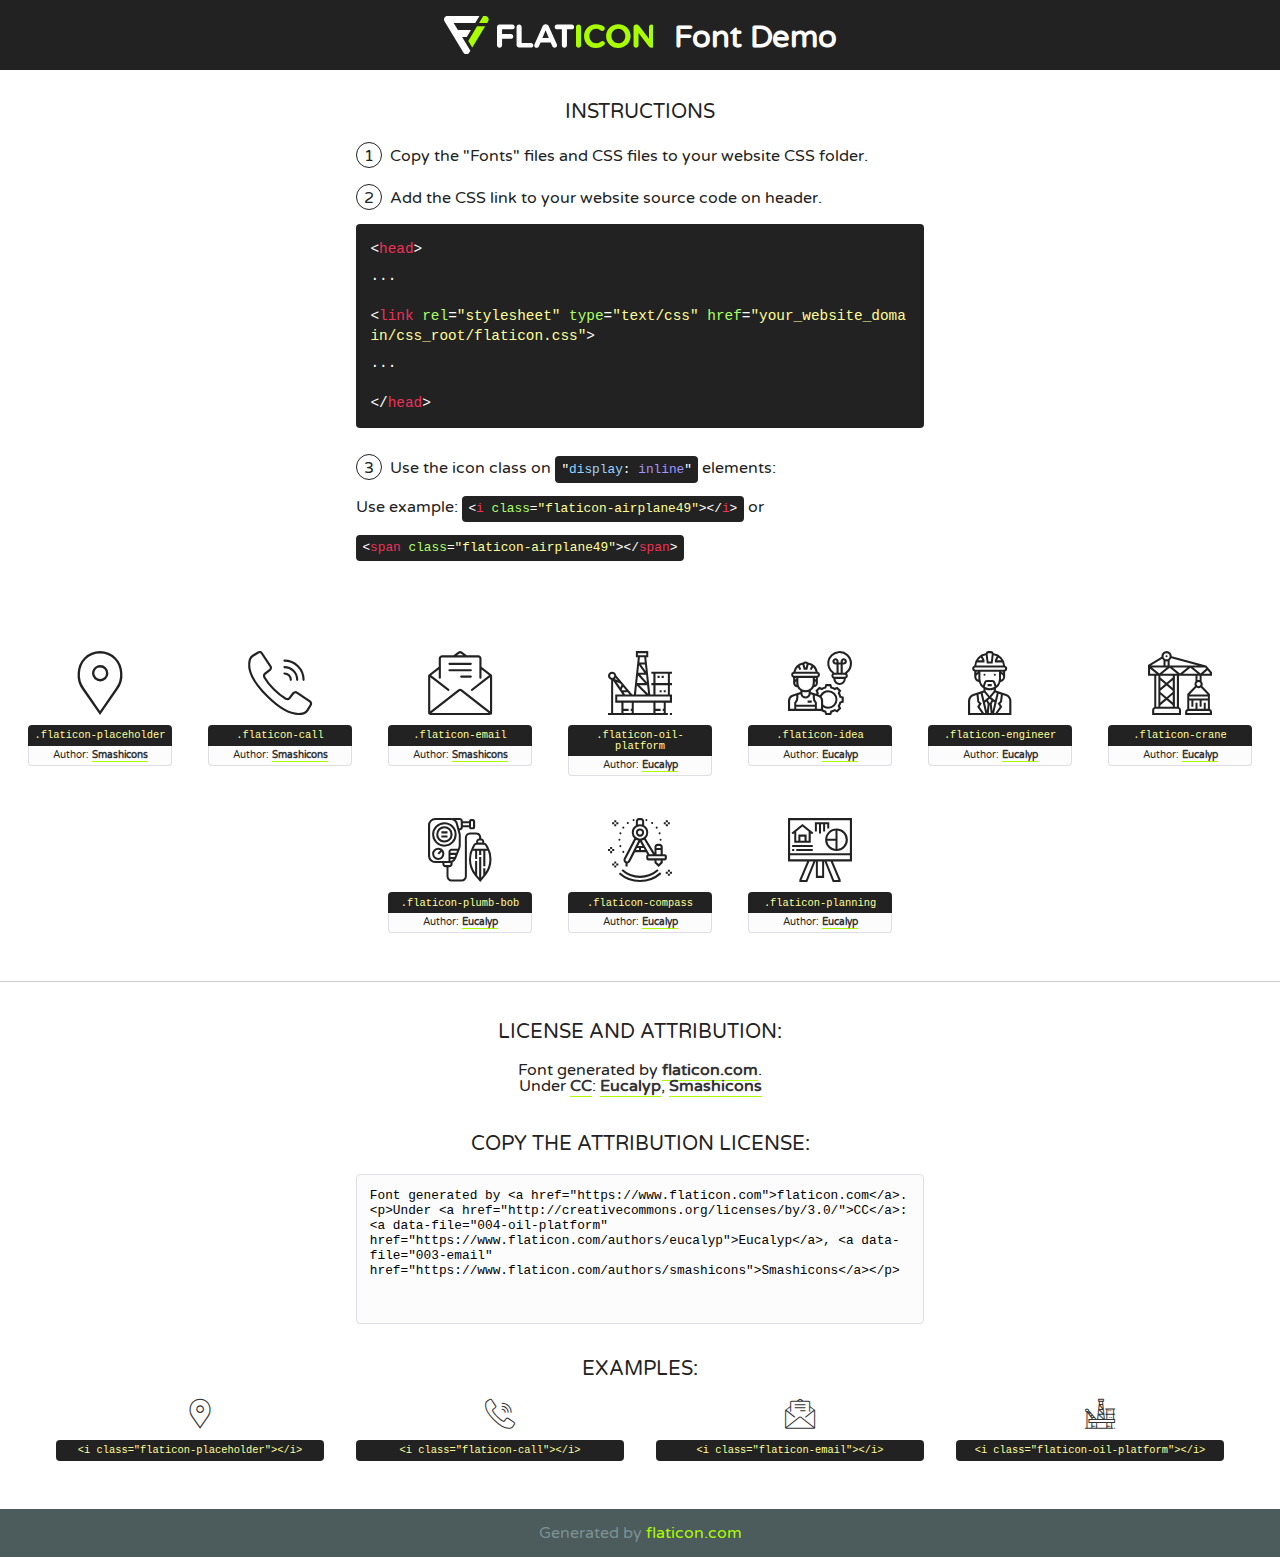
<file: fonts/flaticon/font/flaticon.html>
<!DOCTYPE html>
<!--
  Flaticon icon font: Flaticon
  Creation date: 20/06/2019 00:33
-->
<html>
<!DOCTYPE html>
<html>

<head>
    <title>Flaticon WebFont</title>
    <link href="http://fonts.googleapis.com/css?family=Varela+Round" rel="stylesheet" type="text/css" />
    <link rel="stylesheet" type="text/css" href="flaticon.css">
    <meta charset="UTF-8">
    <style>
    html, body, div, span, applet, object, iframe,
    h1, h2, h3, h4, h5, h6, p, blockquote, pre,
    a, abbr, acronym, address, big, cite, code,
    del, dfn, em, img, ins, kbd, q, s, samp,
    small, strike, strong, sub, sup, tt, var,
    b, u, i, center,
    dl, dt, dd, ol, ul, li,
    fieldset, form, label, legend,
    table, caption, tbody, tfoot, thead, tr, th, td,
    article, aside, canvas, details, embed, 
    figure, figcaption, footer, header, hgroup, 
    menu, nav, output, ruby, section, summary,
    time, mark, audio, video {
        margin: 0;
        padding: 0;
        border: 0;
        font-size: 100%;
        font: inherit;
        vertical-align: baseline;
    }
    /* HTML5 display-role reset for older browsers */
    article, aside, details, figcaption, figure, 
    footer, header, hgroup, menu, nav, section {
        display: block;
    }
    body {
        line-height: 1;
    }
    ol, ul {
        list-style: none;
    }
    blockquote, q {
        quotes: none;
    }
    blockquote:before, blockquote:after,
    q:before, q:after {
        content: '';
        content: none;
    }
    table {
        border-collapse: collapse;
        border-spacing: 0;
    }
    body {
        font-family: 'Varela Round', Helvetica, Arial, sans-serif;
        font-size: 16px;
        color: #222;
    }
    a {
        color: #333;
        border-bottom: 1px solid #a9fd00;
        font-weight: bold;
        text-decoration: none;
    }
    * {
        -moz-box-sizing: border-box;
        -webkit-box-sizing: border-box;
        box-sizing: border-box;
        margin: 0;
        padding: 0;
    }
    [class^="flaticon-"]:before, [class*=" flaticon-"]:before, [class^="flaticon-"]:after, [class*=" flaticon-"]:after {
        font-family: Flaticon;
        font-size: 30px;
        font-style: normal;
        margin-left: 20px;
        color: #333;
    }
    .wrapper {
        max-width: 600px;
        margin: auto;
        padding: 0 1em;
    }
    .title {
        font-size: 1.25em;
        text-align: center;
        margin-bottom: 1em;
        text-transform: uppercase;
    }
    header {
        text-align: center;
        background-color: #222;
        color: #fff;
        padding: 1em;
    }
    header .logo {
        width: 210px;
        height: 38px;
        display: inline-block;
        vertical-align: middle;
        margin-right: 1em;
        border: none;
    }
    header strong {
        font-size: 1.95em;
        font-weight: bold;
        vertical-align: middle;
        margin-top: 5px;
        display: inline-block;
    }
    .demo {
        margin: 2em auto;
        line-height: 1.25em;
    }
    .demo ul li {
        margin-bottom: 1em;
    }
    .demo ul li .num {
        color: #222;
        border-radius: 20px;
        display: inline-block;
        width: 26px;
        padding: 3px;
        height: 26px;
        text-align: center;
        margin-right: 0.5em;
        border: 1px solid #222;
    }
    .demo ul li code {
        background-color: #222;
        border-radius: 4px;
        padding: 0.25em 0.5em;
        display: inline-block;
        color: #fff;
        font-family: Consolas,Monaco,Lucida Console,Liberation Mono,DejaVu Sans Mono,Bitstream Vera Sans Mono,Courier New, monospace;
        font-weight: lighter;
        margin-top: 1em;
        font-size: 0.8em;
        word-break: break-all;
    }
    .demo ul li code.big {
        padding: 1em;
        font-size: 0.9em;
    }
    .demo ul li code .red {
        color: #EF3159;
    }
    .demo ul li code .green {
        color: #ACFF65;
    }
    .demo ul li code .yellow {
        color: #FFFF99;
    }
    .demo ul li code .blue {
        color: #99D3FF;
    }
    .demo ul li code .purple {
        color: #A295FF;
    }
    .demo ul li code .dots {
        margin-top: 0.5em;
        display: block;
    }
    #glyphs {
        border-bottom: 1px solid #ccc;
        padding: 2em 0;
        text-align: center;
    }
    .glyph {
        display: inline-block;
        width: 9em;
        margin: 1em;
        text-align: center;
        vertical-align: top;
        background: #FFF;
    }
    .glyph .glyph-icon {
        padding: 10px;
        display: block;
        font-family:"Flaticon";
        font-size: 64px;
        line-height: 1;
    }
    .glyph .glyph-icon:before {
        font-size: 64px;
        color: #222;
        margin-left: 0;
    }
    .class-name {
        font-size: 0.65em;
        background-color: #222;
        color: #fff;
        border-radius: 4px 4px 0 0;
        padding: 0.5em;
        color: #FFFF99;
        font-family: Consolas,Monaco,Lucida Console,Liberation Mono,DejaVu Sans Mono,Bitstream Vera Sans Mono,Courier New, monospace;
    }
    .author-name {
        font-size: 0.6em;
        background-color: #fcfcfd;
        border: 1px solid #DEDEE4;
        border-top: 0;
        border-radius: 0 0 4px 4px;
        padding: 0.5em;
    }
    .class-name:last-child {
        font-size: 10px;
        color:#888;
    }
    .class-name:last-child a {
        font-size: 10px;
        color:#555;
    }
    .class-name:last-child a:hover {
        color:#a9fd00;
    }
    .glyph > input {
        display: block;
        width: 100px;
        margin: 5px auto;
        text-align: center;
        font-size: 12px;
        cursor: text;
    }
    .glyph > input.icon-input {
        font-family:"Flaticon";
        font-size: 16px;
        margin-bottom: 10px;
    }
    .attribution .title {
        margin-top: 2em;
    }
    .attribution textarea {
        background-color: #fcfcfd;
        padding: 1em;
        border: none;
        box-shadow: none;
        border: 1px solid #DEDEE4;
        border-radius: 4px;
        resize: none;
        width: 100%;
        height: 150px;
        font-size: 0.8em;
        font-family: Consolas,Monaco,Lucida Console,Liberation Mono,DejaVu Sans Mono,Bitstream Vera Sans Mono,Courier New, monospace;
        -webkit-appearance: none;
    }
    .iconsuse {
        margin: 2em auto;
        text-align: center;
        max-width: 1200px;
    }
    .iconsuse:after {
        content: '';
        display: table;
        clear: both;
    }
    .iconsuse .image {
        float: left;
        width: 25%;
        padding: 0 1em;
    }
    .iconsuse .image p {
        margin-bottom: 1em;
    }
    .iconsuse .image span {
        display: block;
        font-size: 0.65em;
        background-color: #222;
        color: #fff;
        border-radius: 4px;
        padding: 0.5em;
        color: #FFFF99;
        margin-top: 1em;
        font-family: Consolas,Monaco,Lucida Console,Liberation Mono,DejaVu Sans Mono,Bitstream Vera Sans Mono,Courier New, monospace;
    }
    #footer {
        text-align: center;
        background-color: #4C5B5C;
        color: #7c9192;
        padding: 1em;
    }
    #footer a {
        border: none;
        color: #a9fd00;
        font-weight: normal;
    }
    @media (max-width: 960px) {
        .iconsuse .image {
            width: 50%;
        }
    }
    @media (max-width: 560px) {
        .iconsuse .image {
            width: 100%;
        }
    }
    </style>
</head>

<body class="characters-off">

    <header>
        <a href="https://www.flaticon.com" target="_blank" class="logo">
            <svg version="1.1" xmlns="http://www.w3.org/2000/svg" xmlns:xlink="http://www.w3.org/1999/xlink" xmlns:a="http://ns.adobe.com/AdobeSVGViewerExtensions/3.0/" viewBox="0 0 560.875 102.036" enable-background="new 0 0 560.875 102.036" xml:space="preserve">
                <defs>
                </defs>
                <g>
                    <g class="letters">
                        <path fill="#ffffff" d="M141.596,29.675c0-3.777,2.985-6.767,6.764-6.767h34.438c3.426,0,6.15,2.728,6.15,6.15
                        c0,3.43-2.724,6.149-6.15,6.149h-27.674v13.091h23.719c3.429,0,6.151,2.724,6.151,6.15c0,3.43-2.723,6.149-6.151,6.149h-23.719
                        v17.574c0,3.773-2.986,6.761-6.764,6.761c-3.779,0-6.764-2.989-6.764-6.761V29.675z"></path>
                        <path fill="#ffffff" d="M193.844,29.149c0-3.781,2.985-6.767,6.764-6.767c3.776,0,6.763,2.985,6.763,6.767v42.957h25.039
                        c3.426,0,6.149,2.726,6.149,6.153c0,3.425-2.723,6.15-6.149,6.15h-31.802c-3.779,0-6.764-2.986-6.764-6.768V29.149z"></path>
                        <path fill="#ffffff" d="M241.891,75.71l21.438-48.407c1.492-3.341,4.215-5.357,7.906-5.357h0.792
                        c3.686,0,6.323,2.017,7.815,5.357l21.439,48.407c0.436,0.967,0.701,1.845,0.701,2.723c0,3.602-2.809,6.501-6.414,6.501
                        c-3.161,0-5.269-1.845-6.499-4.655l-4.132-9.661h-27.059l-4.301,10.102c-1.144,2.631-3.426,4.214-6.237,4.214
                        c-3.517,0-6.24-2.81-6.24-6.325C241.1,77.64,241.451,76.677,241.891,75.71z M279.932,58.666l-8.521-20.297l-8.526,20.297H279.932
                        z"></path>
                        <path fill="#ffffff" d="M314.864,35.387H301.86c-3.429,0-6.239-2.813-6.239-6.238c0-3.429,2.811-6.24,6.239-6.24h39.533
                        c3.426,0,6.237,2.811,6.237,6.24c0,3.425-2.811,6.238-6.237,6.238h-13.001v42.785c0,3.773-2.99,6.761-6.764,6.761
                        c-3.779,0-6.764-2.989-6.764-6.761V35.387z"></path>
                        <path fill="#A9FD00" d="M352.615,29.149c0-3.781,2.985-6.767,6.767-6.767c3.774,0,6.761,2.985,6.761,6.767v49.024
                        c0,3.773-2.987,6.761-6.761,6.761c-3.781,0-6.767-2.989-6.767-6.761V29.149z"></path>
                        <path fill="#A9FD00" d="M374.132,53.836v-0.179c0-17.481,13.178-31.801,32.065-31.801c9.22,0,15.459,2.458,20.557,6.238
                        c1.402,1.054,2.637,2.985,2.637,5.357c0,3.692-2.985,6.59-6.681,6.59c-1.845,0-3.071-0.702-4.044-1.319
                        c-3.776-2.813-7.729-4.393-12.562-4.393c-10.364,0-17.831,8.611-17.831,19.154v0.173c0,10.542,7.291,19.329,17.831,19.329
                        c5.715,0,9.492-1.756,13.359-4.834c1.049-0.874,2.458-1.491,4.039-1.491c3.429,0,6.325,2.813,6.325,6.236
                        c0,2.106-1.056,3.78-2.282,4.834c-5.539,4.834-12.036,7.733-21.878,7.733C387.572,85.464,374.132,71.493,374.132,53.836z"></path>
                        <path fill="#A9FD00" d="M433.009,53.836v-0.179c0-17.481,13.79-31.801,32.766-31.801c18.981,0,32.592,14.143,32.592,31.628v0.173
                        c0,17.483-13.785,31.807-32.769,31.807C446.625,85.464,433.009,71.32,433.009,53.836z M484.224,53.836v-0.179
                        c0-10.539-7.725-19.326-18.626-19.326c-10.893,0-18.449,8.611-18.449,19.154v0.173c0,10.542,7.73,19.329,18.626,19.329
                        C476.676,72.986,484.224,64.378,484.224,53.836z"></path>
                        <path fill="#A9FD00" d="M506.233,29.321c0-3.774,2.99-6.763,6.767-6.763h1.401c3.252,0,5.183,1.583,7.029,3.953l26.093,34.265
                        V29.059c0-3.692,2.99-6.677,6.681-6.677c3.683,0,6.671,2.985,6.671,6.677v48.934c0,3.78-2.987,6.765-6.764,6.765h-0.436
                        c-3.257,0-5.188-1.581-7.034-3.953l-27.056-35.492v32.944c0,3.687-2.985,6.676-6.678,6.676c-3.683,0-6.673-2.989-6.673-6.676
                        V29.321z"></path>
                    </g>
                    <g class="insignia">
                        <path fill="#ffffff" d="M48.372,56.137h12.517l11.156-18.537H37.186L25.688,18.539h57.825L94.668,0H9.271
                        C5.925,0,2.842,1.801,1.198,4.716c-1.644,2.907-1.593,6.482,0.134,9.343l50.38,83.501c1.678,2.781,4.689,4.476,7.938,4.476
                        c3.246,0,6.257-1.695,7.935-4.476l2.898-4.804L48.372,56.137z"></path>
                        <g class="i">
                            <path fill="#A9FD00" d="M93.575,18.539h0.031v0.004l21.652,0.004l2.705-4.488c1.727-2.861,1.778-6.436,0.133-9.343
                            C116.454,1.801,113.371,0,110.026,0h-5.294L93.575,18.539z"></path>
                            <polygon fill="#A9FD00" points="88.291,27.356 64.725,66.486 75.519,84.404 109.942,27.356"></polygon>
                        </g>
                    </g>
                </g>
            </svg>
        </a>
        <strong>Font Demo</strong>
    </header>


    <section class="demo wrapper">

        <p class="title">Instructions</p>

        <ul>
            <li>
                <span class="num">1</span>Copy the "Fonts" files and CSS files to your website CSS folder.
            </li>
            <li>
                <span class="num">2</span>Add the CSS link to your website source code on header.
                <code class="big">
                    &lt;<span class="red">head</span>&gt;
                    <br/><span class="dots">...</span>
                    <br/>&lt;<span class="red">link</span> <span class="green">rel</span>=<span class="yellow">"stylesheet"</span> <span class="green">type</span>=<span class="yellow">"text/css"</span> <span class="green">href</span>=<span class="yellow">"your_website_domain/css_root/flaticon.css"</span>&gt;
                    <br/><span class="dots">...</span>
                    <br/>&lt;/<span class="red">head</span>&gt;
                </code>
            </li>

            <li>
                <p>
                    <span class="num">3</span>Use the icon class on <code>"<span class="blue">display</span>:<span class="purple"> inline</span>"</code> elements:
                    <br />
                    Use example: <code>&lt;<span class="red">i</span> <span class="green">class</span>=<span class="yellow">&quot;flaticon-airplane49&quot;</span>&gt;&lt;/<span class="red">i</span>&gt;</code> or <code>&lt;<span class="red">span</span> <span class="green">class</span>=<span class="yellow">&quot;flaticon-airplane49&quot;</span>&gt;&lt;/<span class="red">span</span>&gt;</code>
            </li>
        </ul>

    </section>




   <section id="glyphs">          
    
      
        <div class="glyph"><div class="glyph-icon flaticon-placeholder"></div>
            <div class="class-name">.flaticon-placeholder</div>
            <div class="author-name">Author: <a data-file="001-placeholder" href="https://www.flaticon.com/authors/smashicons">Smashicons</a> </div> 
        </div>        
        
        <div class="glyph"><div class="glyph-icon flaticon-call"></div>
            <div class="class-name">.flaticon-call</div>
            <div class="author-name">Author: <a data-file="002-call" href="https://www.flaticon.com/authors/smashicons">Smashicons</a> </div> 
        </div>        
        
        <div class="glyph"><div class="glyph-icon flaticon-email"></div>
            <div class="class-name">.flaticon-email</div>
            <div class="author-name">Author: <a data-file="003-email" href="https://www.flaticon.com/authors/smashicons">Smashicons</a> </div> 
        </div>        
        
        <div class="glyph"><div class="glyph-icon flaticon-oil-platform"></div>
            <div class="class-name">.flaticon-oil-platform</div>
            <div class="author-name">Author: <a data-file="004-oil-platform" href="https://www.flaticon.com/authors/eucalyp">Eucalyp</a> </div> 
        </div>        
        
        <div class="glyph"><div class="glyph-icon flaticon-idea"></div>
            <div class="class-name">.flaticon-idea</div>
            <div class="author-name">Author: <a data-file="005-idea" href="https://www.flaticon.com/authors/eucalyp">Eucalyp</a> </div> 
        </div>        
        
        <div class="glyph"><div class="glyph-icon flaticon-engineer"></div>
            <div class="class-name">.flaticon-engineer</div>
            <div class="author-name">Author: <a data-file="006-engineer" href="https://www.flaticon.com/authors/eucalyp">Eucalyp</a> </div> 
        </div>        
        
        <div class="glyph"><div class="glyph-icon flaticon-crane"></div>
            <div class="class-name">.flaticon-crane</div>
            <div class="author-name">Author: <a data-file="007-crane" href="https://www.flaticon.com/authors/eucalyp">Eucalyp</a> </div> 
        </div>        
        
        <div class="glyph"><div class="glyph-icon flaticon-plumb-bob"></div>
            <div class="class-name">.flaticon-plumb-bob</div>
            <div class="author-name">Author: <a data-file="008-plumb-bob" href="https://www.flaticon.com/authors/eucalyp">Eucalyp</a> </div> 
        </div>        
        
        <div class="glyph"><div class="glyph-icon flaticon-compass"></div>
            <div class="class-name">.flaticon-compass</div>
            <div class="author-name">Author: <a data-file="009-compass" href="https://www.flaticon.com/authors/eucalyp">Eucalyp</a> </div> 
        </div>        
        
        <div class="glyph"><div class="glyph-icon flaticon-planning"></div>
            <div class="class-name">.flaticon-planning</div>
            <div class="author-name">Author: <a data-file="010-planning" href="https://www.flaticon.com/authors/eucalyp">Eucalyp</a> </div> 
        </div>        
        

    </section>



    <section class="attribution wrapper"   style="text-align:center;">

      <div class="title">License and attribution:</div><div class="attrDiv">Font generated by <a href="https://www.flaticon.com">flaticon.com</a>. <div><p>Under <a href="http://creativecommons.org/licenses/by/3.0/">CC</a>: <a data-file="004-oil-platform" href="https://www.flaticon.com/authors/eucalyp">Eucalyp</a>, <a data-file="003-email" href="https://www.flaticon.com/authors/smashicons">Smashicons</a></p>  </div>
      </div>
      <div class="title">Copy the Attribution License:</div>

    <textarea onclick="this.focus();this.select();">Font generated by &lt;a href=&quot;https://www.flaticon.com&quot;&gt;flaticon.com&lt;/a&gt;. <p>Under <a href="http://creativecommons.org/licenses/by/3.0/">CC</a>: <a data-file="004-oil-platform" href="https://www.flaticon.com/authors/eucalyp">Eucalyp</a>, <a data-file="003-email" href="https://www.flaticon.com/authors/smashicons">Smashicons</a></p>  
     </textarea>

    </section>

    <section class="iconsuse">

          <div class="title">Examples:</div>            
             
            <div class="image">
                <p>
                    <i class="glyph-icon flaticon-placeholder"></i> 
                    <span>&lt;i class=&quot;flaticon-placeholder&quot;&gt;&lt;/i&gt;</span>
                </p>
            </div>
            
            <div class="image">
                <p>
                    <i class="glyph-icon flaticon-call"></i> 
                    <span>&lt;i class=&quot;flaticon-call&quot;&gt;&lt;/i&gt;</span>
                </p>
            </div>
            
            <div class="image">
                <p>
                    <i class="glyph-icon flaticon-email"></i> 
                    <span>&lt;i class=&quot;flaticon-email&quot;&gt;&lt;/i&gt;</span>
                </p>
            </div>
            
            <div class="image">
                <p>
                    <i class="glyph-icon flaticon-oil-platform"></i> 
                    <span>&lt;i class=&quot;flaticon-oil-platform&quot;&gt;&lt;/i&gt;</span>
                </p>
            </div>
                       
        </div>
                            
    </section>

<div id="footer">
    <div>Generated by <a href="https://www.flaticon.com">flaticon.com</a>
    </div>
</div>



</body>
</html>
</file>
<file: fonts/icomoon/style.css>
@font-face {
  font-family: 'icomoon';
  src:  url('fonts/icomoon.eot?10si43');
  src:  url('fonts/icomoon.eot?10si43#iefix') format('embedded-opentype'),
    url('fonts/icomoon.ttf?10si43') format('truetype'),
    url('fonts/icomoon.woff?10si43') format('woff'),
    url('fonts/icomoon.svg?10si43#icomoon') format('svg');
  font-weight: normal;
  font-style: normal;
}

[class^="icon-"], [class*=" icon-"] {
  /* use !important to prevent issues with browser extensions that change fonts */
  font-family: 'icomoon' !important;
  speak: none;
  font-style: normal;
  font-weight: normal;
  font-variant: normal;
  text-transform: none;
  line-height: 1;

  /* Better Font Rendering =========== */
  -webkit-font-smoothing: antialiased;
  -moz-osx-font-smoothing: grayscale;
}

.icon-asterisk:before {
  content: "\f069";
}
.icon-plus:before {
  content: "\f067";
}
.icon-question:before {
  content: "\f128";
}
.icon-minus:before {
  content: "\f068";
}
.icon-glass:before {
  content: "\f000";
}
.icon-music:before {
  content: "\f001";
}
.icon-search:before {
  content: "\f002";
}
.icon-envelope-o:before {
  content: "\f003";
}
.icon-heart:before {
  content: "\f004";
}
.icon-star:before {
  content: "\f005";
}
.icon-star-o:before {
  content: "\f006";
}
.icon-user:before {
  content: "\f007";
}
.icon-film:before {
  content: "\f008";
}
.icon-th-large:before {
  content: "\f009";
}
.icon-th:before {
  content: "\f00a";
}
.icon-th-list:before {
  content: "\f00b";
}
.icon-check:before {
  content: "\f00c";
}
.icon-close:before {
  content: "\f00d";
}
.icon-remove:before {
  content: "\f00d";
}
.icon-times:before {
  content: "\f00d";
}
.icon-search-plus:before {
  content: "\f00e";
}
.icon-search-minus:before {
  content: "\f010";
}
.icon-power-off:before {
  content: "\f011";
}
.icon-signal:before {
  content: "\f012";
}
.icon-cog:before {
  content: "\f013";
}
.icon-gear:before {
  content: "\f013";
}
.icon-trash-o:before {
  content: "\f014";
}
.icon-home:before {
  content: "\f015";
}
.icon-file-o:before {
  content: "\f016";
}
.icon-clock-o:before {
  content: "\f017";
}
.icon-road:before {
  content: "\f018";
}
.icon-download:before {
  content: "\f019";
}
.icon-arrow-circle-o-down:before {
  content: "\f01a";
}
.icon-arrow-circle-o-up:before {
  content: "\f01b";
}
.icon-inbox:before {
  content: "\f01c";
}
.icon-play-circle-o:before {
  content: "\f01d";
}
.icon-repeat:before {
  content: "\f01e";
}
.icon-rotate-right:before {
  content: "\f01e";
}
.icon-refresh:before {
  content: "\f021";
}
.icon-list-alt:before {
  content: "\f022";
}
.icon-lock:before {
  content: "\f023";
}
.icon-flag:before {
  content: "\f024";
}
.icon-headphones:before {
  content: "\f025";
}
.icon-volume-off:before {
  content: "\f026";
}
.icon-volume-down:before {
  content: "\f027";
}
.icon-volume-up:before {
  content: "\f028";
}
.icon-qrcode:before {
  content: "\f029";
}
.icon-barcode:before {
  content: "\f02a";
}
.icon-tag:before {
  content: "\f02b";
}
.icon-tags:before {
  content: "\f02c";
}
.icon-book:before {
  content: "\f02d";
}
.icon-bookmark:before {
  content: "\f02e";
}
.icon-print:before {
  content: "\f02f";
}
.icon-camera:before {
  content: "\f030";
}
.icon-font:before {
  content: "\f031";
}
.icon-bold:before {
  content: "\f032";
}
.icon-italic:before {
  content: "\f033";
}
.icon-text-height:before {
  content: "\f034";
}
.icon-text-width:before {
  content: "\f035";
}
.icon-align-left:before {
  content: "\f036";
}
.icon-align-center:before {
  content: "\f037";
}
.icon-align-right:before {
  content: "\f038";
}
.icon-align-justify:before {
  content: "\f039";
}
.icon-list:before {
  content: "\f03a";
}
.icon-dedent:before {
  content: "\f03b";
}
.icon-outdent:before {
  content: "\f03b";
}
.icon-indent:before {
  content: "\f03c";
}
.icon-video-camera:before {
  content: "\f03d";
}
.icon-image:before {
  content: "\f03e";
}
.icon-photo:before {
  content: "\f03e";
}
.icon-picture-o:before {
  content: "\f03e";
}
.icon-pencil:before {
  content: "\f040";
}
.icon-map-marker:before {
  content: "\f041";
}
.icon-adjust:before {
  content: "\f042";
}
.icon-tint:before {
  content: "\f043";
}
.icon-edit:before {
  content: "\f044";
}
.icon-pencil-square-o:before {
  content: "\f044";
}
.icon-share-square-o:before {
  content: "\f045";
}
.icon-check-square-o:before {
  content: "\f046";
}
.icon-arrows:before {
  content: "\f047";
}
.icon-step-backward:before {
  content: "\f048";
}
.icon-fast-backward:before {
  content: "\f049";
}
.icon-backward:before {
  content: "\f04a";
}
.icon-play:before {
  content: "\f04b";
}
.icon-pause:before {
  content: "\f04c";
}
.icon-stop:before {
  content: "\f04d";
}
.icon-forward:before {
  content: "\f04e";
}
.icon-fast-forward:before {
  content: "\f050";
}
.icon-step-forward:before {
  content: "\f051";
}
.icon-eject:before {
  content: "\f052";
}
.icon-chevron-left:before {
  content: "\f053";
}
.icon-chevron-right:before {
  content: "\f054";
}
.icon-plus-circle:before {
  content: "\f055";
}
.icon-minus-circle:before {
  content: "\f056";
}
.icon-times-circle:before {
  content: "\f057";
}
.icon-check-circle:before {
  content: "\f058";
}
.icon-question-circle:before {
  content: "\f059";
}
.icon-info-circle:before {
  content: "\f05a";
}
.icon-crosshairs:before {
  content: "\f05b";
}
.icon-times-circle-o:before {
  content: "\f05c";
}
.icon-check-circle-o:before {
  content: "\f05d";
}
.icon-ban:before {
  content: "\f05e";
}
.icon-arrow-left:before {
  content: "\f060";
}
.icon-arrow-right:before {
  content: "\f061";
}
.icon-arrow-up:before {
  content: "\f062";
}
.icon-arrow-down:before {
  content: "\f063";
}
.icon-mail-forward:before {
  content: "\f064";
}
.icon-share:before {
  content: "\f064";
}
.icon-expand:before {
  content: "\f065";
}
.icon-compress:before {
  content: "\f066";
}
.icon-exclamation-circle:before {
  content: "\f06a";
}
.icon-gift:before {
  content: "\f06b";
}
.icon-leaf:before {
  content: "\f06c";
}
.icon-fire:before {
  content: "\f06d";
}
.icon-eye:before {
  content: "\f06e";
}
.icon-eye-slash:before {
  content: "\f070";
}
.icon-exclamation-triangle:before {
  content: "\f071";
}
.icon-warning:before {
  content: "\f071";
}
.icon-plane:before {
  content: "\f072";
}
.icon-calendar:before {
  content: "\f073";
}
.icon-random:before {
  content: "\f074";
}
.icon-comment:before {
  content: "\f075";
}
.icon-magnet:before {
  content: "\f076";
}
.icon-chevron-up:before {
  content: "\f077";
}
.icon-chevron-down:before {
  content: "\f078";
}
.icon-retweet:before {
  content: "\f079";
}
.icon-shopping-cart:before {
  content: "\f07a";
}
.icon-folder:before {
  content: "\f07b";
}
.icon-folder-open:before {
  content: "\f07c";
}
.icon-arrows-v:before {
  content: "\f07d";
}
.icon-arrows-h:before {
  content: "\f07e";
}
.icon-bar-chart:before {
  content: "\f080";
}
.icon-bar-chart-o:before {
  content: "\f080";
}
.icon-twitter-square:before {
  content: "\f081";
}
.icon-facebook-square:before {
  content: "\f082";
}
.icon-camera-retro:before {
  content: "\f083";
}
.icon-key:before {
  content: "\f084";
}
.icon-cogs:before {
  content: "\f085";
}
.icon-gears:before {
  content: "\f085";
}
.icon-comments:before {
  content: "\f086";
}
.icon-thumbs-o-up:before {
  content: "\f087";
}
.icon-thumbs-o-down:before {
  content: "\f088";
}
.icon-star-half:before {
  content: "\f089";
}
.icon-heart-o:before {
  content: "\f08a";
}
.icon-sign-out:before {
  content: "\f08b";
}
.icon-linkedin-square:before {
  content: "\f08c";
}
.icon-thumb-tack:before {
  content: "\f08d";
}
.icon-external-link:before {
  content: "\f08e";
}
.icon-sign-in:before {
  content: "\f090";
}
.icon-trophy:before {
  content: "\f091";
}
.icon-github-square:before {
  content: "\f092";
}
.icon-upload:before {
  content: "\f093";
}
.icon-lemon-o:before {
  content: "\f094";
}
.icon-phone:before {
  content: "\f095";
}
.icon-square-o:before {
  content: "\f096";
}
.icon-bookmark-o:before {
  content: "\f097";
}
.icon-phone-square:before {
  content: "\f098";
}
.icon-twitter:before {
  content: "\f099";
}
.icon-facebook:before {
  content: "\f09a";
}
.icon-facebook-f:before {
  content: "\f09a";
}
.icon-github:before {
  content: "\f09b";
}
.icon-unlock:before {
  content: "\f09c";
}
.icon-credit-card:before {
  content: "\f09d";
}
.icon-feed:before {
  content: "\f09e";
}
.icon-rss:before {
  content: "\f09e";
}
.icon-hdd-o:before {
  content: "\f0a0";
}
.icon-bullhorn:before {
  content: "\f0a1";
}
.icon-bell-o:before {
  content: "\f0a2";
}
.icon-certificate:before {
  content: "\f0a3";
}
.icon-hand-o-right:before {
  content: "\f0a4";
}
.icon-hand-o-left:before {
  content: "\f0a5";
}
.icon-hand-o-up:before {
  content: "\f0a6";
}
.icon-hand-o-down:before {
  content: "\f0a7";
}
.icon-arrow-circle-left:before {
  content: "\f0a8";
}
.icon-arrow-circle-right:before {
  content: "\f0a9";
}
.icon-arrow-circle-up:before {
  content: "\f0aa";
}
.icon-arrow-circle-down:before {
  content: "\f0ab";
}
.icon-globe:before {
  content: "\f0ac";
}
.icon-wrench:before {
  content: "\f0ad";
}
.icon-tasks:before {
  content: "\f0ae";
}
.icon-filter:before {
  content: "\f0b0";
}
.icon-briefcase:before {
  content: "\f0b1";
}
.icon-arrows-alt:before {
  content: "\f0b2";
}
.icon-group:before {
  content: "\f0c0";
}
.icon-users:before {
  content: "\f0c0";
}
.icon-chain:before {
  content: "\f0c1";
}
.icon-link:before {
  content: "\f0c1";
}
.icon-cloud:before {
  content: "\f0c2";
}
.icon-flask:before {
  content: "\f0c3";
}
.icon-cut:before {
  content: "\f0c4";
}
.icon-scissors:before {
  content: "\f0c4";
}
.icon-copy:before {
  content: "\f0c5";
}
.icon-files-o:before {
  content: "\f0c5";
}
.icon-paperclip:before {
  content: "\f0c6";
}
.icon-floppy-o:before {
  content: "\f0c7";
}
.icon-save:before {
  content: "\f0c7";
}
.icon-square:before {
  content: "\f0c8";
}
.icon-bars:before {
  content: "\f0c9";
}
.icon-navicon:before {
  content: "\f0c9";
}
.icon-reorder:before {
  content: "\f0c9";
}
.icon-list-ul:before {
  content: "\f0ca";
}
.icon-list-ol:before {
  content: "\f0cb";
}
.icon-strikethrough:before {
  content: "\f0cc";
}
.icon-underline:before {
  content: "\f0cd";
}
.icon-table:before {
  content: "\f0ce";
}
.icon-magic:before {
  content: "\f0d0";
}
.icon-truck:before {
  content: "\f0d1";
}
.icon-pinterest:before {
  content: "\f0d2";
}
.icon-pinterest-square:before {
  content: "\f0d3";
}
.icon-google-plus-square:before {
  content: "\f0d4";
}
.icon-google-plus:before {
  content: "\f0d5";
}
.icon-money:before {
  content: "\f0d6";
}
.icon-caret-down:before {
  content: "\f0d7";
}
.icon-caret-up:before {
  content: "\f0d8";
}
.icon-caret-left:before {
  content: "\f0d9";
}
.icon-caret-right:before {
  content: "\f0da";
}
.icon-columns:before {
  content: "\f0db";
}
.icon-sort:before {
  content: "\f0dc";
}
.icon-unsorted:before {
  content: "\f0dc";
}
.icon-sort-desc:before {
  content: "\f0dd";
}
.icon-sort-down:before {
  content: "\f0dd";
}
.icon-sort-asc:before {
  content: "\f0de";
}
.icon-sort-up:before {
  content: "\f0de";
}
.icon-envelope:before {
  content: "\f0e0";
}
.icon-linkedin:before {
  content: "\f0e1";
}
.icon-rotate-left:before {
  content: "\f0e2";
}
.icon-undo:before {
  content: "\f0e2";
}
.icon-gavel:before {
  content: "\f0e3";
}
.icon-legal:before {
  content: "\f0e3";
}
.icon-dashboard:before {
  content: "\f0e4";
}
.icon-tachometer:before {
  content: "\f0e4";
}
.icon-comment-o:before {
  content: "\f0e5";
}
.icon-comments-o:before {
  content: "\f0e6";
}
.icon-bolt:before {
  content: "\f0e7";
}
.icon-flash:before {
  content: "\f0e7";
}
.icon-sitemap:before {
  content: "\f0e8";
}
.icon-umbrella:before {
  content: "\f0e9";
}
.icon-clipboard:before {
  content: "\f0ea";
}
.icon-paste:before {
  content: "\f0ea";
}
.icon-lightbulb-o:before {
  content: "\f0eb";
}
.icon-exchange:before {
  content: "\f0ec";
}
.icon-cloud-download:before {
  content: "\f0ed";
}
.icon-cloud-upload:before {
  content: "\f0ee";
}
.icon-user-md:before {
  content: "\f0f0";
}
.icon-stethoscope:before {
  content: "\f0f1";
}
.icon-suitcase:before {
  content: "\f0f2";
}
.icon-bell:before {
  content: "\f0f3";
}
.icon-coffee:before {
  content: "\f0f4";
}
.icon-cutlery:before {
  content: "\f0f5";
}
.icon-file-text-o:before {
  content: "\f0f6";
}
.icon-building-o:before {
  content: "\f0f7";
}
.icon-hospital-o:before {
  content: "\f0f8";
}
.icon-ambulance:before {
  content: "\f0f9";
}
.icon-medkit:before {
  content: "\f0fa";
}
.icon-fighter-jet:before {
  content: "\f0fb";
}
.icon-beer:before {
  content: "\f0fc";
}
.icon-h-square:before {
  content: "\f0fd";
}
.icon-plus-square:before {
  content: "\f0fe";
}
.icon-angle-double-left:before {
  content: "\f100";
}
.icon-angle-double-right:before {
  content: "\f101";
}
.icon-angle-double-up:before {
  content: "\f102";
}
.icon-angle-double-down:before {
  content: "\f103";
}
.icon-angle-left:before {
  content: "\f104";
}
.icon-angle-right:before {
  content: "\f105";
}
.icon-angle-up:before {
  content: "\f106";
}
.icon-angle-down:before {
  content: "\f107";
}
.icon-desktop:before {
  content: "\f108";
}
.icon-laptop:before {
  content: "\f109";
}
.icon-tablet:before {
  content: "\f10a";
}
.icon-mobile:before {
  content: "\f10b";
}
.icon-mobile-phone:before {
  content: "\f10b";
}
.icon-circle-o:before {
  content: "\f10c";
}
.icon-quote-left:before {
  content: "\f10d";
}
.icon-quote-right:before {
  content: "\f10e";
}
.icon-spinner:before {
  content: "\f110";
}
.icon-circle:before {
  content: "\f111";
}
.icon-mail-reply:before {
  content: "\f112";
}
.icon-reply:before {
  content: "\f112";
}
.icon-github-alt:before {
  content: "\f113";
}
.icon-folder-o:before {
  content: "\f114";
}
.icon-folder-open-o:before {
  content: "\f115";
}
.icon-smile-o:before {
  content: "\f118";
}
.icon-frown-o:before {
  content: "\f119";
}
.icon-meh-o:before {
  content: "\f11a";
}
.icon-gamepad:before {
  content: "\f11b";
}
.icon-keyboard-o:before {
  content: "\f11c";
}
.icon-flag-o:before {
  content: "\f11d";
}
.icon-flag-checkered:before {
  content: "\f11e";
}
.icon-terminal:before {
  content: "\f120";
}
.icon-code:before {
  content: "\f121";
}
.icon-mail-reply-all:before {
  content: "\f122";
}
.icon-reply-all:before {
  content: "\f122";
}
.icon-star-half-empty:before {
  content: "\f123";
}
.icon-star-half-full:before {
  content: "\f123";
}
.icon-star-half-o:before {
  content: "\f123";
}
.icon-location-arrow:before {
  content: "\f124";
}
.icon-crop:before {
  content: "\f125";
}
.icon-code-fork:before {
  content: "\f126";
}
.icon-chain-broken:before {
  content: "\f127";
}
.icon-unlink:before {
  content: "\f127";
}
.icon-info:before {
  content: "\f129";
}
.icon-exclamation:before {
  content: "\f12a";
}
.icon-superscript:before {
  content: "\f12b";
}
.icon-subscript:before {
  content: "\f12c";
}
.icon-eraser:before {
  content: "\f12d";
}
.icon-puzzle-piece:before {
  content: "\f12e";
}
.icon-microphone:before {
  content: "\f130";
}
.icon-microphone-slash:before {
  content: "\f131";
}
.icon-shield:before {
  content: "\f132";
}
.icon-calendar-o:before {
  content: "\f133";
}
.icon-fire-extinguisher:before {
  content: "\f134";
}
.icon-rocket:before {
  content: "\f135";
}
.icon-maxcdn:before {
  content: "\f136";
}
.icon-chevron-circle-left:before {
  content: "\f137";
}
.icon-chevron-circle-right:before {
  content: "\f138";
}
.icon-chevron-circle-up:before {
  content: "\f139";
}
.icon-chevron-circle-down:before {
  content: "\f13a";
}
.icon-html5:before {
  content: "\f13b";
}
.icon-css3:before {
  content: "\f13c";
}
.icon-anchor:before {
  content: "\f13d";
}
.icon-unlock-alt:before {
  content: "\f13e";
}
.icon-bullseye:before {
  content: "\f140";
}
.icon-ellipsis-h:before {
  content: "\f141";
}
.icon-ellipsis-v:before {
  content: "\f142";
}
.icon-rss-square:before {
  content: "\f143";
}
.icon-play-circle:before {
  content: "\f144";
}
.icon-ticket:before {
  content: "\f145";
}
.icon-minus-square:before {
  content: "\f146";
}
.icon-minus-square-o:before {
  content: "\f147";
}
.icon-level-up:before {
  content: "\f148";
}
.icon-level-down:before {
  content: "\f149";
}
.icon-check-square:before {
  content: "\f14a";
}
.icon-pencil-square:before {
  content: "\f14b";
}
.icon-external-link-square:before {
  content: "\f14c";
}
.icon-share-square:before {
  content: "\f14d";
}
.icon-compass:before {
  content: "\f14e";
}
.icon-caret-square-o-down:before {
  content: "\f150";
}
.icon-toggle-down:before {
  content: "\f150";
}
.icon-caret-square-o-up:before {
  content: "\f151";
}
.icon-toggle-up:before {
  content: "\f151";
}
.icon-caret-square-o-right:before {
  content: "\f152";
}
.icon-toggle-right:before {
  content: "\f152";
}
.icon-eur:before {
  content: "\f153";
}
.icon-euro:before {
  content: "\f153";
}
.icon-gbp:before {
  content: "\f154";
}
.icon-dollar:before {
  content: "\f155";
}
.icon-usd:before {
  content: "\f155";
}
.icon-inr:before {
  content: "\f156";
}
.icon-rupee:before {
  content: "\f156";
}
.icon-cny:before {
  content: "\f157";
}
.icon-jpy:before {
  content: "\f157";
}
.icon-rmb:before {
  content: "\f157";
}
.icon-yen:before {
  content: "\f157";
}
.icon-rouble:before {
  content: "\f158";
}
.icon-rub:before {
  content: "\f158";
}
.icon-ruble:before {
  content: "\f158";
}
.icon-krw:before {
  content: "\f159";
}
.icon-won:before {
  content: "\f159";
}
.icon-bitcoin:before {
  content: "\f15a";
}
.icon-btc:before {
  content: "\f15a";
}
.icon-file:before {
  content: "\f15b";
}
.icon-file-text:before {
  content: "\f15c";
}
.icon-sort-alpha-asc:before {
  content: "\f15d";
}
.icon-sort-alpha-desc:before {
  content: "\f15e";
}
.icon-sort-amount-asc:before {
  content: "\f160";
}
.icon-sort-amount-desc:before {
  content: "\f161";
}
.icon-sort-numeric-asc:before {
  content: "\f162";
}
.icon-sort-numeric-desc:before {
  content: "\f163";
}
.icon-thumbs-up:before {
  content: "\f164";
}
.icon-thumbs-down:before {
  content: "\f165";
}
.icon-youtube-square:before {
  content: "\f166";
}
.icon-youtube:before {
  content: "\f167";
}
.icon-xing:before {
  content: "\f168";
}
.icon-xing-square:before {
  content: "\f169";
}
.icon-youtube-play:before {
  content: "\f16a";
}
.icon-dropbox:before {
  content: "\f16b";
}
.icon-stack-overflow:before {
  content: "\f16c";
}
.icon-instagram:before {
  content: "\f16d";
}
.icon-flickr:before {
  content: "\f16e";
}
.icon-adn:before {
  content: "\f170";
}
.icon-bitbucket:before {
  content: "\f171";
}
.icon-bitbucket-square:before {
  content: "\f172";
}
.icon-tumblr:before {
  content: "\f173";
}
.icon-tumblr-square:before {
  content: "\f174";
}
.icon-long-arrow-down:before {
  content: "\f175";
}
.icon-long-arrow-up:before {
  content: "\f176";
}
.icon-long-arrow-left:before {
  content: "\f177";
}
.icon-long-arrow-right:before {
  content: "\f178";
}
.icon-apple:before {
  content: "\f179";
}
.icon-windows:before {
  content: "\f17a";
}
.icon-android:before {
  content: "\f17b";
}
.icon-linux:before {
  content: "\f17c";
}
.icon-dribbble:before {
  content: "\f17d";
}
.icon-skype:before {
  content: "\f17e";
}
.icon-foursquare:before {
  content: "\f180";
}
.icon-trello:before {
  content: "\f181";
}
.icon-female:before {
  content: "\f182";
}
.icon-male:before {
  content: "\f183";
}
.icon-gittip:before {
  content: "\f184";
}
.icon-gratipay:before {
  content: "\f184";
}
.icon-sun-o:before {
  content: "\f185";
}
.icon-moon-o:before {
  content: "\f186";
}
.icon-archive:before {
  content: "\f187";
}
.icon-bug:before {
  content: "\f188";
}
.icon-vk:before {
  content: "\f189";
}
.icon-weibo:before {
  content: "\f18a";
}
.icon-renren:before {
  content: "\f18b";
}
.icon-pagelines:before {
  content: "\f18c";
}
.icon-stack-exchange:before {
  content: "\f18d";
}
.icon-arrow-circle-o-right:before {
  content: "\f18e";
}
.icon-arrow-circle-o-left:before {
  content: "\f190";
}
.icon-caret-square-o-left:before {
  content: "\f191";
}
.icon-toggle-left:before {
  content: "\f191";
}
.icon-dot-circle-o:before {
  content: "\f192";
}
.icon-wheelchair:before {
  content: "\f193";
}
.icon-vimeo-square:before {
  content: "\f194";
}
.icon-try:before {
  content: "\f195";
}
.icon-turkish-lira:before {
  content: "\f195";
}
.icon-plus-square-o:before {
  content: "\f196";
}
.icon-space-shuttle:before {
  content: "\f197";
}
.icon-slack:before {
  content: "\f198";
}
.icon-envelope-square:before {
  content: "\f199";
}
.icon-wordpress:before {
  content: "\f19a";
}
.icon-openid:before {
  content: "\f19b";
}
.icon-bank:before {
  content: "\f19c";
}
.icon-institution:before {
  content: "\f19c";
}
.icon-university:before {
  content: "\f19c";
}
.icon-graduation-cap:before {
  content: "\f19d";
}
.icon-mortar-board:before {
  content: "\f19d";
}
.icon-yahoo:before {
  content: "\f19e";
}
.icon-google:before {
  content: "\f1a0";
}
.icon-reddit:before {
  content: "\f1a1";
}
.icon-reddit-square:before {
  content: "\f1a2";
}
.icon-stumbleupon-circle:before {
  content: "\f1a3";
}
.icon-stumbleupon:before {
  content: "\f1a4";
}
.icon-delicious:before {
  content: "\f1a5";
}
.icon-digg:before {
  content: "\f1a6";
}
.icon-pied-piper-pp:before {
  content: "\f1a7";
}
.icon-pied-piper-alt:before {
  content: "\f1a8";
}
.icon-drupal:before {
  content: "\f1a9";
}
.icon-joomla:before {
  content: "\f1aa";
}
.icon-language:before {
  content: "\f1ab";
}
.icon-fax:before {
  content: "\f1ac";
}
.icon-building:before {
  content: "\f1ad";
}
.icon-child:before {
  content: "\f1ae";
}
.icon-paw:before {
  content: "\f1b0";
}
.icon-spoon:before {
  content: "\f1b1";
}
.icon-cube:before {
  content: "\f1b2";
}
.icon-cubes:before {
  content: "\f1b3";
}
.icon-behance:before {
  content: "\f1b4";
}
.icon-behance-square:before {
  content: "\f1b5";
}
.icon-steam:before {
  content: "\f1b6";
}
.icon-steam-square:before {
  content: "\f1b7";
}
.icon-recycle:before {
  content: "\f1b8";
}
.icon-automobile:before {
  content: "\f1b9";
}
.icon-car:before {
  content: "\f1b9";
}
.icon-cab:before {
  content: "\f1ba";
}
.icon-taxi:before {
  content: "\f1ba";
}
.icon-tree:before {
  content: "\f1bb";
}
.icon-spotify:before {
  content: "\f1bc";
}
.icon-deviantart:before {
  content: "\f1bd";
}
.icon-soundcloud:before {
  content: "\f1be";
}
.icon-database:before {
  content: "\f1c0";
}
.icon-file-pdf-o:before {
  content: "\f1c1";
}
.icon-file-word-o:before {
  content: "\f1c2";
}
.icon-file-excel-o:before {
  content: "\f1c3";
}
.icon-file-powerpoint-o:before {
  content: "\f1c4";
}
.icon-file-image-o:before {
  content: "\f1c5";
}
.icon-file-photo-o:before {
  content: "\f1c5";
}
.icon-file-picture-o:before {
  content: "\f1c5";
}
.icon-file-archive-o:before {
  content: "\f1c6";
}
.icon-file-zip-o:before {
  content: "\f1c6";
}
.icon-file-audio-o:before {
  content: "\f1c7";
}
.icon-file-sound-o:before {
  content: "\f1c7";
}
.icon-file-movie-o:before {
  content: "\f1c8";
}
.icon-file-video-o:before {
  content: "\f1c8";
}
.icon-file-code-o:before {
  content: "\f1c9";
}
.icon-vine:before {
  content: "\f1ca";
}
.icon-codepen:before {
  content: "\f1cb";
}
.icon-jsfiddle:before {
  content: "\f1cc";
}
.icon-life-bouy:before {
  content: "\f1cd";
}
.icon-life-buoy:before {
  content: "\f1cd";
}
.icon-life-ring:before {
  content: "\f1cd";
}
.icon-life-saver:before {
  content: "\f1cd";
}
.icon-support:before {
  content: "\f1cd";
}
.icon-circle-o-notch:before {
  content: "\f1ce";
}
.icon-ra:before {
  content: "\f1d0";
}
.icon-rebel:before {
  content: "\f1d0";
}
.icon-resistance:before {
  content: "\f1d0";
}
.icon-empire:before {
  content: "\f1d1";
}
.icon-ge:before {
  content: "\f1d1";
}
.icon-git-square:before {
  content: "\f1d2";
}
.icon-git:before {
  content: "\f1d3";
}
.icon-hacker-news:before {
  content: "\f1d4";
}
.icon-y-combinator-square:before {
  content: "\f1d4";
}
.icon-yc-square:before {
  content: "\f1d4";
}
.icon-tencent-weibo:before {
  content: "\f1d5";
}
.icon-qq:before {
  content: "\f1d6";
}
.icon-wechat:before {
  content: "\f1d7";
}
.icon-weixin:before {
  content: "\f1d7";
}
.icon-paper-plane:before {
  content: "\f1d8";
}
.icon-send:before {
  content: "\f1d8";
}
.icon-paper-plane-o:before {
  content: "\f1d9";
}
.icon-send-o:before {
  content: "\f1d9";
}
.icon-history:before {
  content: "\f1da";
}
.icon-circle-thin:before {
  content: "\f1db";
}
.icon-header:before {
  content: "\f1dc";
}
.icon-paragraph:before {
  content: "\f1dd";
}
.icon-sliders:before {
  content: "\f1de";
}
.icon-share-alt:before {
  content: "\f1e0";
}
.icon-share-alt-square:before {
  content: "\f1e1";
}
.icon-bomb:before {
  content: "\f1e2";
}
.icon-futbol-o:before {
  content: "\f1e3";
}
.icon-soccer-ball-o:before {
  content: "\f1e3";
}
.icon-tty:before {
  content: "\f1e4";
}
.icon-binoculars:before {
  content: "\f1e5";
}
.icon-plug:before {
  content: "\f1e6";
}
.icon-slideshare:before {
  content: "\f1e7";
}
.icon-twitch:before {
  content: "\f1e8";
}
.icon-yelp:before {
  content: "\f1e9";
}
.icon-newspaper-o:before {
  content: "\f1ea";
}
.icon-wifi:before {
  content: "\f1eb";
}
.icon-calculator:before {
  content: "\f1ec";
}
.icon-paypal:before {
  content: "\f1ed";
}
.icon-google-wallet:before {
  content: "\f1ee";
}
.icon-cc-visa:before {
  content: "\f1f0";
}
.icon-cc-mastercard:before {
  content: "\f1f1";
}
.icon-cc-discover:before {
  content: "\f1f2";
}
.icon-cc-amex:before {
  content: "\f1f3";
}
.icon-cc-paypal:before {
  content: "\f1f4";
}
.icon-cc-stripe:before {
  content: "\f1f5";
}
.icon-bell-slash:before {
  content: "\f1f6";
}
.icon-bell-slash-o:before {
  content: "\f1f7";
}
.icon-trash:before {
  content: "\f1f8";
}
.icon-copyright:before {
  content: "\f1f9";
}
.icon-at:before {
  content: "\f1fa";
}
.icon-eyedropper:before {
  content: "\f1fb";
}
.icon-paint-brush:before {
  content: "\f1fc";
}
.icon-birthday-cake:before {
  content: "\f1fd";
}
.icon-area-chart:before {
  content: "\f1fe";
}
.icon-pie-chart:before {
  content: "\f200";
}
.icon-line-chart:before {
  content: "\f201";
}
.icon-lastfm:before {
  content: "\f202";
}
.icon-lastfm-square:before {
  content: "\f203";
}
.icon-toggle-off:before {
  content: "\f204";
}
.icon-toggle-on:before {
  content: "\f205";
}
.icon-bicycle:before {
  content: "\f206";
}
.icon-bus:before {
  content: "\f207";
}
.icon-ioxhost:before {
  content: "\f208";
}
.icon-angellist:before {
  content: "\f209";
}
.icon-cc:before {
  content: "\f20a";
}
.icon-ils:before {
  content: "\f20b";
}
.icon-shekel:before {
  content: "\f20b";
}
.icon-sheqel:before {
  content: "\f20b";
}
.icon-meanpath:before {
  content: "\f20c";
}
.icon-buysellads:before {
  content: "\f20d";
}
.icon-connectdevelop:before {
  content: "\f20e";
}
.icon-dashcube:before {
  content: "\f210";
}
.icon-forumbee:before {
  content: "\f211";
}
.icon-leanpub:before {
  content: "\f212";
}
.icon-sellsy:before {
  content: "\f213";
}
.icon-shirtsinbulk:before {
  content: "\f214";
}
.icon-simplybuilt:before {
  content: "\f215";
}
.icon-skyatlas:before {
  content: "\f216";
}
.icon-cart-plus:before {
  content: "\f217";
}
.icon-cart-arrow-down:before {
  content: "\f218";
}
.icon-diamond:before {
  content: "\f219";
}
.icon-ship:before {
  content: "\f21a";
}
.icon-user-secret:before {
  content: "\f21b";
}
.icon-motorcycle:before {
  content: "\f21c";
}
.icon-street-view:before {
  content: "\f21d";
}
.icon-heartbeat:before {
  content: "\f21e";
}
.icon-venus:before {
  content: "\f221";
}
.icon-mars:before {
  content: "\f222";
}
.icon-mercury:before {
  content: "\f223";
}
.icon-intersex:before {
  content: "\f224";
}
.icon-transgender:before {
  content: "\f224";
}
.icon-transgender-alt:before {
  content: "\f225";
}
.icon-venus-double:before {
  content: "\f226";
}
.icon-mars-double:before {
  content: "\f227";
}
.icon-venus-mars:before {
  content: "\f228";
}
.icon-mars-stroke:before {
  content: "\f229";
}
.icon-mars-stroke-v:before {
  content: "\f22a";
}
.icon-mars-stroke-h:before {
  content: "\f22b";
}
.icon-neuter:before {
  content: "\f22c";
}
.icon-genderless:before {
  content: "\f22d";
}
.icon-facebook-official:before {
  content: "\f230";
}
.icon-pinterest-p:before {
  content: "\f231";
}
.icon-whatsapp:before {
  content: "\f232";
}
.icon-server:before {
  content: "\f233";
}
.icon-user-plus:before {
  content: "\f234";
}
.icon-user-times:before {
  content: "\f235";
}
.icon-bed:before {
  content: "\f236";
}
.icon-hotel:before {
  content: "\f236";
}
.icon-viacoin:before {
  content: "\f237";
}
.icon-train:before {
  content: "\f238";
}
.icon-subway:before {
  content: "\f239";
}
.icon-medium:before {
  content: "\f23a";
}
.icon-y-combinator:before {
  content: "\f23b";
}
.icon-yc:before {
  content: "\f23b";
}
.icon-optin-monster:before {
  content: "\f23c";
}
.icon-opencart:before {
  content: "\f23d";
}
.icon-expeditedssl:before {
  content: "\f23e";
}
.icon-battery:before {
  content: "\f240";
}
.icon-battery-4:before {
  content: "\f240";
}
.icon-battery-full:before {
  content: "\f240";
}
.icon-battery-3:before {
  content: "\f241";
}
.icon-battery-three-quarters:before {
  content: "\f241";
}
.icon-battery-2:before {
  content: "\f242";
}
.icon-battery-half:before {
  content: "\f242";
}
.icon-battery-1:before {
  content: "\f243";
}
.icon-battery-quarter:before {
  content: "\f243";
}
.icon-battery-0:before {
  content: "\f244";
}
.icon-battery-empty:before {
  content: "\f244";
}
.icon-mouse-pointer:before {
  content: "\f245";
}
.icon-i-cursor:before {
  content: "\f246";
}
.icon-object-group:before {
  content: "\f247";
}
.icon-object-ungroup:before {
  content: "\f248";
}
.icon-sticky-note:before {
  content: "\f249";
}
.icon-sticky-note-o:before {
  content: "\f24a";
}
.icon-cc-jcb:before {
  content: "\f24b";
}
.icon-cc-diners-club:before {
  content: "\f24c";
}
.icon-clone:before {
  content: "\f24d";
}
.icon-balance-scale:before {
  content: "\f24e";
}
.icon-hourglass-o:before {
  content: "\f250";
}
.icon-hourglass-1:before {
  content: "\f251";
}
.icon-hourglass-start:before {
  content: "\f251";
}
.icon-hourglass-2:before {
  content: "\f252";
}
.icon-hourglass-half:before {
  content: "\f252";
}
.icon-hourglass-3:before {
  content: "\f253";
}
.icon-hourglass-end:before {
  content: "\f253";
}
.icon-hourglass:before {
  content: "\f254";
}
.icon-hand-grab-o:before {
  content: "\f255";
}
.icon-hand-rock-o:before {
  content: "\f255";
}
.icon-hand-paper-o:before {
  content: "\f256";
}
.icon-hand-stop-o:before {
  content: "\f256";
}
.icon-hand-scissors-o:before {
  content: "\f257";
}
.icon-hand-lizard-o:before {
  content: "\f258";
}
.icon-hand-spock-o:before {
  content: "\f259";
}
.icon-hand-pointer-o:before {
  content: "\f25a";
}
.icon-hand-peace-o:before {
  content: "\f25b";
}
.icon-trademark:before {
  content: "\f25c";
}
.icon-registered:before {
  content: "\f25d";
}
.icon-creative-commons:before {
  content: "\f25e";
}
.icon-gg:before {
  content: "\f260";
}
.icon-gg-circle:before {
  content: "\f261";
}
.icon-tripadvisor:before {
  content: "\f262";
}
.icon-odnoklassniki:before {
  content: "\f263";
}
.icon-odnoklassniki-square:before {
  content: "\f264";
}
.icon-get-pocket:before {
  content: "\f265";
}
.icon-wikipedia-w:before {
  content: "\f266";
}
.icon-safari:before {
  content: "\f267";
}
.icon-chrome:before {
  content: "\f268";
}
.icon-firefox:before {
  content: "\f269";
}
.icon-opera:before {
  content: "\f26a";
}
.icon-internet-explorer:before {
  content: "\f26b";
}
.icon-television:before {
  content: "\f26c";
}
.icon-tv:before {
  content: "\f26c";
}
.icon-contao:before {
  content: "\f26d";
}
.icon-500px:before {
  content: "\f26e";
}
.icon-amazon:before {
  content: "\f270";
}
.icon-calendar-plus-o:before {
  content: "\f271";
}
.icon-calendar-minus-o:before {
  content: "\f272";
}
.icon-calendar-times-o:before {
  content: "\f273";
}
.icon-calendar-check-o:before {
  content: "\f274";
}
.icon-industry:before {
  content: "\f275";
}
.icon-map-pin:before {
  content: "\f276";
}
.icon-map-signs:before {
  content: "\f277";
}
.icon-map-o:before {
  content: "\f278";
}
.icon-map:before {
  content: "\f279";
}
.icon-commenting:before {
  content: "\f27a";
}
.icon-commenting-o:before {
  content: "\f27b";
}
.icon-houzz:before {
  content: "\f27c";
}
.icon-vimeo:before {
  content: "\f27d";
}
.icon-black-tie:before {
  content: "\f27e";
}
.icon-fonticons:before {
  content: "\f280";
}
.icon-reddit-alien:before {
  content: "\f281";
}
.icon-edge:before {
  content: "\f282";
}
.icon-credit-card-alt:before {
  content: "\f283";
}
.icon-codiepie:before {
  content: "\f284";
}
.icon-modx:before {
  content: "\f285";
}
.icon-fort-awesome:before {
  content: "\f286";
}
.icon-usb:before {
  content: "\f287";
}
.icon-product-hunt:before {
  content: "\f288";
}
.icon-mixcloud:before {
  content: "\f289";
}
.icon-scribd:before {
  content: "\f28a";
}
.icon-pause-circle:before {
  content: "\f28b";
}
.icon-pause-circle-o:before {
  content: "\f28c";
}
.icon-stop-circle:before {
  content: "\f28d";
}
.icon-stop-circle-o:before {
  content: "\f28e";
}
.icon-shopping-bag:before {
  content: "\f290";
}
.icon-shopping-basket:before {
  content: "\f291";
}
.icon-hashtag:before {
  content: "\f292";
}
.icon-bluetooth:before {
  content: "\f293";
}
.icon-bluetooth-b:before {
  content: "\f294";
}
.icon-percent:before {
  content: "\f295";
}
.icon-gitlab:before {
  content: "\f296";
}
.icon-wpbeginner:before {
  content: "\f297";
}
.icon-wpforms:before {
  content: "\f298";
}
.icon-envira:before {
  content: "\f299";
}
.icon-universal-access:before {
  content: "\f29a";
}
.icon-wheelchair-alt:before {
  content: "\f29b";
}
.icon-question-circle-o:before {
  content: "\f29c";
}
.icon-blind:before {
  content: "\f29d";
}
.icon-audio-description:before {
  content: "\f29e";
}
.icon-volume-control-phone:before {
  content: "\f2a0";
}
.icon-braille:before {
  content: "\f2a1";
}
.icon-assistive-listening-systems:before {
  content: "\f2a2";
}
.icon-american-sign-language-interpreting:before {
  content: "\f2a3";
}
.icon-asl-interpreting:before {
  content: "\f2a3";
}
.icon-deaf:before {
  content: "\f2a4";
}
.icon-deafness:before {
  content: "\f2a4";
}
.icon-hard-of-hearing:before {
  content: "\f2a4";
}
.icon-glide:before {
  content: "\f2a5";
}
.icon-glide-g:before {
  content: "\f2a6";
}
.icon-sign-language:before {
  content: "\f2a7";
}
.icon-signing:before {
  content: "\f2a7";
}
.icon-low-vision:before {
  content: "\f2a8";
}
.icon-viadeo:before {
  content: "\f2a9";
}
.icon-viadeo-square:before {
  content: "\f2aa";
}
.icon-snapchat:before {
  content: "\f2ab";
}
.icon-snapchat-ghost:before {
  content: "\f2ac";
}
.icon-snapchat-square:before {
  content: "\f2ad";
}
.icon-pied-piper:before {
  content: "\f2ae";
}
.icon-first-order:before {
  content: "\f2b0";
}
.icon-yoast:before {
  content: "\f2b1";
}
.icon-themeisle:before {
  content: "\f2b2";
}
.icon-google-plus-circle:before {
  content: "\f2b3";
}
.icon-google-plus-official:before {
  content: "\f2b3";
}
.icon-fa:before {
  content: "\f2b4";
}
.icon-font-awesome:before {
  content: "\f2b4";
}
.icon-handshake-o:before {
  content: "\f2b5";
}
.icon-envelope-open:before {
  content: "\f2b6";
}
.icon-envelope-open-o:before {
  content: "\f2b7";
}
.icon-linode:before {
  content: "\f2b8";
}
.icon-address-book:before {
  content: "\f2b9";
}
.icon-address-book-o:before {
  content: "\f2ba";
}
.icon-address-card:before {
  content: "\f2bb";
}
.icon-vcard:before {
  content: "\f2bb";
}
.icon-address-card-o:before {
  content: "\f2bc";
}
.icon-vcard-o:before {
  content: "\f2bc";
}
.icon-user-circle:before {
  content: "\f2bd";
}
.icon-user-circle-o:before {
  content: "\f2be";
}
.icon-user-o:before {
  content: "\f2c0";
}
.icon-id-badge:before {
  content: "\f2c1";
}
.icon-drivers-license:before {
  content: "\f2c2";
}
.icon-id-card:before {
  content: "\f2c2";
}
.icon-drivers-license-o:before {
  content: "\f2c3";
}
.icon-id-card-o:before {
  content: "\f2c3";
}
.icon-quora:before {
  content: "\f2c4";
}
.icon-free-code-camp:before {
  content: "\f2c5";
}
.icon-telegram:before {
  content: "\f2c6";
}
.icon-thermometer:before {
  content: "\f2c7";
}
.icon-thermometer-4:before {
  content: "\f2c7";
}
.icon-thermometer-full:before {
  content: "\f2c7";
}
.icon-thermometer-3:before {
  content: "\f2c8";
}
.icon-thermometer-three-quarters:before {
  content: "\f2c8";
}
.icon-thermometer-2:before {
  content: "\f2c9";
}
.icon-thermometer-half:before {
  content: "\f2c9";
}
.icon-thermometer-1:before {
  content: "\f2ca";
}
.icon-thermometer-quarter:before {
  content: "\f2ca";
}
.icon-thermometer-0:before {
  content: "\f2cb";
}
.icon-thermometer-empty:before {
  content: "\f2cb";
}
.icon-shower:before {
  content: "\f2cc";
}
.icon-bath:before {
  content: "\f2cd";
}
.icon-bathtub:before {
  content: "\f2cd";
}
.icon-s15:before {
  content: "\f2cd";
}
.icon-podcast:before {
  content: "\f2ce";
}
.icon-window-maximize:before {
  content: "\f2d0";
}
.icon-window-minimize:before {
  content: "\f2d1";
}
.icon-window-restore:before {
  content: "\f2d2";
}
.icon-times-rectangle:before {
  content: "\f2d3";
}
.icon-window-close:before {
  content: "\f2d3";
}
.icon-times-rectangle-o:before {
  content: "\f2d4";
}
.icon-window-close-o:before {
  content: "\f2d4";
}
.icon-bandcamp:before {
  content: "\f2d5";
}
.icon-grav:before {
  content: "\f2d6";
}
.icon-etsy:before {
  content: "\f2d7";
}
.icon-imdb:before {
  content: "\f2d8";
}
.icon-ravelry:before {
  content: "\f2d9";
}
.icon-eercast:before {
  content: "\f2da";
}
.icon-microchip:before {
  content: "\f2db";
}
.icon-snowflake-o:before {
  content: "\f2dc";
}
.icon-superpowers:before {
  content: "\f2dd";
}
.icon-wpexplorer:before {
  content: "\f2de";
}
.icon-meetup:before {
  content: "\f2e0";
}
.icon-3d_rotation:before {
  content: "\e84d";
}
.icon-ac_unit:before {
  content: "\eb3b";
}
.icon-alarm:before {
  content: "\e855";
}
.icon-access_alarms:before {
  content: "\e191";
}
.icon-schedule:before {
  content: "\e8b5";
}
.icon-accessibility:before {
  content: "\e84e";
}
.icon-accessible:before {
  content: "\e914";
}
.icon-account_balance:before {
  content: "\e84f";
}
.icon-account_balance_wallet:before {
  content: "\e850";
}
.icon-account_box:before {
  content: "\e851";
}
.icon-account_circle:before {
  content: "\e853";
}
.icon-adb:before {
  content: "\e60e";
}
.icon-add:before {
  content: "\e145";
}
.icon-add_a_photo:before {
  content: "\e439";
}
.icon-alarm_add:before {
  content: "\e856";
}
.icon-add_alert:before {
  content: "\e003";
}
.icon-add_box:before {
  content: "\e146";
}
.icon-add_circle:before {
  content: "\e147";
}
.icon-control_point:before {
  content: "\e3ba";
}
.icon-add_location:before {
  content: "\e567";
}
.icon-add_shopping_cart:before {
  content: "\e854";
}
.icon-queue:before {
  content: "\e03c";
}
.icon-add_to_queue:before {
  content: "\e05c";
}
.icon-adjust2:before {
  content: "\e39e";
}
.icon-airline_seat_flat:before {
  content: "\e630";
}
.icon-airline_seat_flat_angled:before {
  content: "\e631";
}
.icon-airline_seat_individual_suite:before {
  content: "\e632";
}
.icon-airline_seat_legroom_extra:before {
  content: "\e633";
}
.icon-airline_seat_legroom_normal:before {
  content: "\e634";
}
.icon-airline_seat_legroom_reduced:before {
  content: "\e635";
}
.icon-airline_seat_recline_extra:before {
  content: "\e636";
}
.icon-airline_seat_recline_normal:before {
  content: "\e637";
}
.icon-flight:before {
  content: "\e539";
}
.icon-airplanemode_inactive:before {
  content: "\e194";
}
.icon-airplay:before {
  content: "\e055";
}
.icon-airport_shuttle:before {
  content: "\eb3c";
}
.icon-alarm_off:before {
  content: "\e857";
}
.icon-alarm_on:before {
  content: "\e858";
}
.icon-album:before {
  content: "\e019";
}
.icon-all_inclusive:before {
  content: "\eb3d";
}
.icon-all_out:before {
  content: "\e90b";
}
.icon-android2:before {
  content: "\e859";
}
.icon-announcement:before {
  content: "\e85a";
}
.icon-apps:before {
  content: "\e5c3";
}
.icon-archive2:before {
  content: "\e149";
}
.icon-arrow_back:before {
  content: "\e5c4";
}
.icon-arrow_downward:before {
  content: "\e5db";
}
.icon-arrow_drop_down:before {
  content: "\e5c5";
}
.icon-arrow_drop_down_circle:before {
  content: "\e5c6";
}
.icon-arrow_drop_up:before {
  content: "\e5c7";
}
.icon-arrow_forward:before {
  content: "\e5c8";
}
.icon-arrow_upward:before {
  content: "\e5d8";
}
.icon-art_track:before {
  content: "\e060";
}
.icon-aspect_ratio:before {
  content: "\e85b";
}
.icon-poll:before {
  content: "\e801";
}
.icon-assignment:before {
  content: "\e85d";
}
.icon-assignment_ind:before {
  content: "\e85e";
}
.icon-assignment_late:before {
  content: "\e85f";
}
.icon-assignment_return:before {
  content: "\e860";
}
.icon-assignment_returned:before {
  content: "\e861";
}
.icon-assignment_turned_in:before {
  content: "\e862";
}
.icon-assistant:before {
  content: "\e39f";
}
.icon-flag2:before {
  content: "\e153";
}
.icon-attach_file:before {
  content: "\e226";
}
.icon-attach_money:before {
  content: "\e227";
}
.icon-attachment:before {
  content: "\e2bc";
}
.icon-audiotrack:before {
  content: "\e3a1";
}
.icon-autorenew:before {
  content: "\e863";
}
.icon-av_timer:before {
  content: "\e01b";
}
.icon-backspace:before {
  content: "\e14a";
}
.icon-cloud_upload:before {
  content: "\e2c3";
}
.icon-battery_alert:before {
  content: "\e19c";
}
.icon-battery_charging_full:before {
  content: "\e1a3";
}
.icon-battery_std:before {
  content: "\e1a5";
}
.icon-battery_unknown:before {
  content: "\e1a6";
}
.icon-beach_access:before {
  content: "\eb3e";
}
.icon-beenhere:before {
  content: "\e52d";
}
.icon-block:before {
  content: "\e14b";
}
.icon-bluetooth2:before {
  content: "\e1a7";
}
.icon-bluetooth_searching:before {
  content: "\e1aa";
}
.icon-bluetooth_connected:before {
  content: "\e1a8";
}
.icon-bluetooth_disabled:before {
  content: "\e1a9";
}
.icon-blur_circular:before {
  content: "\e3a2";
}
.icon-blur_linear:before {
  content: "\e3a3";
}
.icon-blur_off:before {
  content: "\e3a4";
}
.icon-blur_on:before {
  content: "\e3a5";
}
.icon-class:before {
  content: "\e86e";
}
.icon-turned_in:before {
  content: "\e8e6";
}
.icon-turned_in_not:before {
  content: "\e8e7";
}
.icon-border_all:before {
  content: "\e228";
}
.icon-border_bottom:before {
  content: "\e229";
}
.icon-border_clear:before {
  content: "\e22a";
}
.icon-border_color:before {
  content: "\e22b";
}
.icon-border_horizontal:before {
  content: "\e22c";
}
.icon-border_inner:before {
  content: "\e22d";
}
.icon-border_left:before {
  content: "\e22e";
}
.icon-border_outer:before {
  content: "\e22f";
}
.icon-border_right:before {
  content: "\e230";
}
.icon-border_style:before {
  content: "\e231";
}
.icon-border_top:before {
  content: "\e232";
}
.icon-border_vertical:before {
  content: "\e233";
}
.icon-branding_watermark:before {
  content: "\e06b";
}
.icon-brightness_1:before {
  content: "\e3a6";
}
.icon-brightness_2:before {
  content: "\e3a7";
}
.icon-brightness_3:before {
  content: "\e3a8";
}
.icon-brightness_4:before {
  content: "\e3a9";
}
.icon-brightness_low:before {
  content: "\e1ad";
}
.icon-brightness_medium:before {
  content: "\e1ae";
}
.icon-brightness_high:before {
  content: "\e1ac";
}
.icon-brightness_auto:before {
  content: "\e1ab";
}
.icon-broken_image:before {
  content: "\e3ad";
}
.icon-brush:before {
  content: "\e3ae";
}
.icon-bubble_chart:before {
  content: "\e6dd";
}
.icon-bug_report:before {
  content: "\e868";
}
.icon-build:before {
  content: "\e869";
}
.icon-burst_mode:before {
  content: "\e43c";
}
.icon-domain:before {
  content: "\e7ee";
}
.icon-business_center:before {
  content: "\eb3f";
}
.icon-cached:before {
  content: "\e86a";
}
.icon-cake:before {
  content: "\e7e9";
}
.icon-phone2:before {
  content: "\e0cd";
}
.icon-call_end:before {
  content: "\e0b1";
}
.icon-call_made:before {
  content: "\e0b2";
}
.icon-merge_type:before {
  content: "\e252";
}
.icon-call_missed:before {
  content: "\e0b4";
}
.icon-call_missed_outgoing:before {
  content: "\e0e4";
}
.icon-call_received:before {
  content: "\e0b5";
}
.icon-call_split:before {
  content: "\e0b6";
}
.icon-call_to_action:before {
  content: "\e06c";
}
.icon-camera2:before {
  content: "\e3af";
}
.icon-photo_camera:before {
  content: "\e412";
}
.icon-camera_enhance:before {
  content: "\e8fc";
}
.icon-camera_front:before {
  content: "\e3b1";
}
.icon-camera_rear:before {
  content: "\e3b2";
}
.icon-camera_roll:before {
  content: "\e3b3";
}
.icon-cancel:before {
  content: "\e5c9";
}
.icon-redeem:before {
  content: "\e8b1";
}
.icon-card_membership:before {
  content: "\e8f7";
}
.icon-card_travel:before {
  content: "\e8f8";
}
.icon-casino:before {
  content: "\eb40";
}
.icon-cast:before {
  content: "\e307";
}
.icon-cast_connected:before {
  content: "\e308";
}
.icon-center_focus_strong:before {
  content: "\e3b4";
}
.icon-center_focus_weak:before {
  content: "\e3b5";
}
.icon-change_history:before {
  content: "\e86b";
}
.icon-chat:before {
  content: "\e0b7";
}
.icon-chat_bubble:before {
  content: "\e0ca";
}
.icon-chat_bubble_outline:before {
  content: "\e0cb";
}
.icon-check2:before {
  content: "\e5ca";
}
.icon-check_box:before {
  content: "\e834";
}
.icon-check_box_outline_blank:before {
  content: "\e835";
}
.icon-check_circle:before {
  content: "\e86c";
}
.icon-navigate_before:before {
  content: "\e408";
}
.icon-navigate_next:before {
  content: "\e409";
}
.icon-child_care:before {
  content: "\eb41";
}
.icon-child_friendly:before {
  content: "\eb42";
}
.icon-chrome_reader_mode:before {
  content: "\e86d";
}
.icon-close2:before {
  content: "\e5cd";
}
.icon-clear_all:before {
  content: "\e0b8";
}
.icon-closed_caption:before {
  content: "\e01c";
}
.icon-wb_cloudy:before {
  content: "\e42d";
}
.icon-cloud_circle:before {
  content: "\e2be";
}
.icon-cloud_done:before {
  content: "\e2bf";
}
.icon-cloud_download:before {
  content: "\e2c0";
}
.icon-cloud_off:before {
  content: "\e2c1";
}
.icon-cloud_queue:before {
  content: "\e2c2";
}
.icon-code2:before {
  content: "\e86f";
}
.icon-photo_library:before {
  content: "\e413";
}
.icon-collections_bookmark:before {
  content: "\e431";
}
.icon-palette:before {
  content: "\e40a";
}
.icon-colorize:before {
  content: "\e3b8";
}
.icon-comment2:before {
  content: "\e0b9";
}
.icon-compare:before {
  content: "\e3b9";
}
.icon-compare_arrows:before {
  content: "\e915";
}
.icon-laptop2:before {
  content: "\e31e";
}
.icon-confirmation_number:before {
  content: "\e638";
}
.icon-contact_mail:before {
  content: "\e0d0";
}
.icon-contact_phone:before {
  content: "\e0cf";
}
.icon-contacts:before {
  content: "\e0ba";
}
.icon-content_copy:before {
  content: "\e14d";
}
.icon-content_cut:before {
  content: "\e14e";
}
.icon-content_paste:before {
  content: "\e14f";
}
.icon-control_point_duplicate:before {
  content: "\e3bb";
}
.icon-copyright2:before {
  content: "\e90c";
}
.icon-mode_edit:before {
  content: "\e254";
}
.icon-create_new_folder:before {
  content: "\e2cc";
}
.icon-payment:before {
  content: "\e8a1";
}
.icon-crop2:before {
  content: "\e3be";
}
.icon-crop_16_9:before {
  content: "\e3bc";
}
.icon-crop_3_2:before {
  content: "\e3bd";
}
.icon-crop_landscape:before {
  content: "\e3c3";
}
.icon-crop_7_5:before {
  content: "\e3c0";
}
.icon-crop_din:before {
  content: "\e3c1";
}
.icon-crop_free:before {
  content: "\e3c2";
}
.icon-crop_original:before {
  content: "\e3c4";
}
.icon-crop_portrait:before {
  content: "\e3c5";
}
.icon-crop_rotate:before {
  content: "\e437";
}
.icon-crop_square:before {
  content: "\e3c6";
}
.icon-dashboard2:before {
  content: "\e871";
}
.icon-data_usage:before {
  content: "\e1af";
}
.icon-date_range:before {
  content: "\e916";
}
.icon-dehaze:before {
  content: "\e3c7";
}
.icon-delete:before {
  content: "\e872";
}
.icon-delete_forever:before {
  content: "\e92b";
}
.icon-delete_sweep:before {
  content: "\e16c";
}
.icon-description:before {
  content: "\e873";
}
.icon-desktop_mac:before {
  content: "\e30b";
}
.icon-desktop_windows:before {
  content: "\e30c";
}
.icon-details:before {
  content: "\e3c8";
}
.icon-developer_board:before {
  content: "\e30d";
}
.icon-developer_mode:before {
  content: "\e1b0";
}
.icon-device_hub:before {
  content: "\e335";
}
.icon-phonelink:before {
  content: "\e326";
}
.icon-devices_other:before {
  content: "\e337";
}
.icon-dialer_sip:before {
  content: "\e0bb";
}
.icon-dialpad:before {
  content: "\e0bc";
}
.icon-directions:before {
  content: "\e52e";
}
.icon-directions_bike:before {
  content: "\e52f";
}
.icon-directions_boat:before {
  content: "\e532";
}
.icon-directions_bus:before {
  content: "\e530";
}
.icon-directions_car:before {
  content: "\e531";
}
.icon-directions_railway:before {
  content: "\e534";
}
.icon-directions_run:before {
  content: "\e566";
}
.icon-directions_transit:before {
  content: "\e535";
}
.icon-directions_walk:before {
  content: "\e536";
}
.icon-disc_full:before {
  content: "\e610";
}
.icon-dns:before {
  content: "\e875";
}
.icon-not_interested:before {
  content: "\e033";
}
.icon-do_not_disturb_alt:before {
  content: "\e611";
}
.icon-do_not_disturb_off:before {
  content: "\e643";
}
.icon-remove_circle:before {
  content: "\e15c";
}
.icon-dock:before {
  content: "\e30e";
}
.icon-done:before {
  content: "\e876";
}
.icon-done_all:before {
  content: "\e877";
}
.icon-donut_large:before {
  content: "\e917";
}
.icon-donut_small:before {
  content: "\e918";
}
.icon-drafts:before {
  content: "\e151";
}
.icon-drag_handle:before {
  content: "\e25d";
}
.icon-time_to_leave:before {
  content: "\e62c";
}
.icon-dvr:before {
  content: "\e1b2";
}
.icon-edit_location:before {
  content: "\e568";
}
.icon-eject2:before {
  content: "\e8fb";
}
.icon-markunread:before {
  content: "\e159";
}
.icon-enhanced_encryption:before {
  content: "\e63f";
}
.icon-equalizer:before {
  content: "\e01d";
}
.icon-error:before {
  content: "\e000";
}
.icon-error_outline:before {
  content: "\e001";
}
.icon-euro_symbol:before {
  content: "\e926";
}
.icon-ev_station:before {
  content: "\e56d";
}
.icon-insert_invitation:before {
  content: "\e24f";
}
.icon-event_available:before {
  content: "\e614";
}
.icon-event_busy:before {
  content: "\e615";
}
.icon-event_note:before {
  content: "\e616";
}
.icon-event_seat:before {
  content: "\e903";
}
.icon-exit_to_app:before {
  content: "\e879";
}
.icon-expand_less:before {
  content: "\e5ce";
}
.icon-expand_more:before {
  content: "\e5cf";
}
.icon-explicit:before {
  content: "\e01e";
}
.icon-explore:before {
  content: "\e87a";
}
.icon-exposure:before {
  content: "\e3ca";
}
.icon-exposure_neg_1:before {
  content: "\e3cb";
}
.icon-exposure_neg_2:before {
  content: "\e3cc";
}
.icon-exposure_plus_1:before {
  content: "\e3cd";
}
.icon-exposure_plus_2:before {
  content: "\e3ce";
}
.icon-exposure_zero:before {
  content: "\e3cf";
}
.icon-extension:before {
  content: "\e87b";
}
.icon-face:before {
  content: "\e87c";
}
.icon-fast_forward:before {
  content: "\e01f";
}
.icon-fast_rewind:before {
  content: "\e020";
}
.icon-favorite:before {
  content: "\e87d";
}
.icon-favorite_border:before {
  content: "\e87e";
}
.icon-featured_play_list:before {
  content: "\e06d";
}
.icon-featured_video:before {
  content: "\e06e";
}
.icon-sms_failed:before {
  content: "\e626";
}
.icon-fiber_dvr:before {
  content: "\e05d";
}
.icon-fiber_manual_record:before {
  content: "\e061";
}
.icon-fiber_new:before {
  content: "\e05e";
}
.icon-fiber_pin:before {
  content: "\e06a";
}
.icon-fiber_smart_record:before {
  content: "\e062";
}
.icon-get_app:before {
  content: "\e884";
}
.icon-file_upload:before {
  content: "\e2c6";
}
.icon-filter2:before {
  content: "\e3d3";
}
.icon-filter_1:before {
  content: "\e3d0";
}
.icon-filter_2:before {
  content: "\e3d1";
}
.icon-filter_3:before {
  content: "\e3d2";
}
.icon-filter_4:before {
  content: "\e3d4";
}
.icon-filter_5:before {
  content: "\e3d5";
}
.icon-filter_6:before {
  content: "\e3d6";
}
.icon-filter_7:before {
  content: "\e3d7";
}
.icon-filter_8:before {
  content: "\e3d8";
}
.icon-filter_9:before {
  content: "\e3d9";
}
.icon-filter_9_plus:before {
  content: "\e3da";
}
.icon-filter_b_and_w:before {
  content: "\e3db";
}
.icon-filter_center_focus:before {
  content: "\e3dc";
}
.icon-filter_drama:before {
  content: "\e3dd";
}
.icon-filter_frames:before {
  content: "\e3de";
}
.icon-terrain:before {
  content: "\e564";
}
.icon-filter_list:before {
  content: "\e152";
}
.icon-filter_none:before {
  content: "\e3e0";
}
.icon-filter_tilt_shift:before {
  content: "\e3e2";
}
.icon-filter_vintage:before {
  content: "\e3e3";
}
.icon-find_in_page:before {
  content: "\e880";
}
.icon-find_replace:before {
  content: "\e881";
}
.icon-fingerprint:before {
  content: "\e90d";
}
.icon-first_page:before {
  content: "\e5dc";
}
.icon-fitness_center:before {
  content: "\eb43";
}
.icon-flare:before {
  content: "\e3e4";
}
.icon-flash_auto:before {
  content: "\e3e5";
}
.icon-flash_off:before {
  content: "\e3e6";
}
.icon-flash_on:before {
  content: "\e3e7";
}
.icon-flight_land:before {
  content: "\e904";
}
.icon-flight_takeoff:before {
  content: "\e905";
}
.icon-flip:before {
  content: "\e3e8";
}
.icon-flip_to_back:before {
  content: "\e882";
}
.icon-flip_to_front:before {
  content: "\e883";
}
.icon-folder2:before {
  content: "\e2c7";
}
.icon-folder_open:before {
  content: "\e2c8";
}
.icon-folder_shared:before {
  content: "\e2c9";
}
.icon-folder_special:before {
  content: "\e617";
}
.icon-font_download:before {
  content: "\e167";
}
.icon-format_align_center:before {
  content: "\e234";
}
.icon-format_align_justify:before {
  content: "\e235";
}
.icon-format_align_left:before {
  content: "\e236";
}
.icon-format_align_right:before {
  content: "\e237";
}
.icon-format_bold:before {
  content: "\e238";
}
.icon-format_clear:before {
  content: "\e239";
}
.icon-format_color_fill:before {
  content: "\e23a";
}
.icon-format_color_reset:before {
  content: "\e23b";
}
.icon-format_color_text:before {
  content: "\e23c";
}
.icon-format_indent_decrease:before {
  content: "\e23d";
}
.icon-format_indent_increase:before {
  content: "\e23e";
}
.icon-format_italic:before {
  content: "\e23f";
}
.icon-format_line_spacing:before {
  content: "\e240";
}
.icon-format_list_bulleted:before {
  content: "\e241";
}
.icon-format_list_numbered:before {
  content: "\e242";
}
.icon-format_paint:before {
  content: "\e243";
}
.icon-format_quote:before {
  content: "\e244";
}
.icon-format_shapes:before {
  content: "\e25e";
}
.icon-format_size:before {
  content: "\e245";
}
.icon-format_strikethrough:before {
  content: "\e246";
}
.icon-format_textdirection_l_to_r:before {
  content: "\e247";
}
.icon-format_textdirection_r_to_l:before {
  content: "\e248";
}
.icon-format_underlined:before {
  content: "\e249";
}
.icon-question_answer:before {
  content: "\e8af";
}
.icon-forward2:before {
  content: "\e154";
}
.icon-forward_10:before {
  content: "\e056";
}
.icon-forward_30:before {
  content: "\e057";
}
.icon-forward_5:before {
  content: "\e058";
}
.icon-free_breakfast:before {
  content: "\eb44";
}
.icon-fullscreen:before {
  content: "\e5d0";
}
.icon-fullscreen_exit:before {
  content: "\e5d1";
}
.icon-functions:before {
  content: "\e24a";
}
.icon-g_translate:before {
  content: "\e927";
}
.icon-games:before {
  content: "\e021";
}
.icon-gavel2:before {
  content: "\e90e";
}
.icon-gesture:before {
  content: "\e155";
}
.icon-gif:before {
  content: "\e908";
}
.icon-goat:before {
  content: "\e900";
}
.icon-golf_course:before {
  content: "\eb45";
}
.icon-my_location:before {
  content: "\e55c";
}
.icon-location_searching:before {
  content: "\e1b7";
}
.icon-location_disabled:before {
  content: "\e1b6";
}
.icon-star2:before {
  content: "\e838";
}
.icon-gradient:before {
  content: "\e3e9";
}
.icon-grain:before {
  content: "\e3ea";
}
.icon-graphic_eq:before {
  content: "\e1b8";
}
.icon-grid_off:before {
  content: "\e3eb";
}
.icon-grid_on:before {
  content: "\e3ec";
}
.icon-people:before {
  content: "\e7fb";
}
.icon-group_add:before {
  content: "\e7f0";
}
.icon-group_work:before {
  content: "\e886";
}
.icon-hd:before {
  content: "\e052";
}
.icon-hdr_off:before {
  content: "\e3ed";
}
.icon-hdr_on:before {
  content: "\e3ee";
}
.icon-hdr_strong:before {
  content: "\e3f1";
}
.icon-hdr_weak:before {
  content: "\e3f2";
}
.icon-headset:before {
  content: "\e310";
}
.icon-headset_mic:before {
  content: "\e311";
}
.icon-healing:before {
  content: "\e3f3";
}
.icon-hearing:before {
  content: "\e023";
}
.icon-help:before {
  content: "\e887";
}
.icon-help_outline:before {
  content: "\e8fd";
}
.icon-high_quality:before {
  content: "\e024";
}
.icon-highlight:before {
  content: "\e25f";
}
.icon-highlight_off:before {
  content: "\e888";
}
.icon-restore:before {
  content: "\e8b3";
}
.icon-home2:before {
  content: "\e88a";
}
.icon-hot_tub:before {
  content: "\eb46";
}
.icon-local_hotel:before {
  content: "\e549";
}
.icon-hourglass_empty:before {
  content: "\e88b";
}
.icon-hourglass_full:before {
  content: "\e88c";
}
.icon-http:before {
  content: "\e902";
}
.icon-lock2:before {
  content: "\e897";
}
.icon-photo2:before {
  content: "\e410";
}
.icon-image_aspect_ratio:before {
  content: "\e3f5";
}
.icon-import_contacts:before {
  content: "\e0e0";
}
.icon-import_export:before {
  content: "\e0c3";
}
.icon-important_devices:before {
  content: "\e912";
}
.icon-inbox2:before {
  content: "\e156";
}
.icon-indeterminate_check_box:before {
  content: "\e909";
}
.icon-info2:before {
  content: "\e88e";
}
.icon-info_outline:before {
  content: "\e88f";
}
.icon-input:before {
  content: "\e890";
}
.icon-insert_comment:before {
  content: "\e24c";
}
.icon-insert_drive_file:before {
  content: "\e24d";
}
.icon-tag_faces:before {
  content: "\e420";
}
.icon-link2:before {
  content: "\e157";
}
.icon-invert_colors:before {
  content: "\e891";
}
.icon-invert_colors_off:before {
  content: "\e0c4";
}
.icon-iso:before {
  content: "\e3f6";
}
.icon-keyboard:before {
  content: "\e312";
}
.icon-keyboard_arrow_down:before {
  content: "\e313";
}
.icon-keyboard_arrow_left:before {
  content: "\e314";
}
.icon-keyboard_arrow_right:before {
  content: "\e315";
}
.icon-keyboard_arrow_up:before {
  content: "\e316";
}
.icon-keyboard_backspace:before {
  content: "\e317";
}
.icon-keyboard_capslock:before {
  content: "\e318";
}
.icon-keyboard_hide:before {
  content: "\e31a";
}
.icon-keyboard_return:before {
  content: "\e31b";
}
.icon-keyboard_tab:before {
  content: "\e31c";
}
.icon-keyboard_voice:before {
  content: "\e31d";
}
.icon-kitchen:before {
  content: "\eb47";
}
.icon-label:before {
  content: "\e892";
}
.icon-label_outline:before {
  content: "\e893";
}
.icon-language2:before {
  content: "\e894";
}
.icon-laptop_chromebook:before {
  content: "\e31f";
}
.icon-laptop_mac:before {
  content: "\e320";
}
.icon-laptop_windows:before {
  content: "\e321";
}
.icon-last_page:before {
  content: "\e5dd";
}
.icon-open_in_new:before {
  content: "\e89e";
}
.icon-layers:before {
  content: "\e53b";
}
.icon-layers_clear:before {
  content: "\e53c";
}
.icon-leak_add:before {
  content: "\e3f8";
}
.icon-leak_remove:before {
  content: "\e3f9";
}
.icon-lens:before {
  content: "\e3fa";
}
.icon-library_books:before {
  content: "\e02f";
}
.icon-library_music:before {
  content: "\e030";
}
.icon-lightbulb_outline:before {
  content: "\e90f";
}
.icon-line_style:before {
  content: "\e919";
}
.icon-line_weight:before {
  content: "\e91a";
}
.icon-linear_scale:before {
  content: "\e260";
}
.icon-linked_camera:before {
  content: "\e438";
}
.icon-list2:before {
  content: "\e896";
}
.icon-live_help:before {
  content: "\e0c6";
}
.icon-live_tv:before {
  content: "\e639";
}
.icon-local_play:before {
  content: "\e553";
}
.icon-local_airport:before {
  content: "\e53d";
}
.icon-local_atm:before {
  content: "\e53e";
}
.icon-local_bar:before {
  content: "\e540";
}
.icon-local_cafe:before {
  content: "\e541";
}
.icon-local_car_wash:before {
  content: "\e542";
}
.icon-local_convenience_store:before {
  content: "\e543";
}
.icon-restaurant_menu:before {
  content: "\e561";
}
.icon-local_drink:before {
  content: "\e544";
}
.icon-local_florist:before {
  content: "\e545";
}
.icon-local_gas_station:before {
  content: "\e546";
}
.icon-shopping_cart:before {
  content: "\e8cc";
}
.icon-local_hospital:before {
  content: "\e548";
}
.icon-local_laundry_service:before {
  content: "\e54a";
}
.icon-local_library:before {
  content: "\e54b";
}
.icon-local_mall:before {
  content: "\e54c";
}
.icon-theaters:before {
  content: "\e8da";
}
.icon-local_offer:before {
  content: "\e54e";
}
.icon-local_parking:before {
  content: "\e54f";
}
.icon-local_pharmacy:before {
  content: "\e550";
}
.icon-local_pizza:before {
  content: "\e552";
}
.icon-print2:before {
  content: "\e8ad";
}
.icon-local_shipping:before {
  content: "\e558";
}
.icon-local_taxi:before {
  content: "\e559";
}
.icon-location_city:before {
  content: "\e7f1";
}
.icon-location_off:before {
  content: "\e0c7";
}
.icon-room:before {
  content: "\e8b4";
}
.icon-lock_open:before {
  content: "\e898";
}
.icon-lock_outline:before {
  content: "\e899";
}
.icon-looks:before {
  content: "\e3fc";
}
.icon-looks_3:before {
  content: "\e3fb";
}
.icon-looks_4:before {
  content: "\e3fd";
}
.icon-looks_5:before {
  content: "\e3fe";
}
.icon-looks_6:before {
  content: "\e3ff";
}
.icon-looks_one:before {
  content: "\e400";
}
.icon-looks_two:before {
  content: "\e401";
}
.icon-sync:before {
  content: "\e627";
}
.icon-loupe:before {
  content: "\e402";
}
.icon-low_priority:before {
  content: "\e16d";
}
.icon-loyalty:before {
  content: "\e89a";
}
.icon-mail_outline:before {
  content: "\e0e1";
}
.icon-map2:before {
  content: "\e55b";
}
.icon-markunread_mailbox:before {
  content: "\e89b";
}
.icon-memory:before {
  content: "\e322";
}
.icon-menu:before {
  content: "\e5d2";
}
.icon-message:before {
  content: "\e0c9";
}
.icon-mic:before {
  content: "\e029";
}
.icon-mic_none:before {
  content: "\e02a";
}
.icon-mic_off:before {
  content: "\e02b";
}
.icon-mms:before {
  content: "\e618";
}
.icon-mode_comment:before {
  content: "\e253";
}
.icon-monetization_on:before {
  content: "\e263";
}
.icon-money_off:before {
  content: "\e25c";
}
.icon-monochrome_photos:before {
  content: "\e403";
}
.icon-mood_bad:before {
  content: "\e7f3";
}
.icon-more:before {
  content: "\e619";
}
.icon-more_horiz:before {
  content: "\e5d3";
}
.icon-more_vert:before {
  content: "\e5d4";
}
.icon-motorcycle2:before {
  content: "\e91b";
}
.icon-mouse:before {
  content: "\e323";
}
.icon-move_to_inbox:before {
  content: "\e168";
}
.icon-movie_creation:before {
  content: "\e404";
}
.icon-movie_filter:before {
  content: "\e43a";
}
.icon-multiline_chart:before {
  content: "\e6df";
}
.icon-music_note:before {
  content: "\e405";
}
.icon-music_video:before {
  content: "\e063";
}
.icon-nature:before {
  content: "\e406";
}
.icon-nature_people:before {
  content: "\e407";
}
.icon-navigation:before {
  content: "\e55d";
}
.icon-near_me:before {
  content: "\e569";
}
.icon-network_cell:before {
  content: "\e1b9";
}
.icon-network_check:before {
  content: "\e640";
}
.icon-network_locked:before {
  content: "\e61a";
}
.icon-network_wifi:before {
  content: "\e1ba";
}
.icon-new_releases:before {
  content: "\e031";
}
.icon-next_week:before {
  content: "\e16a";
}
.icon-nfc:before {
  content: "\e1bb";
}
.icon-no_encryption:before {
  content: "\e641";
}
.icon-signal_cellular_no_sim:before {
  content: "\e1ce";
}
.icon-note:before {
  content: "\e06f";
}
.icon-note_add:before {
  content: "\e89c";
}
.icon-notifications:before {
  content: "\e7f4";
}
.icon-notifications_active:before {
  content: "\e7f7";
}
.icon-notifications_none:before {
  content: "\e7f5";
}
.icon-notifications_off:before {
  content: "\e7f6";
}
.icon-notifications_paused:before {
  content: "\e7f8";
}
.icon-offline_pin:before {
  content: "\e90a";
}
.icon-ondemand_video:before {
  content: "\e63a";
}
.icon-opacity:before {
  content: "\e91c";
}
.icon-open_in_browser:before {
  content: "\e89d";
}
.icon-open_with:before {
  content: "\e89f";
}
.icon-pages:before {
  content: "\e7f9";
}
.icon-pageview:before {
  content: "\e8a0";
}
.icon-pan_tool:before {
  content: "\e925";
}
.icon-panorama:before {
  content: "\e40b";
}
.icon-radio_button_unchecked:before {
  content: "\e836";
}
.icon-panorama_horizontal:before {
  content: "\e40d";
}
.icon-panorama_vertical:before {
  content: "\e40e";
}
.icon-panorama_wide_angle:before {
  content: "\e40f";
}
.icon-party_mode:before {
  content: "\e7fa";
}
.icon-pause2:before {
  content: "\e034";
}
.icon-pause_circle_filled:before {
  content: "\e035";
}
.icon-pause_circle_outline:before {
  content: "\e036";
}
.icon-people_outline:before {
  content: "\e7fc";
}
.icon-perm_camera_mic:before {
  content: "\e8a2";
}
.icon-perm_contact_calendar:before {
  content: "\e8a3";
}
.icon-perm_data_setting:before {
  content: "\e8a4";
}
.icon-perm_device_information:before {
  content: "\e8a5";
}
.icon-person_outline:before {
  content: "\e7ff";
}
.icon-perm_media:before {
  content: "\e8a7";
}
.icon-perm_phone_msg:before {
  content: "\e8a8";
}
.icon-perm_scan_wifi:before {
  content: "\e8a9";
}
.icon-person:before {
  content: "\e7fd";
}
.icon-person_add:before {
  content: "\e7fe";
}
.icon-person_pin:before {
  content: "\e55a";
}
.icon-person_pin_circle:before {
  content: "\e56a";
}
.icon-personal_video:before {
  content: "\e63b";
}
.icon-pets:before {
  content: "\e91d";
}
.icon-phone_android:before {
  content: "\e324";
}
.icon-phone_bluetooth_speaker:before {
  content: "\e61b";
}
.icon-phone_forwarded:before {
  content: "\e61c";
}
.icon-phone_in_talk:before {
  content: "\e61d";
}
.icon-phone_iphone:before {
  content: "\e325";
}
.icon-phone_locked:before {
  content: "\e61e";
}
.icon-phone_missed:before {
  content: "\e61f";
}
.icon-phone_paused:before {
  content: "\e620";
}
.icon-phonelink_erase:before {
  content: "\e0db";
}
.icon-phonelink_lock:before {
  content: "\e0dc";
}
.icon-phonelink_off:before {
  content: "\e327";
}
.icon-phonelink_ring:before {
  content: "\e0dd";
}
.icon-phonelink_setup:before {
  content: "\e0de";
}
.icon-photo_album:before {
  content: "\e411";
}
.icon-photo_filter:before {
  content: "\e43b";
}
.icon-photo_size_select_actual:before {
  content: "\e432";
}
.icon-photo_size_select_large:before {
  content: "\e433";
}
.icon-photo_size_select_small:before {
  content: "\e434";
}
.icon-picture_as_pdf:before {
  content: "\e415";
}
.icon-picture_in_picture:before {
  content: "\e8aa";
}
.icon-picture_in_picture_alt:before {
  content: "\e911";
}
.icon-pie_chart:before {
  content: "\e6c4";
}
.icon-pie_chart_outlined:before {
  content: "\e6c5";
}
.icon-pin_drop:before {
  content: "\e55e";
}
.icon-play_arrow:before {
  content: "\e037";
}
.icon-play_circle_filled:before {
  content: "\e038";
}
.icon-play_circle_outline:before {
  content: "\e039";
}
.icon-play_for_work:before {
  content: "\e906";
}
.icon-playlist_add:before {
  content: "\e03b";
}
.icon-playlist_add_check:before {
  content: "\e065";
}
.icon-playlist_play:before {
  content: "\e05f";
}
.icon-plus_one:before {
  content: "\e800";
}
.icon-polymer:before {
  content: "\e8ab";
}
.icon-pool:before {
  content: "\eb48";
}
.icon-portable_wifi_off:before {
  content: "\e0ce";
}
.icon-portrait:before {
  content: "\e416";
}
.icon-power:before {
  content: "\e63c";
}
.icon-power_input:before {
  content: "\e336";
}
.icon-power_settings_new:before {
  content: "\e8ac";
}
.icon-pregnant_woman:before {
  content: "\e91e";
}
.icon-present_to_all:before {
  content: "\e0df";
}
.icon-priority_high:before {
  content: "\e645";
}
.icon-public:before {
  content: "\e80b";
}
.icon-publish:before {
  content: "\e255";
}
.icon-queue_music:before {
  content: "\e03d";
}
.icon-queue_play_next:before {
  content: "\e066";
}
.icon-radio:before {
  content: "\e03e";
}
.icon-radio_button_checked:before {
  content: "\e837";
}
.icon-rate_review:before {
  content: "\e560";
}
.icon-receipt:before {
  content: "\e8b0";
}
.icon-recent_actors:before {
  content: "\e03f";
}
.icon-record_voice_over:before {
  content: "\e91f";
}
.icon-redo:before {
  content: "\e15a";
}
.icon-refresh2:before {
  content: "\e5d5";
}
.icon-remove2:before {
  content: "\e15b";
}
.icon-remove_circle_outline:before {
  content: "\e15d";
}
.icon-remove_from_queue:before {
  content: "\e067";
}
.icon-visibility:before {
  content: "\e8f4";
}
.icon-remove_shopping_cart:before {
  content: "\e928";
}
.icon-reorder2:before {
  content: "\e8fe";
}
.icon-repeat2:before {
  content: "\e040";
}
.icon-repeat_one:before {
  content: "\e041";
}
.icon-replay:before {
  content: "\e042";
}
.icon-replay_10:before {
  content: "\e059";
}
.icon-replay_30:before {
  content: "\e05a";
}
.icon-replay_5:before {
  content: "\e05b";
}
.icon-reply2:before {
  content: "\e15e";
}
.icon-reply_all:before {
  content: "\e15f";
}
.icon-report:before {
  content: "\e160";
}
.icon-warning2:before {
  content: "\e002";
}
.icon-restaurant:before {
  content: "\e56c";
}
.icon-restore_page:before {
  content: "\e929";
}
.icon-ring_volume:before {
  content: "\e0d1";
}
.icon-room_service:before {
  content: "\eb49";
}
.icon-rotate_90_degrees_ccw:before {
  content: "\e418";
}
.icon-rotate_left:before {
  content: "\e419";
}
.icon-rotate_right:before {
  content: "\e41a";
}
.icon-rounded_corner:before {
  content: "\e920";
}
.icon-router:before {
  content: "\e328";
}
.icon-rowing:before {
  content: "\e921";
}
.icon-rss_feed:before {
  content: "\e0e5";
}
.icon-rv_hookup:before {
  content: "\e642";
}
.icon-satellite:before {
  content: "\e562";
}
.icon-save2:before {
  content: "\e161";
}
.icon-scanner:before {
  content: "\e329";
}
.icon-school:before {
  content: "\e80c";
}
.icon-screen_lock_landscape:before {
  content: "\e1be";
}
.icon-screen_lock_portrait:before {
  content: "\e1bf";
}
.icon-screen_lock_rotation:before {
  content: "\e1c0";
}
.icon-screen_rotation:before {
  content: "\e1c1";
}
.icon-screen_share:before {
  content: "\e0e2";
}
.icon-sd_storage:before {
  content: "\e1c2";
}
.icon-search2:before {
  content: "\e8b6";
}
.icon-security:before {
  content: "\e32a";
}
.icon-select_all:before {
  content: "\e162";
}
.icon-send2:before {
  content: "\e163";
}
.icon-sentiment_dissatisfied:before {
  content: "\e811";
}
.icon-sentiment_neutral:before {
  content: "\e812";
}
.icon-sentiment_satisfied:before {
  content: "\e813";
}
.icon-sentiment_very_dissatisfied:before {
  content: "\e814";
}
.icon-sentiment_very_satisfied:before {
  content: "\e815";
}
.icon-settings:before {
  content: "\e8b8";
}
.icon-settings_applications:before {
  content: "\e8b9";
}
.icon-settings_backup_restore:before {
  content: "\e8ba";
}
.icon-settings_bluetooth:before {
  content: "\e8bb";
}
.icon-settings_brightness:before {
  content: "\e8bd";
}
.icon-settings_cell:before {
  content: "\e8bc";
}
.icon-settings_ethernet:before {
  content: "\e8be";
}
.icon-settings_input_antenna:before {
  content: "\e8bf";
}
.icon-settings_input_composite:before {
  content: "\e8c1";
}
.icon-settings_input_hdmi:before {
  content: "\e8c2";
}
.icon-settings_input_svideo:before {
  content: "\e8c3";
}
.icon-settings_overscan:before {
  content: "\e8c4";
}
.icon-settings_phone:before {
  content: "\e8c5";
}
.icon-settings_power:before {
  content: "\e8c6";
}
.icon-settings_remote:before {
  content: "\e8c7";
}
.icon-settings_system_daydream:before {
  content: "\e1c3";
}
.icon-settings_voice:before {
  content: "\e8c8";
}
.icon-share2:before {
  content: "\e80d";
}
.icon-shop:before {
  content: "\e8c9";
}
.icon-shop_two:before {
  content: "\e8ca";
}
.icon-shopping_basket:before {
  content: "\e8cb";
}
.icon-short_text:before {
  content: "\e261";
}
.icon-show_chart:before {
  content: "\e6e1";
}
.icon-shuffle:before {
  content: "\e043";
}
.icon-signal_cellular_4_bar:before {
  content: "\e1c8";
}
.icon-signal_cellular_connected_no_internet_4_bar:before {
  content: "\e1cd";
}
.icon-signal_cellular_null:before {
  content: "\e1cf";
}
.icon-signal_cellular_off:before {
  content: "\e1d0";
}
.icon-signal_wifi_4_bar:before {
  content: "\e1d8";
}
.icon-signal_wifi_4_bar_lock:before {
  content: "\e1d9";
}
.icon-signal_wifi_off:before {
  content: "\e1da";
}
.icon-sim_card:before {
  content: "\e32b";
}
.icon-sim_card_alert:before {
  content: "\e624";
}
.icon-skip_next:before {
  content: "\e044";
}
.icon-skip_previous:before {
  content: "\e045";
}
.icon-slideshow:before {
  content: "\e41b";
}
.icon-slow_motion_video:before {
  content: "\e068";
}
.icon-stay_primary_portrait:before {
  content: "\e0d6";
}
.icon-smoke_free:before {
  content: "\eb4a";
}
.icon-smoking_rooms:before {
  content: "\eb4b";
}
.icon-textsms:before {
  content: "\e0d8";
}
.icon-snooze:before {
  content: "\e046";
}
.icon-sort2:before {
  content: "\e164";
}
.icon-sort_by_alpha:before {
  content: "\e053";
}
.icon-spa:before {
  content: "\eb4c";
}
.icon-space_bar:before {
  content: "\e256";
}
.icon-speaker:before {
  content: "\e32d";
}
.icon-speaker_group:before {
  content: "\e32e";
}
.icon-speaker_notes:before {
  content: "\e8cd";
}
.icon-speaker_notes_off:before {
  content: "\e92a";
}
.icon-speaker_phone:before {
  content: "\e0d2";
}
.icon-spellcheck:before {
  content: "\e8ce";
}
.icon-star_border:before {
  content: "\e83a";
}
.icon-star_half:before {
  content: "\e839";
}
.icon-stars:before {
  content: "\e8d0";
}
.icon-stay_primary_landscape:before {
  content: "\e0d5";
}
.icon-stop2:before {
  content: "\e047";
}
.icon-stop_screen_share:before {
  content: "\e0e3";
}
.icon-storage:before {
  content: "\e1db";
}
.icon-store_mall_directory:before {
  content: "\e563";
}
.icon-straighten:before {
  content: "\e41c";
}
.icon-streetview:before {
  content: "\e56e";
}
.icon-strikethrough_s:before {
  content: "\e257";
}
.icon-style:before {
  content: "\e41d";
}
.icon-subdirectory_arrow_left:before {
  content: "\e5d9";
}
.icon-subdirectory_arrow_right:before {
  content: "\e5da";
}
.icon-subject:before {
  content: "\e8d2";
}
.icon-subscriptions:before {
  content: "\e064";
}
.icon-subtitles:before {
  content: "\e048";
}
.icon-subway2:before {
  content: "\e56f";
}
.icon-supervisor_account:before {
  content: "\e8d3";
}
.icon-surround_sound:before {
  content: "\e049";
}
.icon-swap_calls:before {
  content: "\e0d7";
}
.icon-swap_horiz:before {
  content: "\e8d4";
}
.icon-swap_vert:before {
  content: "\e8d5";
}
.icon-swap_vertical_circle:before {
  content: "\e8d6";
}
.icon-switch_camera:before {
  content: "\e41e";
}
.icon-switch_video:before {
  content: "\e41f";
}
.icon-sync_disabled:before {
  content: "\e628";
}
.icon-sync_problem:before {
  content: "\e629";
}
.icon-system_update:before {
  content: "\e62a";
}
.icon-system_update_alt:before {
  content: "\e8d7";
}
.icon-tab:before {
  content: "\e8d8";
}
.icon-tab_unselected:before {
  content: "\e8d9";
}
.icon-tablet2:before {
  content: "\e32f";
}
.icon-tablet_android:before {
  content: "\e330";
}
.icon-tablet_mac:before {
  content: "\e331";
}
.icon-tap_and_play:before {
  content: "\e62b";
}
.icon-text_fields:before {
  content: "\e262";
}
.icon-text_format:before {
  content: "\e165";
}
.icon-texture:before {
  content: "\e421";
}
.icon-thumb_down:before {
  content: "\e8db";
}
.icon-thumb_up:before {
  content: "\e8dc";
}
.icon-thumbs_up_down:before {
  content: "\e8dd";
}
.icon-timelapse:before {
  content: "\e422";
}
.icon-timeline:before {
  content: "\e922";
}
.icon-timer:before {
  content: "\e425";
}
.icon-timer_10:before {
  content: "\e423";
}
.icon-timer_3:before {
  content: "\e424";
}
.icon-timer_off:before {
  content: "\e426";
}
.icon-title:before {
  content: "\e264";
}
.icon-toc:before {
  content: "\e8de";
}
.icon-today:before {
  content: "\e8df";
}
.icon-toll:before {
  content: "\e8e0";
}
.icon-tonality:before {
  content: "\e427";
}
.icon-touch_app:before {
  content: "\e913";
}
.icon-toys:before {
  content: "\e332";
}
.icon-track_changes:before {
  content: "\e8e1";
}
.icon-traffic:before {
  content: "\e565";
}
.icon-train2:before {
  content: "\e570";
}
.icon-tram:before {
  content: "\e571";
}
.icon-transfer_within_a_station:before {
  content: "\e572";
}
.icon-transform:before {
  content: "\e428";
}
.icon-translate:before {
  content: "\e8e2";
}
.icon-trending_down:before {
  content: "\e8e3";
}
.icon-trending_flat:before {
  content: "\e8e4";
}
.icon-trending_up:before {
  content: "\e8e5";
}
.icon-tune:before {
  content: "\e429";
}
.icon-tv2:before {
  content: "\e333";
}
.icon-unarchive:before {
  content: "\e169";
}
.icon-undo2:before {
  content: "\e166";
}
.icon-unfold_less:before {
  content: "\e5d6";
}
.icon-unfold_more:before {
  content: "\e5d7";
}
.icon-update:before {
  content: "\e923";
}
.icon-usb2:before {
  content: "\e1e0";
}
.icon-verified_user:before {
  content: "\e8e8";
}
.icon-vertical_align_bottom:before {
  content: "\e258";
}
.icon-vertical_align_center:before {
  content: "\e259";
}
.icon-vertical_align_top:before {
  content: "\e25a";
}
.icon-vibration:before {
  content: "\e62d";
}
.icon-video_call:before {
  content: "\e070";
}
.icon-video_label:before {
  content: "\e071";
}
.icon-video_library:before {
  content: "\e04a";
}
.icon-videocam:before {
  content: "\e04b";
}
.icon-videocam_off:before {
  content: "\e04c";
}
.icon-videogame_asset:before {
  content: "\e338";
}
.icon-view_agenda:before {
  content: "\e8e9";
}
.icon-view_array:before {
  content: "\e8ea";
}
.icon-view_carousel:before {
  content: "\e8eb";
}
.icon-view_column:before {
  content: "\e8ec";
}
.icon-view_comfy:before {
  content: "\e42a";
}
.icon-view_compact:before {
  content: "\e42b";
}
.icon-view_day:before {
  content: "\e8ed";
}
.icon-view_headline:before {
  content: "\e8ee";
}
.icon-view_list:before {
  content: "\e8ef";
}
.icon-view_module:before {
  content: "\e8f0";
}
.icon-view_quilt:before {
  content: "\e8f1";
}
.icon-view_stream:before {
  content: "\e8f2";
}
.icon-view_week:before {
  content: "\e8f3";
}
.icon-vignette:before {
  content: "\e435";
}
.icon-visibility_off:before {
  content: "\e8f5";
}
.icon-voice_chat:before {
  content: "\e62e";
}
.icon-voicemail:before {
  content: "\e0d9";
}
.icon-volume_down:before {
  content: "\e04d";
}
.icon-volume_mute:before {
  content: "\e04e";
}
.icon-volume_off:before {
  content: "\e04f";
}
.icon-volume_up:before {
  content: "\e050";
}
.icon-vpn_key:before {
  content: "\e0da";
}
.icon-vpn_lock:before {
  content: "\e62f";
}
.icon-wallpaper:before {
  content: "\e1bc";
}
.icon-watch:before {
  content: "\e334";
}
.icon-watch_later:before {
  content: "\e924";
}
.icon-wb_auto:before {
  content: "\e42c";
}
.icon-wb_incandescent:before {
  content: "\e42e";
}
.icon-wb_iridescent:before {
  content: "\e436";
}
.icon-wb_sunny:before {
  content: "\e430";
}
.icon-wc:before {
  content: "\e63d";
}
.icon-web:before {
  content: "\e051";
}
.icon-web_asset:before {
  content: "\e069";
}
.icon-weekend:before {
  content: "\e16b";
}
.icon-whatshot:before {
  content: "\e80e";
}
.icon-widgets:before {
  content: "\e1bd";
}
.icon-wifi2:before {
  content: "\e63e";
}
.icon-wifi_lock:before {
  content: "\e1e1";
}
.icon-wifi_tethering:before {
  content: "\e1e2";
}
.icon-work:before {
  content: "\e8f9";
}
.icon-wrap_text:before {
  content: "\e25b";
}
.icon-youtube_searched_for:before {
  content: "\e8fa";
}
.icon-zoom_in:before {
  content: "\e8ff";
}
.icon-zoom_out:before {
  content: "\e901";
}
.icon-zoom_out_map:before {
  content: "\e56b";
}
</file>
<file: fonts/flaticon/font/flaticon.css>
/*
  	Flaticon icon font: Flaticon
  	Creation date: 20/06/2019 00:33
  	*/

@font-face {
  font-family: "Flaticon";
  src: url("./Flaticon.eot");
  src: url("./Flaticon.eot?#iefix") format("embedded-opentype"),
       url("./Flaticon.woff2") format("woff2"),
       url("./Flaticon.woff") format("woff"),
       url("./Flaticon.ttf") format("truetype"),
       url("./Flaticon.svg#Flaticon") format("svg");
  font-weight: normal;
  font-style: normal;
}

@media screen and (-webkit-min-device-pixel-ratio:0) {
  @font-face {
    font-family: "Flaticon";
    src: url("./Flaticon.svg#Flaticon") format("svg");
  }
}

[class^="flaticon-"]:before, [class*=" flaticon-"]:before,
[class^="flaticon-"]:after, [class*=" flaticon-"]:after {   
  font-family: Flaticon;
  font-style: normal;
  font-weight: normal;
  font-variant: normal;
  line-height: 1;
  text-decoration: inherit;
  text-rendering: optimizeLegibility;
  text-transform: none;
  -moz-osx-font-smoothing: grayscale;
  -webkit-font-smoothing: antialiased;
  font-smoothing: antialiased;
}

.flaticon-placeholder:before { content: "\f100"; }
.flaticon-call:before { content: "\f101"; }
.flaticon-email:before { content: "\f102"; }
.flaticon-oil-platform:before { content: "\f103"; }
.flaticon-idea:before { content: "\f104"; }
.flaticon-engineer:before { content: "\f105"; }
.flaticon-crane:before { content: "\f106"; }
.flaticon-plumb-bob:before { content: "\f107"; }
.flaticon-compass:before { content: "\f108"; }
.flaticon-planning:before { content: "\f109"; }
</file>
<file: css/style.css>
html {
  overflow-x: hidden; }

body {
  line-height: 1.7;
  color: gray;
  font-weight: 300;
  font-size: 1.1rem;
  font-family: "Open Sans", sans-serif; }
  body:before {
    content: "";
    position: fixed;
    opacity: 0;
    visibility: hidden;
    z-index: 2;
    top: 0;
    left: 0;
    right: 0;
    bottom: 0;
    background: rgba(0, 0, 0, 0.2);
    -webkit-transition: .3s all ease;
    -o-transition: .3s all ease;
    transition: .3s all ease; }
  body.offcanvas-menu:before {
    opacity: 1;
    visibility: visible; }

::-moz-selection {
  background: #000;
  color: #fff; }

::selection {
  background: #000;
  color: #fff; }

a {
  -webkit-transition: .3s all ease;
  -o-transition: .3s all ease;
  transition: .3s all ease; }
  a:hover {
    text-decoration: none; }

h1, h2, h3, h4, h5,
.h1, .h2, .h3, .h4, .h5 {
  font-family: "Marcellus", sans-serif; }

.border-2 {
  border-width: 2px; }

.text-black {
  color: #000 !important; }

.bg-black {
  background: #000 !important; }

.color-black-opacity-5 {
  color: rgba(0, 0, 0, 0.5); }

.color-white-opacity-5 {
  color: rgba(255, 255, 255, 0.5); }

.site-wrap:before {
  display: none;
  -webkit-transition: .3s all ease-in-out;
  -o-transition: .3s all ease-in-out;
  transition: .3s all ease-in-out;
  background: rgba(0, 0, 0, 0.6);
  content: "";
  position: absolute;
  z-index: 2000;
  top: 0;
  left: 0;
  right: 0;
  bottom: 0;
  opacity: 0;
  visibility: hidden; }

.offcanvas-menu .site-wrap {
  height: 100%;
  width: 100%;
  z-index: 2; }
  .offcanvas-menu .site-wrap:before {
    opacity: 1;
    visibility: visible; }

.line-height-1 {
  line-height: 1 !important; }

.bg-black {
  background: #000; }

.site-section {
  padding: 2.5em 0; }
  @media (min-width: 768px) {
    .site-section {
      padding: 5em 0; } }
  .site-section.site-section-sm {
    padding: 4em 0; }

.site-section-heading {
  padding-bottom: 20px;
  margin-bottom: 0px;
  position: relative;
  font-size: 2.5rem; }
  @media (min-width: 768px) {
    .site-section-heading {
      font-size: 3rem; } }

.border-top {
  border-top: 1px solid #edf0f5 !important; }

.site-footer {
  padding: 4em 0; }
  @media (min-width: 768px) {
    .site-footer {
      padding: 8em 0; } }
  .site-footer p {
    color: #737373; }
  .site-footer h2, .site-footer h3, .site-footer h4, .site-footer h5 {
    color: #fff; }
  .site-footer a {
    color: #999999; }
    .site-footer a:hover {
      color: black; }
  .site-footer ul li {
    margin-bottom: 10px; }
  .site-footer .footer-heading {
    font-size: 16px;
    color: #fff;
    text-transform: uppercase;
    font-weight: 900; }

.bg-text-line {
  display: inline;
  background: #000;
  -webkit-box-shadow: 20px 0 0 #000, -20px 0 0 #000;
  box-shadow: 20px 0 0 #000, -20px 0 0 #000; }

.text-white-opacity-05 {
  color: rgba(255, 255, 255, 0.5); }

.text-black-opacity-05 {
  color: rgba(0, 0, 0, 0.5); }

.hover-bg-enlarge {
  overflow: hidden;
  position: relative; }
  @media (max-width: 991.98px) {
    .hover-bg-enlarge {
      height: auto !important; } }
  .hover-bg-enlarge > div {
    -webkit-transform: scale(1);
    -ms-transform: scale(1);
    transform: scale(1);
    -webkit-transition: .8s all ease-in-out;
    -o-transition: .8s all ease-in-out;
    transition: .8s all ease-in-out; }
  .hover-bg-enlarge:hover > div, .hover-bg-enlarge:focus > div, .hover-bg-enlarge:active > div {
    -webkit-transform: scale(1.2);
    -ms-transform: scale(1.2);
    transform: scale(1.2); }
  @media (max-width: 991.98px) {
    .hover-bg-enlarge .bg-image-md-height {
      height: 300px !important; } }

.bg-image {
  background-size: cover;
  background-position: center center;
  background-repeat: no-repeat;
  background-attachment: fixed; }
  .bg-image.overlay {
    position: relative; }
    .bg-image.overlay:after {
      position: absolute;
      content: "";
      top: 0;
      left: 0;
      right: 0;
      bottom: 0;
      z-index: 0;
      width: 100%;
      background: rgba(0, 0, 0, 0.7); }
  .bg-image > .container {
    position: relative;
    z-index: 1; }

@media (max-width: 991.98px) {
  .img-md-fluid {
    max-width: 100%; } }

@media (max-width: 991.98px) {
  .display-1, .display-3 {
    font-size: 3rem; } }

.play-single-big {
  width: 90px;
  height: 90px;
  display: inline-block;
  border: 2px solid #fff;
  color: #fff !important;
  border-radius: 50%;
  position: relative;
  -webkit-transition: .3s all ease-in-out;
  -o-transition: .3s all ease-in-out;
  transition: .3s all ease-in-out; }
  .play-single-big > span {
    font-size: 50px;
    position: absolute;
    top: 50%;
    left: 50%;
    -webkit-transform: translate(-40%, -50%);
    -ms-transform: translate(-40%, -50%);
    transform: translate(-40%, -50%); }
  .play-single-big:hover {
    width: 120px;
    height: 120px; }

.overlap-to-top {
  margin-top: -150px; }

.ul-check {
  margin-bottom: 50px; }
  .ul-check li {
    position: relative;
    padding-left: 35px;
    margin-bottom: 15px;
    line-height: 1.5; }
    .ul-check li:before {
      left: 0;
      font-size: 20px;
      top: -.3rem;
      font-family: "icomoon";
      content: "\e5ca";
      position: absolute; }
  .ul-check.white li:before {
    color: #fff; }
  .ul-check.success li:before {
    color: #8bc34a; }
  .ul-check.primary li:before {
    color: #116530; }

.select-wrap, .wrap-icon {
  position: relative; }
  .select-wrap .icon, .wrap-icon .icon {
    position: absolute;
    right: 10px;
    top: 50%;
    -webkit-transform: translateY(-50%);
    -ms-transform: translateY(-50%);
    transform: translateY(-50%);
    font-size: 22px; }
  .select-wrap select, .wrap-icon select {
    -webkit-appearance: none;
    -moz-appearance: none;
    appearance: none;
    width: 100%; }

/* Navbar */
.logo {
  position: relative;
  top: 5px; }

.site-navbar {
  font-family: "Marcellus", sans-serif;
  margin-bottom: 0px;
  z-index: 1999;
  width: 100%; }
  .site-navbar .container-fluid {
    padding-left: 7rem;
    padding-right: 7rem; }
  .site-navbar .site-navigation.border-bottom {
    border-bottom: 1px solid #f3f3f4 !important; }
  .site-navbar .site-navigation .site-menu {
    margin-bottom: 0; }
    .site-navbar .site-navigation .site-menu .active > a {
      color: #000;
      display: inline-block;
      padding: 5px 20px; }
    .site-navbar .site-navigation .site-menu a {
      text-decoration: none !important;
      display: inline-block; }
    .site-navbar .site-navigation .site-menu > li {
      display: inline-block; }
      .site-navbar .site-navigation .site-menu > li .desc {
        font-size: 12px;
        color: #969696; }
      .site-navbar .site-navigation .site-menu > li > a {
        font-size: 16px;
        letter-spacing: .05rem;
        padding: 20px 20px;
        color: rgba(255, 255, 255, 0.5);
        display: inline-block;
        text-decoration: none !important; }
        .site-navbar .site-navigation .site-menu > li > a:hover {
          color: #fff; }
    .site-navbar .site-navigation .site-menu .has-children {
      position: relative; }
      .site-navbar .site-navigation .site-menu .has-children > a {
        position: relative;
        padding-right: 20px; }
        .site-navbar .site-navigation .site-menu .has-children > a:before {
          position: absolute;
          content: "\e313";
          font-size: 16px;
          top: 50%;
          right: 0;
          -webkit-transform: translateY(-50%);
          -ms-transform: translateY(-50%);
          transform: translateY(-50%);
          font-family: 'icomoon'; }
      .site-navbar .site-navigation .site-menu .has-children .dropdown {
        visibility: hidden;
        opacity: 0;
        top: 100%;
        position: absolute;
        text-align: left;
        border-top: 2px solid #000;
        -webkit-box-shadow: 0 2px 10px -2px rgba(0, 0, 0, 0.1);
        box-shadow: 0 2px 10px -2px rgba(0, 0, 0, 0.1);
        border-left: 1px solid #edf0f5;
        border-right: 1px solid #edf0f5;
        border-bottom: 1px solid #edf0f5;
        padding: 0px 0;
        margin-top: 20px;
        margin-left: 0px;
        background: #fff;
        -webkit-transition: 0.2s 0s;
        -o-transition: 0.2s 0s;
        transition: 0.2s 0s; }
        .site-navbar .site-navigation .site-menu .has-children .dropdown.arrow-top {
          position: absolute; }
          .site-navbar .site-navigation .site-menu .has-children .dropdown.arrow-top:before {
            bottom: 100%;
            left: 20%;
            border: solid transparent;
            content: " ";
            height: 0;
            width: 0;
            position: absolute;
            pointer-events: none; }
          .site-navbar .site-navigation .site-menu .has-children .dropdown.arrow-top:before {
            border-color: rgba(136, 183, 213, 0);
            border-bottom-color: #fff;
            border-width: 10px;
            margin-left: -10px; }
        .site-navbar .site-navigation .site-menu .has-children .dropdown a {
          font-size: 16px;
          text-transform: none;
          letter-spacing: normal;
          -webkit-transition: 0s all;
          -o-transition: 0s all;
          transition: 0s all;
          color: #343a40; }
        .site-navbar .site-navigation .site-menu .has-children .dropdown .active > a {
          color: #116530 !important; }
        .site-navbar .site-navigation .site-menu .has-children .dropdown > li {
          list-style: none;
          padding: 0;
          margin: 0;
          min-width: 200px; }
          .site-navbar .site-navigation .site-menu .has-children .dropdown > li > a {
            padding: 9px 20px;
            display: block; }
            .site-navbar .site-navigation .site-menu .has-children .dropdown > li > a:hover {
              background: #f4f5f9;
              color: #25262a; }
          .site-navbar .site-navigation .site-menu .has-children .dropdown > li.has-children > a:before {
            content: "\e315";
            right: 20px; }
          .site-navbar .site-navigation .site-menu .has-children .dropdown > li.has-children > .dropdown, .site-navbar .site-navigation .site-menu .has-children .dropdown > li.has-children > ul {
            left: 100%;
            top: 0; }
          .site-navbar .site-navigation .site-menu .has-children .dropdown > li.has-children:hover > a, .site-navbar .site-navigation .site-menu .has-children .dropdown > li.has-children:active > a, .site-navbar .site-navigation .site-menu .has-children .dropdown > li.has-children:focus > a {
            background: #f4f5f9;
            color: #25262a; }
      .site-navbar .site-navigation .site-menu .has-children:hover > a, .site-navbar .site-navigation .site-menu .has-children:focus > a, .site-navbar .site-navigation .site-menu .has-children:active > a {
        color: #000; }
      .site-navbar .site-navigation .site-menu .has-children:hover, .site-navbar .site-navigation .site-menu .has-children:focus, .site-navbar .site-navigation .site-menu .has-children:active {
        cursor: pointer; }
        .site-navbar .site-navigation .site-menu .has-children:hover > .dropdown, .site-navbar .site-navigation .site-menu .has-children:focus > .dropdown, .site-navbar .site-navigation .site-menu .has-children:active > .dropdown {
          -webkit-transition-delay: 0s;
          -o-transition-delay: 0s;
          transition-delay: 0s;
          margin-top: 0px;
          visibility: visible;
          opacity: 1; }
    .site-navbar .site-navigation .site-menu.site-menu-dark > li > a {
      color: #000; }

.site-mobile-menu {
  width: 300px;
  position: fixed;
  right: 0;
  z-index: 2000;
  padding-top: 20px;
  background: #fff;
  height: calc(100vh);
  -webkit-transform: translateX(110%);
  -ms-transform: translateX(110%);
  transform: translateX(110%);
  -webkit-box-shadow: -10px 0 20px -10px rgba(0, 0, 0, 0.1);
  box-shadow: -10px 0 20px -10px rgba(0, 0, 0, 0.1);
  -webkit-transition: .3s all ease-in-out;
  -o-transition: .3s all ease-in-out;
  transition: .3s all ease-in-out; }
  .offcanvas-menu .site-mobile-menu {
    -webkit-transform: translateX(0%);
    -ms-transform: translateX(0%);
    transform: translateX(0%); }
  .site-mobile-menu .site-mobile-menu-header {
    width: 100%;
    float: left;
    padding-left: 20px;
    padding-right: 20px; }
    .site-mobile-menu .site-mobile-menu-header .site-mobile-menu-close {
      float: right;
      margin-top: 8px; }
      .site-mobile-menu .site-mobile-menu-header .site-mobile-menu-close span {
        font-size: 30px;
        display: inline-block;
        padding-left: 10px;
        padding-right: 0px;
        line-height: 1;
        cursor: pointer;
        -webkit-transition: .3s all ease;
        -o-transition: .3s all ease;
        transition: .3s all ease; }
        .site-mobile-menu .site-mobile-menu-header .site-mobile-menu-close span:hover {
          color: #25262a; }
    .site-mobile-menu .site-mobile-menu-header .site-mobile-menu-logo {
      float: left;
      margin-top: 10px;
      margin-left: 0px; }
      .site-mobile-menu .site-mobile-menu-header .site-mobile-menu-logo a {
        display: inline-block;
        text-transform: uppercase; }
        .site-mobile-menu .site-mobile-menu-header .site-mobile-menu-logo a img {
          max-width: 70px; }
        .site-mobile-menu .site-mobile-menu-header .site-mobile-menu-logo a:hover {
          text-decoration: none; }
  .site-mobile-menu .site-mobile-menu-body {
    overflow-y: scroll;
    -webkit-overflow-scrolling: touch;
    position: relative;
    padding: 0 20px 20px 20px;
    height: calc(100vh - 52px);
    padding-bottom: 150px; }
  .site-mobile-menu .site-nav-wrap {
    padding: 0;
    margin: 0;
    list-style: none;
    position: relative; }
    .site-mobile-menu .site-nav-wrap a {
      padding: 10px 20px;
      display: block;
      position: relative;
      color: #212529; }
      .site-mobile-menu .site-nav-wrap a:hover {
        color: #116530; }
    .site-mobile-menu .site-nav-wrap li {
      position: relative;
      display: block; }
      .site-mobile-menu .site-nav-wrap li.active > a {
        color: #116530 !important; }
    .site-mobile-menu .site-nav-wrap .arrow-collapse {
      position: absolute;
      right: 0px;
      top: 10px;
      z-index: 20;
      width: 36px;
      height: 36px;
      text-align: center;
      cursor: pointer;
      border-radius: 50%; }
      .site-mobile-menu .site-nav-wrap .arrow-collapse:hover {
        background: #f8f9fa; }
      .site-mobile-menu .site-nav-wrap .arrow-collapse:before {
        font-size: 12px;
        z-index: 20;
        font-family: "icomoon";
        content: "\f078";
        position: absolute;
        top: 50%;
        left: 50%;
        -webkit-transform: translate(-50%, -50%) rotate(-180deg);
        -ms-transform: translate(-50%, -50%) rotate(-180deg);
        transform: translate(-50%, -50%) rotate(-180deg);
        -webkit-transition: .3s all ease;
        -o-transition: .3s all ease;
        transition: .3s all ease; }
      .site-mobile-menu .site-nav-wrap .arrow-collapse.collapsed:before {
        -webkit-transform: translate(-50%, -50%);
        -ms-transform: translate(-50%, -50%);
        transform: translate(-50%, -50%); }
    .site-mobile-menu .site-nav-wrap > li {
      display: block;
      position: relative;
      float: left;
      width: 100%; }
      .site-mobile-menu .site-nav-wrap > li > a {
        padding-left: 20px;
        font-size: 20px; }
      .site-mobile-menu .site-nav-wrap > li > ul {
        padding: 0;
        margin: 0;
        list-style: none; }
        .site-mobile-menu .site-nav-wrap > li > ul > li {
          display: block; }
          .site-mobile-menu .site-nav-wrap > li > ul > li > a {
            padding-left: 40px;
            font-size: 16px; }
          .site-mobile-menu .site-nav-wrap > li > ul > li > ul {
            padding: 0;
            margin: 0; }
            .site-mobile-menu .site-nav-wrap > li > ul > li > ul > li {
              display: block; }
              .site-mobile-menu .site-nav-wrap > li > ul > li > ul > li > a {
                font-size: 16px;
                padding-left: 60px; }
    .site-mobile-menu .site-nav-wrap[data-class="social"] {
      float: left;
      width: 100%;
      margin-top: 30px;
      padding-bottom: 5em; }
      .site-mobile-menu .site-nav-wrap[data-class="social"] > li {
        width: auto; }
        .site-mobile-menu .site-nav-wrap[data-class="social"] > li:first-child a {
          padding-left: 15px !important; }

.sticky-wrapper {
  position: absolute;
  z-index: 100;
  width: 100%;
  background: #fff; }
  @media (max-width: 991.98px) {
    .sticky-wrapper {
      display: none; } }
  .sticky-wrapper + .site-blocks-cover {
    margin-top: 96px; }
  .sticky-wrapper .site-navbar {
    -webkit-transition: .3s all ease;
    -o-transition: .3s all ease;
    transition: .3s all ease;
    background: #116530; }
    .sticky-wrapper .site-navbar .site-logo a {
      color: #000; }
    .sticky-wrapper .site-navbar .site-menu > li {
      display: inline-block; }
      .sticky-wrapper .site-navbar .site-menu > li > a.active {
        color: #fff;
        position: relative; }
        .sticky-wrapper .site-navbar .site-menu > li > a.active:after {
          height: 2px;
          background: #fff;
          content: "";
          position: absolute;
          bottom: 0;
          left: 20px;
          right: 20px; }
      .sticky-wrapper .site-navbar .site-menu > li.active > a {
        position: relative;
        color: #fff; }
        .sticky-wrapper .site-navbar .site-menu > li.active > a:after {
          height: 2px;
          background: #fff;
          content: "";
          position: absolute;
          bottom: 0;
          left: 20px;
          right: 20px; }
  .sticky-wrapper.is-sticky .site-navbar {
    -webkit-box-shadow: 4px 0 20px -5px rgba(0, 0, 0, 0.2);
    box-shadow: 4px 0 20px -5px rgba(0, 0, 0, 0.2); }
    .sticky-wrapper.is-sticky .site-navbar .site-logo a {
      color: #fff; }
    .sticky-wrapper.is-sticky .site-navbar .site-menu > li {
      display: inline-block; }
      .sticky-wrapper.is-sticky .site-navbar .site-menu > li > a {
        padding: 10px 20px;
        display: inline-block;
        text-decoration: none !important; }
        .sticky-wrapper.is-sticky .site-navbar .site-menu > li > a:hover {
          color: #fff; }
        .sticky-wrapper.is-sticky .site-navbar .site-menu > li > a.active:after {
          background: #116530; }
      .sticky-wrapper.is-sticky .site-navbar .site-menu > li.active > a {
        color: #fff; }
  .sticky-wrapper .shrink {
    padding-top: 10px !important;
    padding-bottom: 10px !important; }

/* Blocks */
.intro-section {
  background-size: cover;
  position: relative; }
  .intro-section, .intro-section .container .row {
    height: 100vh;
    min-height: 700px; }
  .intro-section.innerpage, .intro-section.innerpage .container .row {
    height: 75vh;
    min-height: 500px; }
  .intro-section:before {
    content: "";
    position: absolute;
    height: 100%;
    width: 100%;
    background: #222;
    opacity: .3;
    border-bottom-right-radius: 0px;
    background-size: cover;
    background-position: center;
    background-repeat: no-repeat; }
    @media (max-width: 991.98px) {
      .intro-section:before {
        width: 100%; } }
  .intro-section h1 {
    font-size: 3rem;
    font-weight: 300;
    color: #fff; }
    .intro-section h1 strong {
      font-weight: 700; }
  .intro-section p {
    color: #fff;
    font-size: 1.1rem; }
    .intro-section p a {
      color: #fff;
      text-decoration: underline; }

.custom-breadcrumns {
  padding: 20px 0; }
  .custom-breadcrumns span, .custom-breadcrumns a {
    font-size: 14px; }
  .custom-breadcrumns a {
    display: inline-block;
    color: #bdbdbd; }
    .custom-breadcrumns a:hover {
      color: #116530; }
  .custom-breadcrumns .current {
    color: #116530; }

.section-title-underline {
  color: #000; }
  .section-title-underline span {
    display: inline-block;
    border-bottom: 4px solid #116530; }
  .section-title-underline.style-2 {
    color: #fff; }
    .section-title-underline.style-2 span {
      border-color: #116530; }

.section-bg {
  background-size: cover;
  background-position: center;
  background-repeat: no-repeat;
  padding: 4rem 0; }
  .section-bg.style-1 {
    position: relative; }
    .section-bg.style-1:before {
      content: "";
      position: absolute;
      top: 0;
      left: 0;
      right: 0;
      bottom: 0;
      background: #183661;
      opacity: .9;
      z-index: 0; }
    .section-bg.style-1 > .container {
      z-index: 2; }
    .section-bg.style-1 .icon {
      font-size: 3.5rem;
      color: #116530; }
    .section-bg.style-1 h3 {
      font-size: 20px;
      color: #116530;
      margin-bottom: 30px; }
    .section-bg.style-1 p {
      color: #7697c6; }

.news-updates {
  padding: 5rem 0; }
  .news-updates .section-heading {
    font-size: 30px;
    font-weight: bold;
    margin-bottom: 40px; }
    .news-updates .section-heading h2 {
      margin-bottom: 0;
      line-height: 0; }
    .news-updates .section-heading a {
      font-size: 16px; }
  .news-updates .post-entry-big .img-link {
    position: relative;
    display: inline-block;
    margin-bottom: 30px;
    overflow: hidden; }
    .news-updates .post-entry-big .img-link img {
      -webkit-transition: .3s all ease;
      -o-transition: .3s all ease;
      transition: .3s all ease; }
    .news-updates .post-entry-big .img-link:before {
      left: 0;
      right: 0;
      bottom: 0;
      top: 0;
      position: absolute;
      content: "";
      background: #000;
      opacity: 0;
      z-index: 2;
      visibility: hidden;
      -webkit-transition: .3s all ease;
      -o-transition: .3s all ease;
      transition: .3s all ease; }
    .news-updates .post-entry-big .img-link img {
      z-index: 1; }
    .news-updates .post-entry-big .img-link:hover:before {
      opacity: .6;
      visibility: visible; }
    .news-updates .post-entry-big .img-link:hover img {
      -webkit-transform: scale(1.05);
      -ms-transform: scale(1.05);
      transform: scale(1.05); }
  .news-updates .post-entry-big .post-content .post-meta a {
    display: inline-block;
    font-size: 13px;
    text-transform: uppercase;
    font-weight: bold;
    color: #939393; }
  .news-updates .post-entry-big .post-content .post-heading {
    line-height: .9; }
    .news-updates .post-entry-big .post-content .post-heading a {
      font-size: 18px;
      font-weight: bold;
      color: #303030; }
      .news-updates .post-entry-big .post-content .post-heading a:hover {
        color: #116530; }
  .news-updates .post-entry-big.horizontal .img-link {
    -webkit-box-flex: 0;
    -ms-flex: 0 0 90px;
    flex: 0 0 90px; }

.social-wrap a {
  display: inline-block;
  width: 40px;
  height: 40px;
  background: #116530;
  position: relative; }
  .social-wrap a > span {
    position: absolute;
    color: #fff;
    left: 50%;
    top: 50%;
    -webkit-transform: translate(-50%, -50%);
    -ms-transform: translate(-50%, -50%);
    transform: translate(-50%, -50%); }
  .social-wrap a:hover {
    background: #000; }

.block-number-1 .icon {
  color: #fff;
  font-size: 2rem; }

.ftco-testimonial-1 .ftco-testimonial-vcard img {
  width: 50px;
  height: 50px;
  border-radius: 50%; }

.ftco-testimonial-1 .ftco-testimonial-vcard h3 {
  font-size: 1.2rem;
  display: block;
  margin-bottom: 0;
  color: #000; }

.ftco-testimonial-1 p {
  color: #a2a2a2; }

.hero-slide {
  position: relative; }
  .hero-slide .owl-nav {
    opacity: 0;
    visibility: hidden;
    -webkit-transition: .3s all ease;
    -o-transition: .3s all ease;
    transition: .3s all ease; }
    @media (max-width: 991.98px) {
      .hero-slide .owl-nav {
        display: none; } }
    .hero-slide .owl-nav .owl-prev,
    .hero-slide .owl-nav .owl-next {
      position: absolute;
      top: 50%;
      text-align: center;
      width: 70px;
      height: 70px;
      -webkit-transform: translateY(-50%);
      -ms-transform: translateY(-50%);
      transform: translateY(-50%);
      background: #fff; }
      .hero-slide .owl-nav .owl-prev > span,
      .hero-slide .owl-nav .owl-next > span {
        font-size: 1.7rem;
        position: absolute;
        top: 50%;
        left: 50%;
        color: #000;
        -webkit-transform: translate(-50%, -50%);
        -ms-transform: translate(-50%, -50%);
        transform: translate(-50%, -50%); }
      .hero-slide .owl-nav .owl-prev:hover,
      .hero-slide .owl-nav .owl-next:hover {
        background: #116530; }
        .hero-slide .owl-nav .owl-prev:hover > span,
        .hero-slide .owl-nav .owl-next:hover > span {
          color: #fff; }
    .hero-slide .owl-nav .owl-prev {
      left: 10px; }
    .hero-slide .owl-nav .owl-next {
      right: 10px; }
  .hero-slide .owl-dots {
    position: absolute;
    bottom: 30px;
    left: 50%;
    -webkit-transform: translateX(-50%);
    -ms-transform: translateX(-50%);
    transform: translateX(-50%);
    text-align: center; }
    .hero-slide .owl-dots .owl-dot {
      display: inline-block; }
      .hero-slide .owl-dots .owl-dot > span {
        border-radius: 0%;
        display: inline-block;
        width: 18px;
        height: 4px;
        margin: 2px 5px;
        background: white; }
      .hero-slide .owl-dots .owl-dot.active > span {
        background: #116530; }
  .hero-slide:hover .owl-nav {
    opacity: 1;
    visibility: visible; }

.owl-slide-3, .owl-slide {
  position: relative; }
  .owl-slide-3 .owl-stage, .owl-slide .owl-stage {
    padding-top: 30px;
    padding-bottom: 30px; }
  .owl-slide-3 .owl-nav, .owl-slide .owl-nav {
    opacity: 0;
    visibility: hidden;
    -webkit-transition: .3s all ease;
    -o-transition: .3s all ease;
    transition: .3s all ease; }
    .owl-slide-3 .owl-nav .owl-prev,
    .owl-slide-3 .owl-nav .owl-next, .owl-slide .owl-nav .owl-prev,
    .owl-slide .owl-nav .owl-next {
      position: absolute;
      top: 50%;
      text-align: center;
      width: 40px;
      height: 40px;
      -webkit-transform: translateY(-50%);
      -ms-transform: translateY(-50%);
      transform: translateY(-50%);
      background: #fff; }
      .owl-slide-3 .owl-nav .owl-prev > span,
      .owl-slide-3 .owl-nav .owl-next > span, .owl-slide .owl-nav .owl-prev > span,
      .owl-slide .owl-nav .owl-next > span {
        font-size: 1.5rem;
        position: absolute;
        top: 50%;
        left: 50%;
        color: #000;
        -webkit-transform: translate(-50%, -50%);
        -ms-transform: translate(-50%, -50%);
        transform: translate(-50%, -50%); }
      .owl-slide-3 .owl-nav .owl-prev:hover,
      .owl-slide-3 .owl-nav .owl-next:hover, .owl-slide .owl-nav .owl-prev:hover,
      .owl-slide .owl-nav .owl-next:hover {
        background: #116530; }
        .owl-slide-3 .owl-nav .owl-prev:hover > span,
        .owl-slide-3 .owl-nav .owl-next:hover > span, .owl-slide .owl-nav .owl-prev:hover > span,
        .owl-slide .owl-nav .owl-next:hover > span {
          color: #fff; }
    .owl-slide-3 .owl-nav .owl-prev, .owl-slide .owl-nav .owl-prev {
      left: 10px; }
    .owl-slide-3 .owl-nav .owl-next, .owl-slide .owl-nav .owl-next {
      right: 10px; }
  .owl-slide-3:hover .owl-nav, .owl-slide:hover .owl-nav {
    opacity: 1;
    visibility: visible; }
  .owl-slide-3 .owl-dots, .owl-slide .owl-dots {
    position: absolute;
    bottom: -30px;
    left: 50%;
    -webkit-transform: translateX(-50%);
    -ms-transform: translateX(-50%);
    transform: translateX(-50%);
    text-align: center; }
    .owl-slide-3 .owl-dots .owl-dot, .owl-slide .owl-dots .owl-dot {
      display: inline-block; }
      .owl-slide-3 .owl-dots .owl-dot > span, .owl-slide .owl-dots .owl-dot > span {
        border-radius: 0%;
        display: inline-block;
        width: 18px;
        height: 4px;
        margin: 2px 5px;
        background: rgba(0, 0, 0, 0.2); }
      .owl-slide-3 .owl-dots .owl-dot.active > span, .owl-slide .owl-dots .owl-dot.active > span {
        background: #116530; }

.owl-slide .owl-nav {
  display: none; }

.feature-1 .icon-wrapper {
  position: relative;
  width: 96px;
  height: 55.43px;
  right: 0;
  left: 0;
  margin: 0 auto;
  z-index: 1;
  margin-top: -33.94px;
  background: #ccc; }
  .feature-1 .icon-wrapper > span {
    width: 96px;
    height: 96px;
    text-align: center;
    font-size: 3rem;
    line-height: 96px;
    display: inline-block;
    position: absolute;
    top: -20px;
    left: 0; }
  .feature-1 .icon-wrapper:before, .feature-1 .icon-wrapper:after {
    content: "";
    position: absolute;
    z-index: -1;
    width: 67.88px;
    height: 67.88px;
    -webkit-transform: scaleY(0.5774) rotate(-45deg);
    -ms-transform: scaleY(0.5774) rotate(-45deg);
    transform: scaleY(0.5774) rotate(-45deg);
    background-color: inherit;
    left: 14.06px; }
  .feature-1 .icon-wrapper:before {
    top: -33.94px; }
  .feature-1 .icon-wrapper:after {
    bottom: -33.94px; }

.feature-1 .feature-1-content {
  padding: 50px 20px 20px 20px;
  text-align: center; }
  .feature-1 .feature-1-content h2 {
    font-size: 1.3rem;
    color: #000; }

.course-1-item {
  -webkit-box-shadow: 0 2px 10px 0 rgba(0, 0, 0, 0.1);
  box-shadow: 0 2px 10px 0 rgba(0, 0, 0, 0.1); }
  .course-1-item figure {
    position: relative; }
  .course-1-item .category {
    background: #116530;
    padding: 20px; }
    .course-1-item .category h3 {
      color: #fff;
      font-size: 20px;
      margin-bottom: 0; }
  .course-1-item .price {
    position: absolute;
    bottom: 0;
    right: 0;
    -webkit-transform: translatey(-100%);
    -ms-transform: translatey(-100%);
    transform: translatey(-100%);
    padding: 10px 20px;
    background: #183661;
    color: #fff; }
  .course-1-item .course-1-content {
    padding: 20px 40px;
    text-align: center; }
    .course-1-item .course-1-content h2 {
      margin: 0 0 30px 0;
      font-size: 18px;
      color: #000; }
    .course-1-item .course-1-content .rating {
      text-align: center; }
      .course-1-item .course-1-content .rating > span {
        display: inline-block;
        margin: 2px; }
    .course-1-item .course-1-content .desc {
      font-size: 15px; }

.footer {
  padding: 4rem 0;
  background: #000;
  font-size: 15px;
  color: #fff; }
  .footer .footer-heading {
    font-size: 16px;
    color: #fff;
    margin-bottom: 30px;
    text-transform: uppercase; }
    .footer .footer-heading > span {
      border-bottom: 2px solid #ECB365; }
  .footer ul li {
    margin-bottom: 10px; }
  .footer a {
    color: #fff;
    text-decoration: none; }
    .footer a:hover {
      color: #ECB365; }
  .footer .copyright {
    color: #fff;
    text-align: center;
    border-color: rgba(255, 255, 255, 0.2) !important; }
    .footer .copyright a {
      text-decoration: underline; }

.ftco-subscribe-1 {
  background-size: cover;
  background-position: center center;
  background-repeat: no-repeat;
  position: relative; }
  .ftco-subscribe-1:before {
    position: absolute;
    content: "";
    background: #183661;
    opacity: .7;
    z-index: 1;
    top: 0;
    left: 0;
    right: 0;
    bottom: 0; }
  .ftco-subscribe-1 > .container {
    position: relative;
    z-index: 2; }
    .ftco-subscribe-1 > .container h2, .ftco-subscribe-1 > .container p {
      color: #fff; }
  .ftco-subscribe-1 .form-control {
    height: auto !important; }

.video-1 {
  position: relative;
  display: block; }
  .video-1 .play {
    position: absolute;
    top: 50%;
    left: 50%;
    width: 80px;
    height: 80px;
    background: rgba(0, 0, 0, 0.5);
    color: #fff;
    -webkit-transform: translate(-50%, -50%);
    -ms-transform: translate(-50%, -50%);
    transform: translate(-50%, -50%);
    border-radius: 50%;
    -webkit-transition: .3s all ease;
    -o-transition: .3s all ease;
    transition: .3s all ease; }
    .video-1 .play > span {
      position: absolute;
      top: 50%;
      left: 50%;
      -webkit-transform: translate(-50%, -50%);
      -ms-transform: translate(-50%, -50%);
      transform: translate(-50%, -50%); }
  .video-1:hover .play {
    width: 60px;
    height: 60px; }

#loader {
  position: fixed;
  width: 96px;
  height: 96px;
  left: 50%;
  top: 50%;
  -webkit-transform: translate(-50%, -50%);
  -ms-transform: translate(-50%, -50%);
  transform: translate(-50%, -50%);
  background-color: rgba(255, 255, 255, 0.9);
  -webkit-box-shadow: 0px 24px 64px rgba(0, 0, 0, 0.24);
  box-shadow: 0px 24px 64px rgba(0, 0, 0, 0.24);
  border-radius: 16px;
  opacity: 0;
  visibility: hidden;
  -webkit-transition: opacity .2s ease-out, visibility 0s linear .2s;
  -o-transition: opacity .2s ease-out, visibility 0s linear .2s;
  transition: opacity .2s ease-out, visibility 0s linear .2s;
  z-index: 2000; }

#loader.fullscreen {
  padding: 0;
  left: 0;
  top: 0;
  width: 100%;
  height: 100%;
  -webkit-transform: none;
  -ms-transform: none;
  transform: none;
  background-color: #fff;
  border-radius: 0;
  -webkit-box-shadow: none;
  box-shadow: none; }

#loader.show {
  -webkit-transition: opacity .4s ease-out, visibility 0s linear 0s;
  -o-transition: opacity .4s ease-out, visibility 0s linear 0s;
  transition: opacity .4s ease-out, visibility 0s linear 0s;
  visibility: visible;
  opacity: 1; }

#loader .circular {
  -webkit-animation: loader-rotate 2s linear infinite;
  animation: loader-rotate 2s linear infinite;
  position: absolute;
  left: calc(50% - 24px);
  top: calc(50% - 24px);
  display: block;
  -webkit-transform: rotate(0deg);
  -ms-transform: rotate(0deg);
  transform: rotate(0deg); }

#loader .path {
  stroke-dasharray: 1, 200;
  stroke-dashoffset: 0;
  -webkit-animation: loader-dash 1.5s ease-in-out infinite;
  animation: loader-dash 1.5s ease-in-out infinite;
  stroke-linecap: round; }

@-webkit-keyframes loader-rotate {
  100% {
    -webkit-transform: rotate(360deg);
    transform: rotate(360deg); } }

@keyframes loader-rotate {
  100% {
    -webkit-transform: rotate(360deg);
    transform: rotate(360deg); } }

@-webkit-keyframes loader-dash {
  0% {
    stroke-dasharray: 1, 200;
    stroke-dashoffset: 0; }
  50% {
    stroke-dasharray: 89, 200;
    stroke-dashoffset: -35px; }
  100% {
    stroke-dasharray: 89, 200;
    stroke-dashoffset: -136px; } }

@keyframes loader-dash {
  0% {
    stroke-dasharray: 1, 200;
    stroke-dashoffset: 0; }
  50% {
    stroke-dasharray: 89, 200;
    stroke-dashoffset: -35px; }
  100% {
    stroke-dasharray: 89, 200;
    stroke-dashoffset: -136px; } }

/*engineers*/
.services-1-wrap .service-1 {
  padding: 20px 30px;
  border: 1px solid #efefef;
  border-right: none;
  position: relative; }
  @media (max-width: 1199.98px) {
    .services-1-wrap .service-1 {
      border: 1px solid #efefef;
      margin-bottom: 30px; } }
  .services-1-wrap .service-1 .number {
    position: absolute;
    right: 10px;
    top: 10px;
    font-weight: 400;
    font-family: "Marcellus", sans-serif;
    color: #dcdcdc; }
  .services-1-wrap .service-1 .service-1-icon {
    position: relative;
    margin-bottom: 20px; }
    .services-1-wrap .service-1 .service-1-icon img {
      width: 50px; }
    .services-1-wrap .service-1 .service-1-icon:before {
      position: absolute;
      content: "";
      -webkit-transform: rotate(45deg);
      -ms-transform: rotate(45deg);
      transform: rotate(45deg);
      z-index: -1;
      left: -20px;
      border-top: 40px solid transparent;
      border-bottom: 40px solid transparent;
      border-right: 40px solid #116530;
      display: none; }
    .services-1-wrap .service-1 .service-1-icon > span {
      color: #000;
      font-size: 4rem; }
  .services-1-wrap .service-1 .service-1-content .service-heading {
    font-size: 20px;
    color: #000;
    font-weight: 400; }
  .services-1-wrap .service-1 .service-1-content p {
    font-size: 15px; }

.services-1-wrap [class^="col-"]:last-child .service-1 {
  border-right: 1px solid #efefef; }

.header-top > .container {
  padding-top: 15px;
  padding-bottom: 15px; }

.header-top .quick-contact-icons .icon {
  margin-right: 10px; }
  .header-top .quick-contact-icons .icon span {
    font-size: 40px;
    line-height: 0; }

.header-top .quick-contact-icons .text {
  line-height: 1; }
  .header-top .quick-contact-icons .text .h4 {
    font-size: 15px;
    color: #000;
    margin-bottom: 0; }
  .header-top .quick-contact-icons .text .caption-text {
    font-size: 13px; }

.block-2 {
  background: #116530;
  color: #fff;
  padding: 7rem 0; }
  .block-2 .img-overlap {
    margin-top: -150px; }

.block-3 {
  background: #09162a;
  padding: 7rem 0;
  margin-bottom: 14rem; }

.section-title {
  color: #fff;
  font-weight: 300; }
  .section-title strong {
    font-weight: 700; }

.section-subtitle {
  font-weight: 300;
  color: #116530;
  text-transform: uppercase;
  font-size: 1.3rem; }

.line-height-0 {
  line-height: 0; }

.projects-carousel-wrap {
  position: relative;
  margin-bottom: -200px; }

.project-item {
  position: relative;
  overflow: hidden; }
  .project-item:before {
    content: "";
    background: rgba(0, 0, 0, 0.7);
    top: 0;
    left: 0;
    right: 0;
    bottom: 0;
    position: absolute;
    opacity: 0;
    visibility: hidden;
    z-index: 1;
    -webkit-transition: .3s all ease;
    -o-transition: .3s all ease;
    transition: .3s all ease; }
  .project-item img {
    -webkit-transition: .5s all ease;
    -o-transition: .5s all ease;
    transition: .5s all ease;
    -webkit-transform: scale(1);
    -ms-transform: scale(1);
    transform: scale(1); }
  .project-item .project-item-contents {
    z-index: 9;
    position: absolute;
    bottom: 20px;
    left: 20px;
    right: 20px;
    -webkit-transition: .3s all ease;
    -o-transition: .3s all ease;
    transition: .3s all ease;
    -webkit-transform: translateY(100%);
    -ms-transform: translateY(100%);
    transform: translateY(100%);
    opacity: 0;
    visibility: hidden; }
    .project-item .project-item-contents .project-item-category {
      color: #116530;
      font-family: "Marcellus", sans-serif;
      text-transform: uppercase; }
    .project-item .project-item-contents .project-item-title {
      color: #fff;
      margin-bottom: 0; }
  .project-item:hover:before {
    opacity: 1;
    visibility: visible; }
  .project-item:hover .project-item-contents {
    -webkit-transform: translateY(0%);
    -ms-transform: translateY(0%);
    transform: translateY(0%);
    opacity: 1;
    visibility: visible; }
  .project-item:hover img {
    -webkit-transform: scale(1.2);
    -ms-transform: scale(1.2);
    transform: scale(1.2); }

.form-control:hover, .form-control:focus, .form-control:active {
  outline: none;
  -webkit-box-shadow: none;
  box-shadow: none; }

.btn {
  text-transform: uppercase;
  font-size: 14px;
  padding-top: 20px;
  padding-bottom: 20px;
  padding-left: 30px;
  padding-right: 30px;
  font-family: "Marcellus", sans-serif; }

.quote-form-wrap {
  background: #116530 !important;
  padding: 5rem; }

.quote-form .form-control {
  border: none;
  padding-left: 0;
  padding-right: 0;
  border-bottom: 2px solid rgba(255, 255, 255, 0.5);
  border-radius: 0;
  padding-top: 10px;
  padding-bottom: 10px;
  background: transparent;
  color: #fff; }
  .quote-form .form-control::-webkit-input-placeholder {
    /* Chrome/Opera/Safari */
    color: rgba(255, 255, 255, 0.5); }
  .quote-form .form-control::-moz-placeholder {
    /* Firefox 19+ */
    color: rgba(255, 255, 255, 0.5); }
  .quote-form .form-control:-ms-input-placeholder {
    /* IE 10+ */
    color: rgba(255, 255, 255, 0.5); }
  .quote-form .form-control:-moz-placeholder {
    /* Firefox 18- */
    color: rgba(255, 255, 255, 0.5); }

.person {
  position: relative; }
  .person figure {
    margin-bottom: 0;
    padding-bottom: 0;
    position: relative;
    overflow: hidden;
    margin-bottom: 30px; }
  .person img {
    -webkit-transition: .3s all ease;
    -o-transition: .3s all ease;
    transition: .3s all ease; }
  .person .person-contents {
    text-align: center; }
    .person .person-contents h3 {
      color: #000; }
    .person .person-contents .position {
      color: #116530; }
  .person:hover img {
    -webkit-transform: scale(1.05);
    -ms-transform: scale(1.05);
    transform: scale(1.05); }
  .person .social {
    position: absolute;
    bottom: 10px;
    left: 10px;
    z-index: 2; }
    .person .social a {
      display: block;
      margin-bottom: 10px;
      width: 40px;
      height: 40px;
      background: #fff;
      position: relative; }
      .person .social a > span {
        position: absolute;
        top: 50%;
        left: 50%;
        -webkit-transform: translate(-50%, -50%);
        -ms-transform: translate(-50%, -50%);
        transform: translate(-50%, -50%); }
      .person .social a:hover {
        background: #116530;
        color: #fff; }

.testimonial img {
  width: 100px;
  height: 100px;
  border-radius: 50%;
  margin-bottom: 20px; }

.testimonial blockquote p {
  font-size: 20px;
  color: #000;
  font-weight: 700; }

.testimonial .client-name {
  font-family: "Marcellus", sans-serif;
  text-transform: uppercase;
  font-size: 1.2rem;
  color: #116530; }

.blog-entry .img-link {
  display: block;
  position: relative;
  overflow: hidden;
  margin-bottom: 30px; }
  .blog-entry .img-link img {
    -webkit-transition: .3s all ease;
    -o-transition: .3s all ease;
    transition: .3s all ease; }
  .blog-entry .img-link:hover img {
    -webkit-transform: scale(1.05);
    -ms-transform: scale(1.05);
    transform: scale(1.05); }

.blog-entry .blog-entry-contents h3 {
  line-height: 1; }
  .blog-entry .blog-entry-contents h3 a {
    color: #000;
    font-weight: 400;
    font-size: 1.5rem; }

.blog-entry .blog-entry-contents .meta {
  font-size: 1rem; }
  .blog-entry .blog-entry-contents .meta, .blog-entry .blog-entry-contents .meta a {
    color: #b0b0b0; }
  .blog-entry .blog-entry-contents .meta a {
    color: #116530; }

.block-4 h3 {
  color: #fff;
  font-weight: 300;
  text-transform: uppercase; }

.block-4 p {
  color: #fff; }

.block-4 .form-subscribe .form-control {
  color: #fff;
  border: 2px solid #fff;
  background: none;
  border-radius: 0; }

.block-4 .form-subscribe input[type="email"] {
  height: 63px !important; }
  .block-4 .form-subscribe input[type="email"]::-webkit-input-placeholder {
    /* Edge */
    color: rgba(255, 255, 255, 0.5); }
  .block-4 .form-subscribe input[type="email"]:-ms-input-placeholder {
    /* Internet Explorer 10-11 */
    color: rgba(255, 255, 255, 0.5); }
  .block-4 .form-subscribe input[type="email"]::-ms-input-placeholder {
    color: rgba(255, 255, 255, 0.5); }
  .block-4 .form-subscribe input[type="email"]::placeholder {
    color: rgba(255, 255, 255, 0.5); }

.block-4 .form-subscribe .btn {
  color: #fff;
  border-radius: 0; }
  .block-4 .form-subscribe .btn:hover, .block-4 .form-subscribe .btn:active, .block-4 .form-subscribe .btn:focus {
    -webkit-box-shadow: none;
    box-shadow: none;
    outline: none; }

.sidebar-box {
  margin-bottom: 30px;
  padding: 25px;
  font-size: 15px;
  width: 100%;
  float: left;
  background: #fff; }
  .sidebar-box *:last-child {
    margin-bottom: 0; }
  .sidebar-box h3 {
    font-size: 18px;
    margin-bottom: 15px; }

.categories li, .sidelink li {
  position: relative;
  margin-bottom: 10px;
  padding-bottom: 10px;
  border-bottom: 1px dotted #dee2e6;
  list-style: none; }
  .categories li:last-child, .sidelink li:last-child {
    margin-bottom: 0;
    border-bottom: none;
    padding-bottom: 0; }
  .categories li a, .sidelink li a {
    display: block; }
    .categories li a span, .sidelink li a span {
      position: absolute;
      right: 0;
      top: 0;
      color: #ccc; }
  .categories li.active a, .sidelink li.active a {
    color: #000;
    font-style: italic; }

.comment-form-wrap {
  clear: both; }

.comment-list {
  padding: 0;
  margin: 0; }
  .comment-list .children {
    padding: 50px 0 0 40px;
    margin: 0;
    float: left;
    width: 100%; }
  .comment-list li {
    padding: 0;
    margin: 0 0 30px 0;
    float: left;
    width: 100%;
    clear: both;
    list-style: none; }
    .comment-list li .vcard {
      width: 80px;
      float: left; }
      .comment-list li .vcard img {
        width: 50px;
        border-radius: 50%; }
    .comment-list li .comment-body {
      float: right;
      width: calc(100% - 80px); }
      .comment-list li .comment-body h3 {
        font-size: 20px; }
      .comment-list li .comment-body .meta {
        text-transform: uppercase;
        font-size: 13px;
        letter-spacing: .1em;
        color: #ccc; }
      .comment-list li .comment-body .reply {
        padding: 5px 10px;
        background: #e6e6e6;
        color: #000;
        text-transform: uppercase;
        font-size: 14px; }
        .comment-list li .comment-body .reply:hover {
          color: #000;
          background: #e3e3e3; }

.search-form {
  background: #f7f7f7;
  padding: 10px; }
  .search-form .form-group {
    position: relative; }
    .search-form .form-group input {
      padding-right: 50px; }
  .search-form .icon {
    position: absolute;
    top: 50%;
    right: 20px;
    -webkit-transform: translateY(-50%);
    -ms-transform: translateY(-50%);
    transform: translateY(-50%); }

.post-meta {
  font-size: 13px;
  text-transform: uppercase;
  letter-spacing: .2em; }
  .post-meta a {
    color: #fff;
    border-bottom: 1px solid rgba(255, 255, 255, 0.5); }

.opacity-50 {
  opacity: .5; }
</file>
<file: fonts/flaticon-2/font/flaticon.css>
/*
  	Flaticon icon font: Flaticon
  	Creation date: 07/06/2019 04:13
  	*/

@font-face {
  font-family: "Flaticon";
  src: url("./Flaticon.eot");
  src: url("./Flaticon.eot?#iefix") format("embedded-opentype"),
       url("./Flaticon.woff2") format("woff2"),
       url("./Flaticon.woff") format("woff"),
       url("./Flaticon.ttf") format("truetype"),
       url("./Flaticon.svg#Flaticon") format("svg");
  font-weight: normal;
  font-style: normal;
}

@media screen and (-webkit-min-device-pixel-ratio:0) {
  @font-face {
    font-family: "Flaticon";
    src: url("./Flaticon.svg#Flaticon") format("svg");
  }
}

[class^="flaticon-"]:before, [class*=" flaticon-"]:before,
[class^="flaticon-"]:after, [class*=" flaticon-"]:after {   
  font-family: Flaticon;
        font-style: normal;
  font-weight: normal;
  font-variant: normal;
  line-height: 1;
  text-decoration: inherit;
  text-rendering: optimizeLegibility;
  text-transform: none;
  -moz-osx-font-smoothing: grayscale;
  -webkit-font-smoothing: antialiased;
  font-smoothing: antialiased;
}

.flaticon-mortarboard:before { content: "\f100"; }
.flaticon-school-material:before { content: "\f101"; }
.flaticon-library:before { content: "\f102"; }
.flaticon-diploma:before { content: "\f103"; }
.flaticon-book:before { content: "\f104"; }
.flaticon-university:before { content: "\f105"; }
.flaticon-ink:before { content: "\f106"; }
.flaticon-books:before { content: "\f107"; }
.flaticon-blackboard:before { content: "\f108"; }
.flaticon-books-1:before { content: "\f109"; }
</file>
